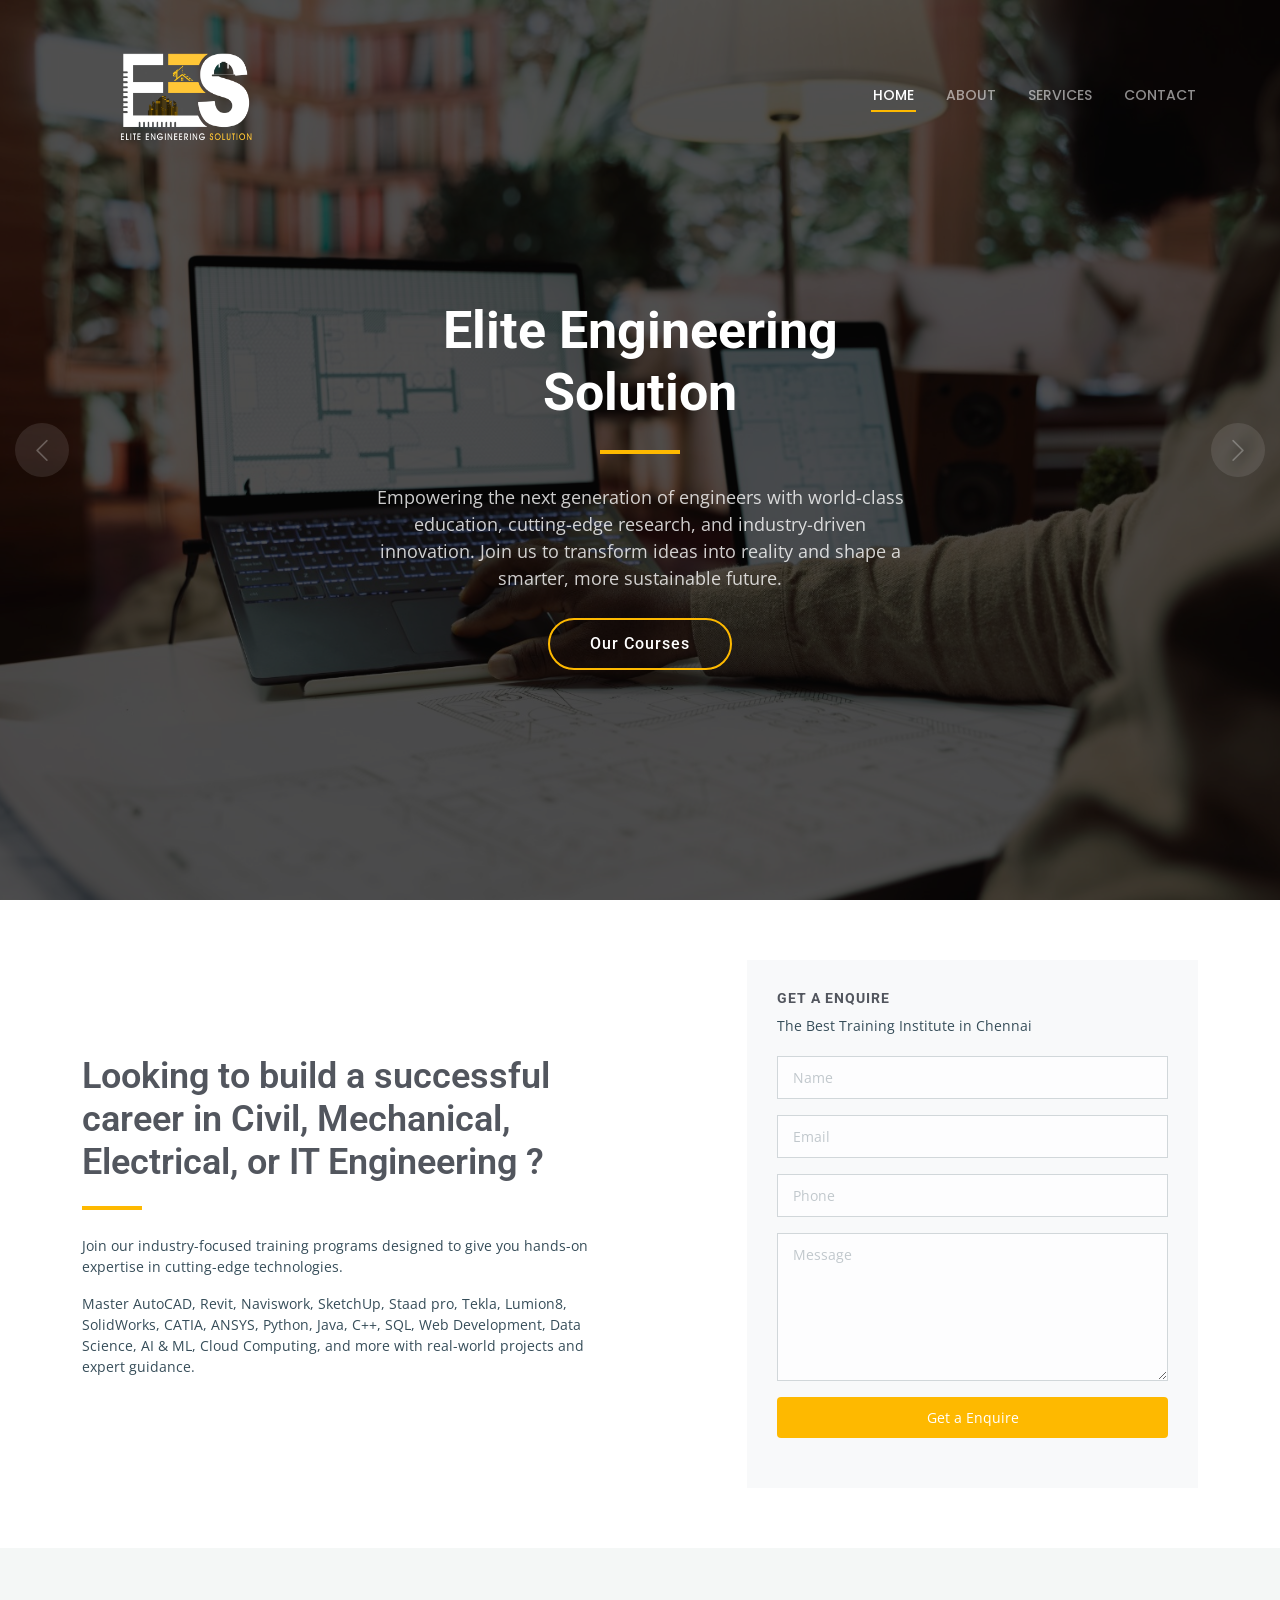
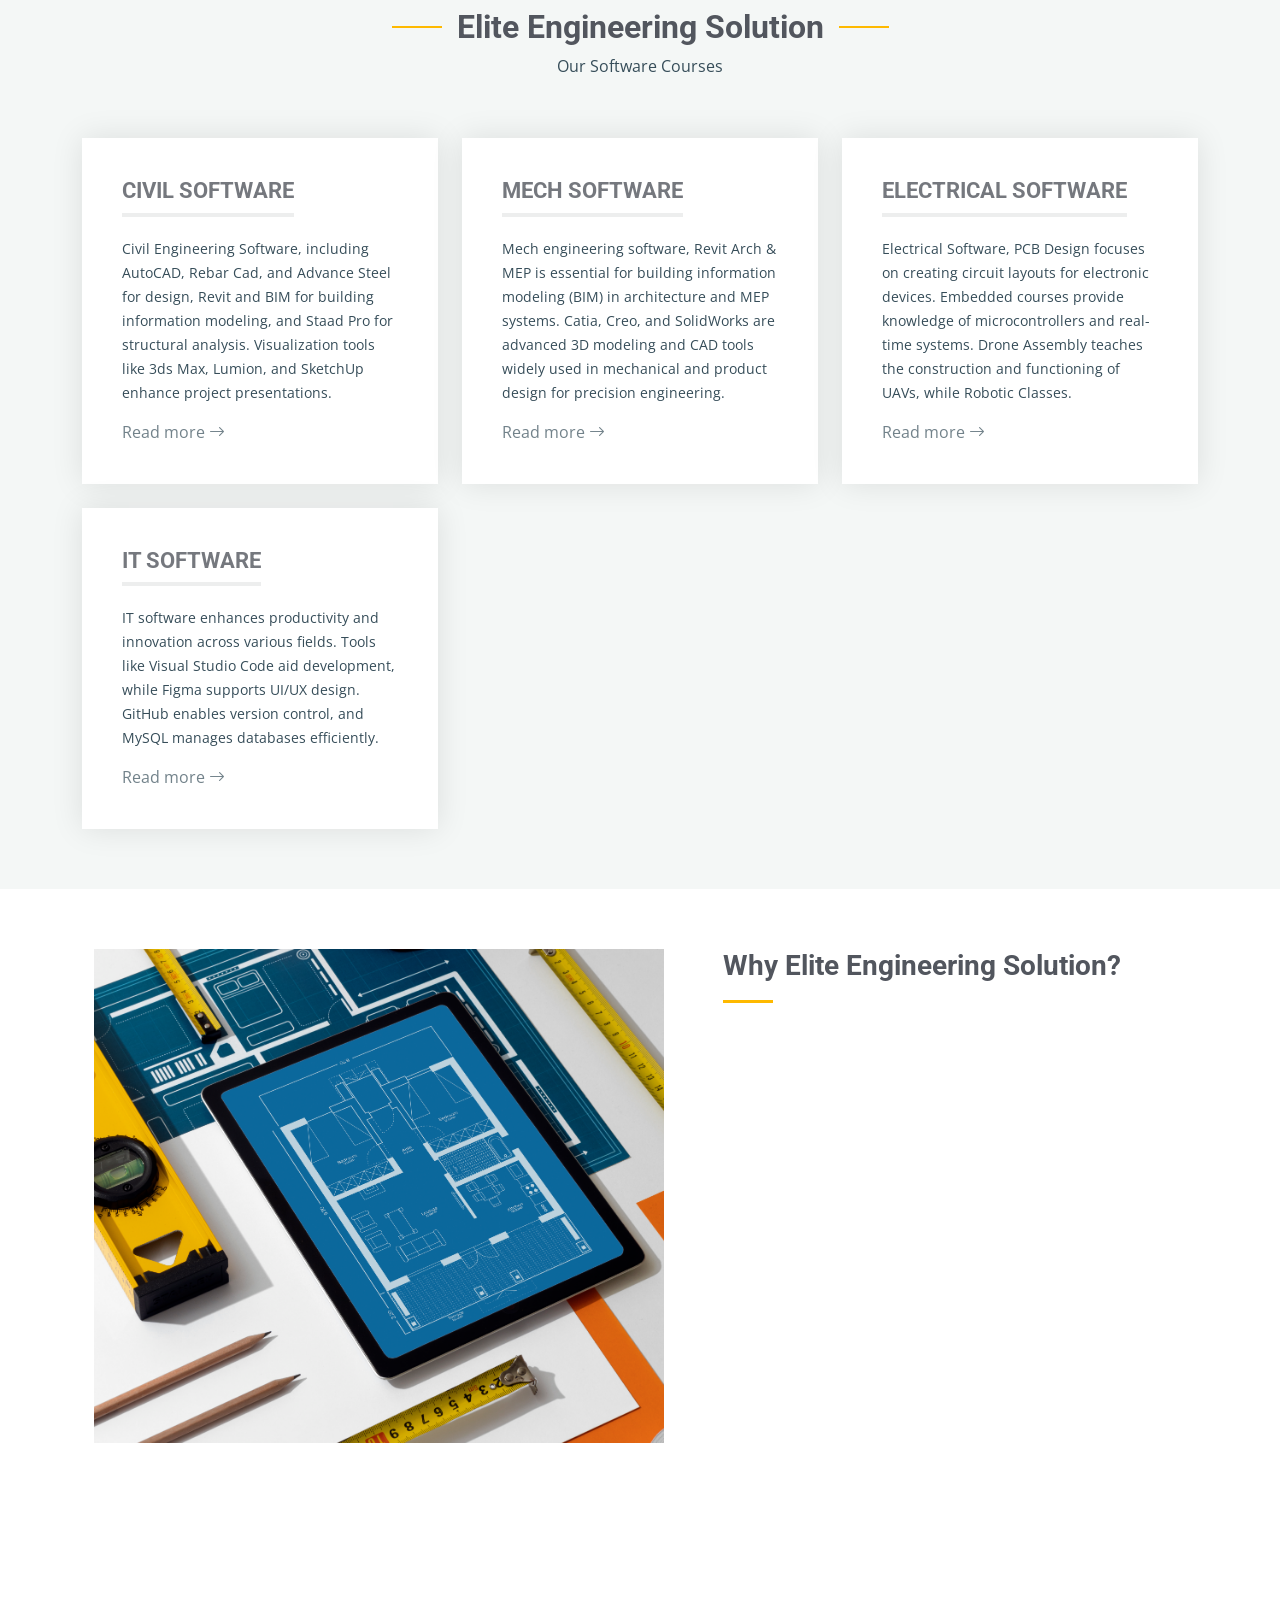
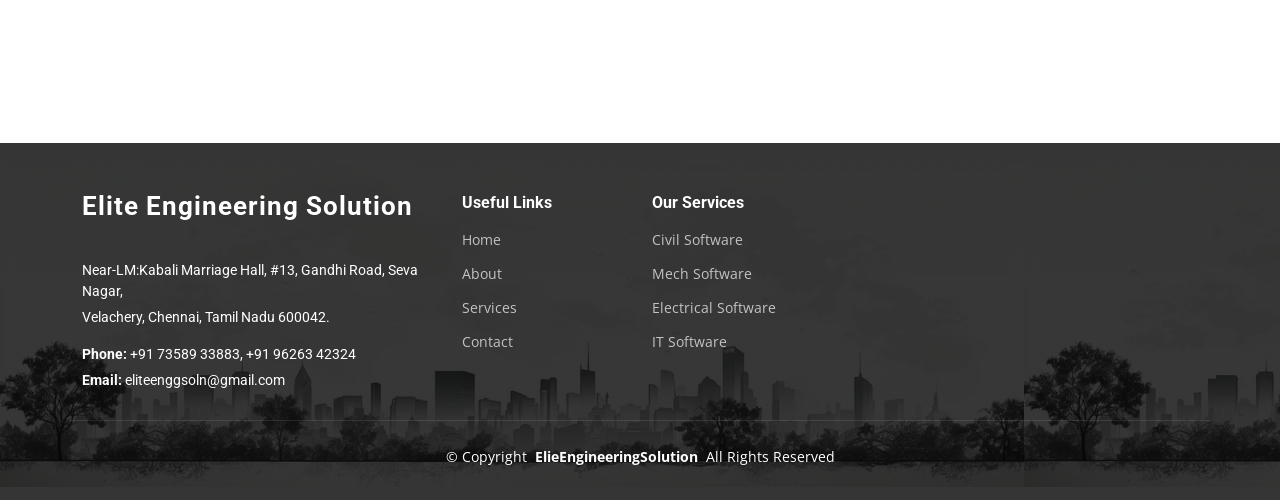
<file: index.html>
<!DOCTYPE html>
<html lang="en">

<head>
  <meta charset="utf-8">
  <meta content="width=device-width, initial-scale=1.0" name="viewport">
  <title>Elite Engineering Solution</title>
  <meta name="description" content="">
  <meta name="keywords" content="">

  <!-- Favicons -->
  <link href="assets/img/favicon.png" rel="icon">
  <link href="assets/img/apple-touch-icon.png" rel="apple-touch-icon">

  <!-- Fonts -->
  <link href="https://fonts.googleapis.com" rel="preconnect">
  <link href="https://fonts.gstatic.com" rel="preconnect" crossorigin>
  <link href="https://fonts.googleapis.com/css2?family=Roboto:ital,wght@0,100;0,300;0,400;0,500;0,700;0,900;1,100;1,300;1,400;1,500;1,700;1,900&family=Open+Sans:ital,wght@0,300;0,400;0,500;0,600;0,700;0,800;1,300;1,400;1,500;1,600;1,700;1,800&family=Poppins:ital,wght@0,100;0,200;0,300;0,400;0,500;0,600;0,700;0,800;0,900;1,100;1,200;1,300;1,400;1,500;1,600;1,700;1,800;1,900&display=swap" rel="stylesheet">

  <!-- Vendor CSS Files -->
  <link href="assets/vendor/bootstrap/css/bootstrap.min.css" rel="stylesheet">
  <link href="assets/vendor/bootstrap-icons/bootstrap-icons.css" rel="stylesheet">
  <link href="assets/vendor/aos/aos.css" rel="stylesheet">
  <link href="assets/vendor/fontawesome-free/css/all.min.css" rel="stylesheet">
  <link href="assets/vendor/glightbox/css/glightbox.min.css" rel="stylesheet">
  <link href="assets/vendor/swiper/swiper-bundle.min.css" rel="stylesheet">

  <!-- Main CSS File -->
  <link href="assets/css/main.css" rel="stylesheet">

  <!-- =======================================================
  * Template Name: UpConstruction
  * Template URL: https://bootstrapmade.com/upconstruction-bootstrap-construction-website-template/
  * Updated: Aug 07 2024 with Bootstrap v5.3.3
  * Author: BootstrapMade.com
  * License: https://bootstrapmade.com/license/
  ======================================================== -->
</head>

<body class="index-page">

  <header id="header" class="header d-flex align-items-center fixed-top">
    <div class="container-fluid container-xl position-relative d-flex align-items-center justify-content-between">

      <a href="index.html" class="">
        <!-- Uncomment the line below if you also wish to use an image logo -->
        <!-- <img src="assets/img/logo.png" alt=""> -->
        <img src="Images/logo-1.png" alt="" style="width: 200px; height:150px !important;">
      </a>

      <nav id="navmenu" class="navmenu">
        <ul>
          <li><a href="index.html" class="active">Home</a></li>
          <li><a href="about.html">About</a></li>
          <li><a href="services.html">Services</a></li>
          <li><a href="contact.html">Contact</a></li>
        </ul>
        <i class="mobile-nav-toggle d-xl-none bi bi-list"></i>
      </nav>

    </div>
  </header>

  <main class="main">

    <!-- Hero Section -->
    <section id="hero" class="hero section dark-background">

      <div class="info d-flex align-items-center">
        <div class="container">
          <div class="row justify-content-center" data-aos="fade-up" data-aos-delay="100">
            <div class="col-lg-6 text-center">
              <h2>Elite Engineering Solution</h2>
              <p>Empowering the next generation of engineers with world-class education, cutting-edge research, and industry-driven innovation. Join us to transform ideas into reality and shape a smarter, more sustainable future.</p>
              <a href="services.html" class="btn-get-started">Our Courses</a>
            </div>
          </div>
        </div>
      </div>

      <div id="hero-carousel" class="carousel slide" data-bs-ride="carousel" data-bs-interval="5000">

        <div class="carousel-item">
          <img src="assets/img/h-1.jpeg" alt=""> 
        </div>

        <div class="carousel-item active">
          <img src="assets/img/h-2.jpeg" alt="">
        </div>

        <div class="carousel-item">
          <img src="assets/img/h-3.jpeg" alt="">
        </div>

        <div class="carousel-item">
          <img src="assets/img/h-4.jpg" alt="">
        </div>

        <a class="carousel-control-prev" href="#hero-carousel" role="button" data-bs-slide="prev">
          <span class="carousel-control-prev-icon bi bi-chevron-left" aria-hidden="true"></span>
        </a>

        <a class="carousel-control-next" href="#hero-carousel" role="button" data-bs-slide="next">
          <span class="carousel-control-next-icon bi bi-chevron-right" aria-hidden="true"></span>
        </a>

      </div>

    </section><!-- /Hero Section -->

    <!-- Get Started Section -->
    <section id="get-started" class="get-started section">

      <div class="container">

        <div class="row justify-content-between gy-4">

          <div class="col-lg-6 d-flex align-items-center" data-aos="zoom-out" data-aos-delay="100">
            <div class="content">
              <h3>Looking to build a successful career in Civil, Mechanical, Electrical, or IT Engineering ?</h3>
              <p>Join our industry-focused training programs designed to give you hands-on expertise in cutting-edge technologies.</p>
              <p>Master AutoCAD, Revit, Naviswork, SketchUp, Staad pro, Tekla, Lumion8, SolidWorks, CATIA, ANSYS, Python, Java, C++, SQL, Web Development, Data Science, AI & ML, Cloud Computing, and more with real-world projects and expert guidance.</p>
            </div>
          </div>

          <div class="col-lg-5" data-aos="zoom-out" data-aos-delay="200">
            <form action="" method="post" class="php-email-form">
              <h3>Get a Enquire</h3>
              <p>The Best Training Institute in Chennai</p>
              <div class="row gy-3">

                <div class="col-12">
                  <input type="text" name="name" class="form-control" placeholder="Name" required="">
                </div>

                <div class="col-12 ">
                  <input type="email" class="form-control" name="email" placeholder="Email" required="">
                </div>

                <div class="col-12">
                  <input type="text" class="form-control" name="phone" placeholder="Phone" required="">
                </div>

                <div class="col-12">
                  <textarea class="form-control" name="message" rows="6" placeholder="Message" required=""></textarea>
                </div>

                <div class="col-12 text-center">
                  <div class="loading">Loading</div>
                  <div class="error-message"></div>
                  <div class="sent-message">Your enquire request has been sent successfully. Thank you!</div>
                  <p type="submit">Get a Enquire</p>
                  <!-- <button type="submit">Get a Enquire</button> -->
                </div>

              </div>
            </form>
            
              
          </div><!-- End Quote Form -->

        </div>

      </div>

    </section><!-- /Get Started Section -->

    <!-- Constructions Section -->
    <!-- <section id="constructions" class="constructions section"> -->

      <!-- Section Title -->
      <!-- <div class="container section-title" data-aos="fade-up">
        <h2>Elite Engineering</h2>
        <p>Necessitatibus eius consequatur ex aliquid fuga eum quidem sint consectetur velit</p>
      </div> End Section Title -->

      <!-- <div class="container">

        <div class="row gy-4">

          <div class="col-lg-6" data-aos="fade-up" data-aos-delay="100">
            <div class="card-item">
              <div class="row">
                <div class="col-xl-5">
                  <div class="card-bg"><img src="assets/img/constructions-1.jpg" alt=""></div>
                </div>
                <div class="col-xl-7 d-flex align-items-center">
                  <div class="card-body">
                    <h4 class="card-title">Eligendi omnis sunt veritatis.</h4>
                    <p>Fuga in dolorum et iste et culpa. Commodi possimus nesciunt modi voluptatem placeat deleniti adipisci. Cum delectus doloribus non veritatis. Officia temporibus illo magnam. Dolor eos et.</p>
                  </div>
                </div>
              </div>
            </div>
          </div>     End Card Item -->

          <!-- <div class="col-lg-6" data-aos="fade-up" data-aos-delay="200">
            <div class="card-item">
              <div class="row">
                <div class="col-xl-5">
                  <div class="card-bg"><img src="assets/img/constructions-2.jpg" alt=""></div>
                </div>
                <div class="col-xl-7 d-flex align-items-center">
                  <div class="card-body">
                    <h4 class="card-title">Possimus ut sed velit assumenda</h4>
                    <p>Sunt deserunt maiores voluptatem autem est rerum perferendis rerum blanditiis. Est laboriosam qui iste numquam laboriosam voluptatem architecto. Est laudantium sunt at quas aut hic. Eum dignissimos.</p>
                  </div>
                </div>
              </div>
            </div>
          </div>   End Card Item -->

          <!-- <div class="col-lg-6" data-aos="fade-up" data-aos-delay="300">
            <div class="card-item">
              <div class="row">
                <div class="col-xl-5">
                  <div class="card-bg"><img src="assets/img/constructions-3.jpg" alt=""></div>
                </div>
                <div class="col-xl-7 d-flex align-items-center">
                  <div class="card-body">
                    <h4 class="card-title">Error beatae dolor inventore aut</h4>
                    <p>Dicta porro nobis. Velit cum in. Nesciunt dignissimos enim molestiae facilis numquam quae quaerat ipsam omnis. Neque debitis ipsum at architecto officia laboriosam odit. Ut sunt temporibus nulla culpa.</p>
                  </div>
                </div>
              </div>
            </div>
          </div>  End Card Item -->

          <!-- <div class="col-lg-6" data-aos="fade-up" data-aos-delay="400">
            <div class="card-item">
              <div class="row">
                <div class="col-xl-5">
                  <div class="card-bg"><img src="assets/img/constructions-4.jpg" alt=""></div>
                </div>
                <div class="col-xl-7 d-flex align-items-center">
                  <div class="card-body">
                    <h4 class="card-title">Expedita voluptas ut ut nesciunt</h4>
                    <p>Aut est quidem doloremque voluptatem magnam quis excepturi vero quia. Eum eos doloremque architecto illo at beatae dolore. Fugiat suscipit et sint ratione dolores. Aut aliquid ea dolores libero nobis.</p>
                  </div>
                </div>
              </div>
            </div>
          </div> End Card Item -->

        <!-- </div>

      </div>

    </section>       /Constructions Section --> 

    <!-- Services Section -->
    <section id="services" class="services section light-background">

      <!-- Section Title -->
      <div class="container section-title" data-aos="fade-up">
        <h2>Elite Engineering Solution</h2>
        <p>Our Software Courses</p>
      </div><!-- End Section Title -->

      <div class="container">

        <div class="row gy-4">

          <div class="col-lg-4 col-md-6" data-aos="fade-up" data-aos-delay="100">
            <div class="service-item  position-relative">
              <!-- <div class="icon">
                <i class="fa-solid fa-mountain-city"></i>
              </div> -->
              <h3>CIVIL SOFTWARE</h3>
              <p>Civil Engineering Software, including AutoCAD, Rebar Cad, and Advance Steel for design, Revit and BIM for building information modeling, and Staad Pro for structural analysis. Visualization tools like 3ds Max, Lumion, and SketchUp enhance project presentations.</p>
              <a href="services.html" class="readmore stretched-link">Read more <i class="bi bi-arrow-right"></i></a>
            </div>
          </div><!-- End Service Item -->

          <div class="col-lg-4 col-md-6" data-aos="fade-up" data-aos-delay="200">
            <div class="service-item position-relative">
              <!-- <div class="icon">
                <i class="fa-solid fa-arrow-up-from-ground-water"></i>
              </div> -->
              <h3>MECH SOFTWARE</h3>
              <p>Mech engineering software, Revit Arch & MEP is essential for building information modeling (BIM) in architecture and MEP systems. Catia, Creo, and SolidWorks are advanced 3D modeling and CAD tools widely used in mechanical and product design for precision engineering.</p>
              <a href="services.html" class="readmore stretched-link">Read more <i class="bi bi-arrow-right"></i></a>
            </div>
          </div><!-- End Service Item -->

          <div class="col-lg-4 col-md-6" data-aos="fade-up" data-aos-delay="300">
            <div class="service-item position-relative">
              <!-- <div class="icon">
                <i class="fa-solid fa-compass-drafting"></i>
              </div> -->
              <h3>ELECTRICAL SOFTWARE</h3>
              <p>Electrical Software, PCB Design focuses on creating circuit layouts for electronic devices. Embedded courses provide knowledge of microcontrollers and real-time systems. Drone Assembly teaches the construction and functioning of UAVs, while Robotic Classes.</p>
              <a href="services.html" class="readmore stretched-link">Read more <i class="bi bi-arrow-right"></i></a>
            </div>
          </div><!-- End Service Item -->

          <div class="col-lg-4 col-md-6" data-aos="fade-up" data-aos-delay="400">
            <div class="service-item position-relative">
              <!-- <div class="icon">
                <i class="fa-solid fa-trowel-bricks"></i>
              </div> -->
              <h3>IT SOFTWARE</h3>
              <p>IT software enhances productivity and innovation across various fields. Tools like Visual Studio Code aid development, while Figma supports UI/UX design. GitHub enables version control, and MySQL manages databases efficiently.</p>
              <a href="services.html" class="readmore stretched-link">Read more <i class="bi bi-arrow-right"></i></a>
            </div>
          </div>   

          <!-- <div class="col-lg-4 col-md-6" data-aos="fade-up" data-aos-delay="500">
            <div class="service-item position-relative">
              <div class="icon">
                <i class="fa-solid fa-helmet-safety"></i>
              </div>
              <h3>Velit Doloremque</h3>
              <p>Cumque et suscipit saepe. Est maiores autem enim facilis ut aut ipsam corporis aut. Sed animi at autem alias eius labore.</p>
              <a href="#" class="readmore stretched-link">Read more <i class="bi bi-arrow-right"></i></a>
            </div>
          </div>End Service Item -->

          <!-- <div class="col-lg-4 col-md-6" data-aos="fade-up" data-aos-delay="600">
            <div class="service-item position-relative">
              <div class="icon">
                <i class="fa-solid fa-arrow-up-from-ground-water"></i>
              </div>
              <h3>Dolori Architecto</h3>
              <p>Hic molestias ea quibusdam eos. Fugiat enim doloremque aut neque non et debitis iure. Corrupti recusandae ducimus enim.</p>
              <a href="#" class="readmore stretched-link">Read more <i class="bi bi-arrow-right"></i></a>
            </div>
          </div>End Service Item -->

        </div>

      </div>

    </section><!-- /Services Section -->

    <!-- Alt Services Section -->
    <section id="alt-services" class="alt-services section">

      <div class="container">

        <div class="row justify-content-around gy-4">
          <div class="features-image col-lg-6" data-aos="fade-up" data-aos-delay="100"><img src="assets/img/why_ees.jpg" alt=""></div>

          <div class="col-lg-5 d-flex flex-column justify-content-center" data-aos="fade-up" data-aos-delay="200">
            <h3>Why Elite Engineering Solution?</h3>
            <!-- <p>Esse voluptas cumque vel exercitationem. Reiciendis est hic accusamus. Non ipsam et sed minima temporibus laudantium. Soluta voluptate sed facere corporis dolores excepturi</p> -->

            <div class="icon-box d-flex position-relative" data-aos="fade-up" data-aos-delay="300">
              <div>
                <h4>Experienced Instructors</h4>
                <h4>We can support for final-year projects.</h4>
                <h4>We assist with job opportunities.</h4>
                <h4>All sessions are conducted by Autodesk-certified professionals.</h4>
                <h4>Training is led by registered engineers.</h4>
                <h4>Gain hands-on experience with live projects.</h4>
                <h4>Training is led by registered engineers.</h4>
              </div>
            </div>

            <!-- <div class="icon-box d-flex position-relative" data-aos="fade-up" data-aos-delay="400">
              <div>
                <h4>Internship support is available.</h4>
                <p>Practical experience, bridging the gap between theory and real-world applications, and prepares learners for industry challenges.</p>
              </div>
            </div>
            <div class="icon-box d-flex position-relative" data-aos="fade-up" data-aos-delay="500">
              <div>
                <h4>We can support for final-year projects in the BIM field.</h4>
                <p>Enhance efficiency, accuracy, and innovation in various industries. Mastering these technologies improves problem-solving and automation.</p>
              </div>
            </div>

            <div class="icon-box d-flex position-relative" data-aos="fade-up" data-aos-delay="600">
              <div>
                <h4>Flexible learning option</h4>
                <p>Students to learn at their own pace through online, offline, and hybrid modes. This approach ensures accessibility and convenience for diverse learning needs.</p>
              </div>
            </div> -->

          </div>
        </div>

      </div>

    </section><!-- /Alt Services Section -->

    <!-- Features Section -->
    <!-- <section id="features" class="features section">

      <div class="container">

        <ul class="nav nav-tabs row  g-2 d-flex" data-aos="fade-up" data-aos-delay="100" role="tablist">

          <li class="nav-item col-3" role="presentation">
            <a class="nav-link active show" data-bs-toggle="tab" data-bs-target="#features-tab-1" aria-selected="true" role="tab">
              <h4>Modisit</h4>
            </a>
          </li>

          <li class="nav-item col-3" role="presentation">
            <a class="nav-link" data-bs-toggle="tab" data-bs-target="#features-tab-2" aria-selected="false" tabindex="-1" role="tab">
              <h4>Praesenti</h4>
            </a>

          </li>
          <li class="nav-item col-3" role="presentation">
            <a class="nav-link" data-bs-toggle="tab" data-bs-target="#features-tab-3" aria-selected="false" tabindex="-1" role="tab">
              <h4>Explica</h4>
            </a>
          </li>

          <li class="nav-item col-3" role="presentation">
            <a class="nav-link" data-bs-toggle="tab" data-bs-target="#features-tab-4" aria-selected="false" tabindex="-1" role="tab">
              <h4>Nostrum</h4>
            </a>
          </li>

        </ul>

        <div class="tab-content" data-aos="fade-up" data-aos-delay="200">

          <div class="tab-pane fade active show" id="features-tab-1" role="tabpanel">
            <div class="row">
              <div class="col-lg-6 order-2 order-lg-1 mt-3 mt-lg-0 d-flex flex-column justify-content-center">
                <h3>Voluptatem dignissimos provident</h3>
                <p class="fst-italic">
                  Lorem ipsum dolor sit amet, consectetur adipiscing elit, sed do eiusmod tempor incididunt ut labore et dolore
                  magna aliqua.
                </p>
                <ul>
                  <li><i class="bi bi-check2-all"></i> <span>Ullamco laboris nisi ut aliquip ex ea commodo consequat.</span></li>
                  <li><i class="bi bi-check2-all"></i> <span>Duis aute irure dolor in reprehenderit in voluptate velit.</span></li>
                  <li><i class="bi bi-check2-all"></i> <span>Ullamco laboris nisi ut aliquip ex ea commodo consequat. Duis aute irure dolor in reprehenderit in voluptate trideta storacalaperda mastiro dolore eu fugiat nulla pariatur.</span></li>
                </ul>
              </div>
              <div class="col-lg-6 order-1 order-lg-2 text-center">
                <img src="assets/img/features-1.jpg" alt="" class="img-fluid">
              </div>
            </div>
          </div>

          <div class="tab-pane fade" id="features-tab-2" role="tabpanel">
            <div class="row">
              <div class="col-lg-6 order-2 order-lg-1 mt-3 mt-lg-0 d-flex flex-column justify-content-center">
                <h3>Neque exercitationem debitis</h3>
                <p class="fst-italic">
                  Lorem ipsum dolor sit amet, consectetur adipiscing elit, sed do eiusmod tempor incididunt ut labore et dolore
                  magna aliqua.
                </p>
                <ul>
                  <li><i class="bi bi-check2-all"></i> <span>Ullamco laboris nisi ut aliquip ex ea commodo consequat.</span></li>
                  <li><i class="bi bi-check2-all"></i> <span>Duis aute irure dolor in reprehenderit in voluptate velit.</span></li>
                  <li><i class="bi bi-check2-all"></i> <span>Provident mollitia neque rerum asperiores dolores quos qui a. Ipsum neque dolor voluptate nisi sed.</span></li>
                  <li><i class="bi bi-check2-all"></i> <span>Ullamco laboris nisi ut aliquip ex ea commodo consequat. Duis aute irure dolor in reprehenderit in voluptate trideta storacalaperda mastiro dolore eu fugiat nulla pariatur.</span></li>
                </ul>
              </div>
              <div class="col-lg-6 order-1 order-lg-2 text-center">
                <img src="assets/img/features-2.jpg" alt="" class="img-fluid">
              </div>
            </div>
          </div>

          <div class="tab-pane fade" id="features-tab-3" role="tabpanel">
            <div class="row">
              <div class="col-lg-6 order-2 order-lg-1 mt-3 mt-lg-0 d-flex flex-column justify-content-center">
                <h3>Voluptatibus commodi accusamu</h3>
                <ul>
                  <li><i class="bi bi-check2-all"></i> <span>Ullamco laboris nisi ut aliquip ex ea commodo consequat.</span></li>
                  <li><i class="bi bi-check2-all"></i> <span>Duis aute irure dolor in reprehenderit in voluptate velit.</span></li>
                  <li><i class="bi bi-check2-all"></i> <span>Provident mollitia neque rerum asperiores dolores quos qui a. Ipsum neque dolor voluptate nisi sed.</span></li>
                </ul>
                <p class="fst-italic">
                  Lorem ipsum dolor sit amet, consectetur adipiscing elit, sed do eiusmod tempor incididunt ut labore et dolore
                  magna aliqua.
                </p>
              </div>
              <div class="col-lg-6 order-1 order-lg-2 text-center">
                <img src="assets/img/features-3.jpg" alt="" class="img-fluid">
              </div>
            </div>
          </div>

          <div class="tab-pane fade" id="features-tab-4" role="tabpanel">
            <div class="row">
              <div class="col-lg-6 order-2 order-lg-1 mt-3 mt-lg-0 d-flex flex-column justify-content-center">
                <h3>Omnis fugiat ea explicabo sunt</h3>
                <p class="fst-italic">
                  Lorem ipsum dolor sit amet, consectetur adipiscing elit, sed do eiusmod tempor incididunt ut labore et dolore
                  magna aliqua.
                </p>
                <ul>
                  <li><i class="bi bi-check2-all"></i> <span>Ullamco laboris nisi ut aliquip ex ea commodo consequat.</span></li>
                  <li><i class="bi bi-check2-all"></i> <span>Duis aute irure dolor in reprehenderit in voluptate velit.</span></li>
                  <li><i class="bi bi-check2-all"></i> <span>Ullamco laboris nisi ut aliquip ex ea commodo consequat. Duis aute irure dolor in reprehenderit in voluptate trideta storacalaperda mastiro dolore eu fugiat nulla pariatur.</span></li>
                </ul>
              </div>
              <div class="col-lg-6 order-1 order-lg-2 text-center">
                <img src="assets/img/features-4.jpg" alt="" class="img-fluid">
              </div>
            </div>
          </div>

        </div>

      </div>

    </section> -->

    <!-- Projects Section -->
    <!-- <section id="projects" class="projects section">

      <div class="container section-title" data-aos="fade-up">
        <h2>Projects</h2>
        <p>Necessitatibus eius consequatur ex aliquid fuga eum quidem sint consectetur velit</p>
      </div>

      <div class="container">

        <div class="isotope-layout" data-default-filter="*" data-layout="masonry" data-sort="original-order">

          <ul class="portfolio-filters isotope-filters" data-aos="fade-up" data-aos-delay="100">
            <li data-filter="*" class="filter-active">All</li>
            <li data-filter=".filter-remodeling">Remodeling</li>
            <li data-filter=".filter-construction">Construction</li>
            <li data-filter=".filter-repairs">Repairs</li>
            <li data-filter=".filter-design">Design</li>
          </ul>

          <div class="row gy-4 isotope-container" data-aos="fade-up" data-aos-delay="200">

            <div class="col-lg-4 col-md-6 portfolio-item isotope-item filter-remodeling">
              <div class="portfolio-content h-100">
                <img src="assets/img/projects/remodeling-1.jpg" class="img-fluid" alt="">
                <div class="portfolio-info">
                  <h4>App 1</h4>
                  <p>Lorem ipsum, dolor sit amet consectetur</p>
                  <a href="assets/img/projects/remodeling-1.jpg" title="App 1" data-gallery="portfolio-gallery-app" class="glightbox preview-link"><i class="bi bi-zoom-in"></i></a>
                  <a href="project-details.html" title="More Details" class="details-link"><i class="bi bi-link-45deg"></i></a>
                </div>
              </div>
            </div>

            <div class="col-lg-4 col-md-6 portfolio-item isotope-item filter-construction">
              <div class="portfolio-content h-100">
                <img src="assets/img/projects/construction-1.jpg" class="img-fluid" alt="">
                <div class="portfolio-info">
                  <h4>Product 1</h4>
                  <p>Lorem ipsum, dolor sit amet consectetur</p>
                  <a href="assets/img/projects/construction-1.jpg" title="Product 1" data-gallery="portfolio-gallery-product" class="glightbox preview-link"><i class="bi bi-zoom-in"></i></a>
                  <a href="project-details.html" title="More Details" class="details-link"><i class="bi bi-link-45deg"></i></a>
                </div>
              </div>
            </div>

            <div class="col-lg-4 col-md-6 portfolio-item isotope-item filter-repairs">
              <div class="portfolio-content h-100">
                <img src="assets/img/projects/repairs-1.jpg" class="img-fluid" alt="">
                <div class="portfolio-info">
                  <h4>Branding 1</h4>
                  <p>Lorem ipsum, dolor sit amet consectetur</p>
                  <a href="assets/img/projects/repairs-1.jpg" title="Branding 1" data-gallery="portfolio-gallery-branding" class="glightbox preview-link"><i class="bi bi-zoom-in"></i></a>
                  <a href="project-details.html" title="More Details" class="details-link"><i class="bi bi-link-45deg"></i></a>
                </div>
              </div>
            </div>

            <div class="col-lg-4 col-md-6 portfolio-item isotope-item filter-design">
              <div class="portfolio-content h-100">
                <img src="assets/img/projects/design-1.jpg" class="img-fluid" alt="">
                <div class="portfolio-info">
                  <h4>Books 1</h4>
                  <p>Lorem ipsum, dolor sit amet consectetur</p>
                  <a href="assets/img/projects/design-1.jpg" title="Branding 1" data-gallery="portfolio-gallery-book" class="glightbox preview-link"><i class="bi bi-zoom-in"></i></a>
                  <a href="project-details.html" title="More Details" class="details-link"><i class="bi bi-link-45deg"></i></a>
                </div>
              </div>
            </div>

            <div class="col-lg-4 col-md-6 portfolio-item isotope-item filter-remodeling">
              <div class="portfolio-content h-100">
                <img src="assets/img/projects/remodeling-2.jpg" class="img-fluid" alt="">
                <div class="portfolio-info">
                  <h4>App 2</h4>
                  <p>Lorem ipsum, dolor sit amet consectetur</p>
                  <a href="assets/img/projects/remodeling-2.jpg" title="App 2" data-gallery="portfolio-gallery-app" class="glightbox preview-link"><i class="bi bi-zoom-in"></i></a>
                  <a href="project-details.html" title="More Details" class="details-link"><i class="bi bi-link-45deg"></i></a>
                </div>
              </div>
            </div>

            <div class="col-lg-4 col-md-6 portfolio-item isotope-item filter-construction">
              <div class="portfolio-content h-100">
                <img src="assets/img/projects/construction-2.jpg" class="img-fluid" alt="">
                <div class="portfolio-info">
                  <h4>Product 2</h4>
                  <p>Lorem ipsum, dolor sit amet consectetur</p>
                  <a href="assets/img/projects/construction-2.jpg" title="Product 2" data-gallery="portfolio-gallery-product" class="glightbox preview-link"><i class="bi bi-zoom-in"></i></a>
                  <a href="project-details.html" title="More Details" class="details-link"><i class="bi bi-link-45deg"></i></a>
                </div>
              </div>
            </div>

            <div class="col-lg-4 col-md-6 portfolio-item isotope-item filter-repairs">
              <div class="portfolio-content h-100">
                <img src="assets/img/projects/repairs-2.jpg" class="img-fluid" alt="">
                <div class="portfolio-info">
                  <h4>Branding 2</h4>
                  <p>Lorem ipsum, dolor sit amet consectetur</p>
                  <a href="assets/img/projects/repairs-2.jpg" title="Branding 2" data-gallery="portfolio-gallery-branding" class="glightbox preview-link"><i class="bi bi-zoom-in"></i></a>
                  <a href="project-details.html" title="More Details" class="details-link"><i class="bi bi-link-45deg"></i></a>
                </div>
              </div>
            </div>

            <div class="col-lg-4 col-md-6 portfolio-item isotope-item filter-design">
              <div class="portfolio-content h-100">
                <img src="assets/img/projects/design-2.jpg" class="img-fluid" alt="">
                <div class="portfolio-info">
                  <h4>Books 2</h4>
                  <p>Lorem ipsum, dolor sit amet consectetur</p>
                  <a href="assets/img/projects/design-2.jpg" title="Branding 2" data-gallery="portfolio-gallery-book" class="glightbox preview-link"><i class="bi bi-zoom-in"></i></a>
                  <a href="project-details.html" title="More Details" class="details-link"><i class="bi bi-link-45deg"></i></a>
                </div>
              </div>
            </div>

            <div class="col-lg-4 col-md-6 portfolio-item isotope-item filter-remodeling">
              <div class="portfolio-content h-100">
                <img src="assets/img/projects/remodeling-3.jpg" class="img-fluid" alt="">
                <div class="portfolio-info">
                  <h4>App 3</h4>
                  <p>Lorem ipsum, dolor sit amet consectetur</p>
                  <a href="assets/img/projects/remodeling-3.jpg" title="App 3" data-gallery="portfolio-gallery-app" class="glightbox preview-link"><i class="bi bi-zoom-in"></i></a>
                  <a href="project-details.html" title="More Details" class="details-link"><i class="bi bi-link-45deg"></i></a>
                </div>
              </div>
            </div>

            <div class="col-lg-4 col-md-6 portfolio-item isotope-item filter-construction">
              <div class="portfolio-content h-100">
                <img src="assets/img/projects/construction-3.jpg" class="img-fluid" alt="">
                <div class="portfolio-info">
                  <h4>Product 3</h4>
                  <p>Lorem ipsum, dolor sit amet consectetur</p>
                  <a href="assets/img/projects/construction-3.jpg" title="Product 3" data-gallery="portfolio-gallery-product" class="glightbox preview-link"><i class="bi bi-zoom-in"></i></a>
                  <a href="project-details.html" title="More Details" class="details-link"><i class="bi bi-link-45deg"></i></a>
                </div>
              </div>
            </div>

            <div class="col-lg-4 col-md-6 portfolio-item isotope-item filter-repairs">
              <div class="portfolio-content h-100">
                <img src="assets/img/projects/repairs-3.jpg" class="img-fluid" alt="">
                <div class="portfolio-info">
                  <h4>Branding 3</h4>
                  <p>Lorem ipsum, dolor sit amet consectetur</p>
                  <a href="assets/img/projects/repairs-3.jpg" title="Branding 2" data-gallery="portfolio-gallery-branding" class="glightbox preview-link"><i class="bi bi-zoom-in"></i></a>
                  <a href="project-details.html" title="More Details" class="details-link"><i class="bi bi-link-45deg"></i></a>
                </div>
              </div>
            </div>

            <div class="col-lg-4 col-md-6 portfolio-item isotope-item filter-design">
              <div class="portfolio-content h-100">
                <img src="assets/img/projects/design-3.jpg" class="img-fluid" alt="">
                <div class="portfolio-info">
                  <h4>Books 3</h4>
                  <p>Lorem ipsum, dolor sit amet consectetur</p>
                  <a href="assets/img/projects/design-3.jpg" title="Branding 3" data-gallery="portfolio-gallery-book" class="glightbox preview-link"><i class="bi bi-zoom-in"></i></a>
                  <a href="project-details.html" title="More Details" class="details-link"><i class="bi bi-link-45deg"></i></a>
                </div>
              </div>
            </div>

          </div>

        </div>

      </div>

    </section> -->

    <!-- Testimonials Section -->
    <section id="testimonials" class="testimonials section">

      <!-- Section Title -->
      <!-- <div class="container section-title" data-aos="fade-up">
        <h2>Testimonials</h2>
        <p>Necessitatibus eius consequatur ex aliquid fuga eum quidem sint consectetur velit</p>
      </div> -->

      <!-- <div class="container" data-aos="fade-up" data-aos-delay="100">

        <div class="swiper init-swiper">
          <script type="application/json" class="swiper-config">
            {
              "loop": true,
              "speed": 600,
              "autoplay": {
                "delay": 5000
              },
              "slidesPerView": "auto",
              "pagination": {
                "el": ".swiper-pagination",
                "type": "bullets",
                "clickable": true
              },
              "breakpoints": {
                "320": {
                  "slidesPerView": 1,
                  "spaceBetween": 40
                },
                "1200": {
                  "slidesPerView": 2,
                  "spaceBetween": 20
                }
              }
            }
          </script>
          <div class="swiper-wrapper">

            <div class="swiper-slide">
              <div class="testimonial-wrap">
                <div class="testimonial-item">
                  <img src="assets/img/testimonials/testimonials-1.jpg" class="testimonial-img" alt="">
                  <h3>Saul Goodman</h3>
                  <h4>Ceo &amp; Founder</h4>
                  <div class="stars">
                    <i class="bi bi-star-fill"></i><i class="bi bi-star-fill"></i><i class="bi bi-star-fill"></i><i class="bi bi-star-fill"></i><i class="bi bi-star-fill"></i>
                  </div>
                  <p>
                    <i class="bi bi-quote quote-icon-left"></i>
                    <span>Proin iaculis purus consequat sem cure digni ssim donec porttitora entum suscipit rhoncus. Accusantium quam, ultricies eget id, aliquam eget nibh et. Maecen aliquam, risus at semper.</span>
                    <i class="bi bi-quote quote-icon-right"></i>
                  </p>
                </div>
              </div>
            </div>

            <div class="swiper-slide">
              <div class="testimonial-wrap">
                <div class="testimonial-item">
                  <img src="assets/img/testimonials/testimonials-2.jpg" class="testimonial-img" alt="">
                  <h3>Sara Wilsson</h3>
                  <h4>Designer</h4>
                  <div class="stars">
                    <i class="bi bi-star-fill"></i><i class="bi bi-star-fill"></i><i class="bi bi-star-fill"></i><i class="bi bi-star-fill"></i><i class="bi bi-star-fill"></i>
                  </div>
                  <p>
                    <i class="bi bi-quote quote-icon-left"></i>
                    <span>Export tempor illum tamen malis malis eram quae irure esse labore quem cillum quid cillum eram malis quorum velit fore eram velit sunt aliqua noster fugiat irure amet legam anim culpa.</span>
                    <i class="bi bi-quote quote-icon-right"></i>
                  </p>
                </div>
              </div>
            </div>

            <div class="swiper-slide">
              <div class="testimonial-wrap">
                <div class="testimonial-item">
                  <img src="assets/img/testimonials/testimonials-3.jpg" class="testimonial-img" alt="">
                  <h3>Jena Karlis</h3>
                  <h4>Store Owner</h4>
                  <div class="stars">
                    <i class="bi bi-star-fill"></i><i class="bi bi-star-fill"></i><i class="bi bi-star-fill"></i><i class="bi bi-star-fill"></i><i class="bi bi-star-fill"></i>
                  </div>
                  <p>
                    <i class="bi bi-quote quote-icon-left"></i>
                    <span>Enim nisi quem export duis labore cillum quae magna enim sint quorum nulla quem veniam duis minim tempor labore quem eram duis noster aute amet eram fore quis sint minim.</span>
                    <i class="bi bi-quote quote-icon-right"></i>
                  </p>
                </div>
              </div>
            </div>

            <div class="swiper-slide">
              <div class="testimonial-wrap">
                <div class="testimonial-item">
                  <img src="assets/img/testimonials/testimonials-4.jpg" class="testimonial-img" alt="">
                  <h3>Matt Brandon</h3>
                  <h4>Freelancer</h4>
                  <div class="stars">
                    <i class="bi bi-star-fill"></i><i class="bi bi-star-fill"></i><i class="bi bi-star-fill"></i><i class="bi bi-star-fill"></i><i class="bi bi-star-fill"></i>
                  </div>
                  <p>
                    <i class="bi bi-quote quote-icon-left"></i>
                    <span>Fugiat enim eram quae cillum dolore dolor amet nulla culpa multos export minim fugiat minim velit minim dolor enim duis veniam ipsum anim magna sunt elit fore quem dolore labore illum veniam.</span>
                    <i class="bi bi-quote quote-icon-right"></i>
                  </p>
                </div>
              </div>
            </div>

            <div class="swiper-slide">
              <div class="testimonial-wrap">
                <div class="testimonial-item">
                  <img src="assets/img/testimonials/testimonials-5.jpg" class="testimonial-img" alt="">
                  <h3>John Larson</h3>
                  <h4>Entrepreneur</h4>
                  <div class="stars">
                    <i class="bi bi-star-fill"></i><i class="bi bi-star-fill"></i><i class="bi bi-star-fill"></i><i class="bi bi-star-fill"></i><i class="bi bi-star-fill"></i>
                  </div>
                  <p>
                    <i class="bi bi-quote quote-icon-left"></i>
                    <span>Quis quorum aliqua sint quem legam fore sunt eram irure aliqua veniam tempor noster veniam enim culpa labore duis sunt culpa nulla illum cillum fugiat legam esse veniam culpa fore nisi cillum quid.</span>
                    <i class="bi bi-quote quote-icon-right"></i>
                  </p>
                </div>
              </div>
            </div>

          </div>
          <div class="swiper-pagination"></div>
        </div>

      </div>

    </section> -->

    <!-- Recent Blog Posts Section -->
    <section id="recent-blog-posts" class="recent-blog-posts section">

      
      <!-- <div class="container section-title" data-aos="fade-up">
        <h2>Recent Blog Posts</h2>
        <p>Necessitatibus eius consequatur ex aliquid fuga eum quidem sint consectetur velit</p>
      </div> -->

      <!-- <div class="container">

        <div class="row gy-5">

          <div class="col-xl-4 col-md-6">
            <div class="post-item position-relative h-100" data-aos="fade-up" data-aos-delay="100">

              <div class="post-img position-relative overflow-hidden">
                <img src="assets/img/blog/blog-1.jpg" class="img-fluid" alt="">
                <span class="post-date">December 12</span>
              </div>

              <div class="post-content d-flex flex-column">

                <h3 class="post-title">Eum ad dolor et. Autem aut fugiat debitis</h3>

                <div class="meta d-flex align-items-center">
                  <div class="d-flex align-items-center">
                    <i class="bi bi-person"></i> <span class="ps-2">Julia Parker</span>
                  </div>
                  <span class="px-3 text-black-50">/</span>
                  <div class="d-flex align-items-center">
                    <i class="bi bi-folder2"></i> <span class="ps-2">Politics</span>
                  </div>
                </div>

                <hr>

                <a href="blog-details.html" class="readmore stretched-link"><span>Read More</span><i class="bi bi-arrow-right"></i></a>

              </div>

            </div>
          </div>

          <div class="col-xl-4 col-md-6">
            <div class="post-item position-relative h-100" data-aos="fade-up" data-aos-delay="200">

              <div class="post-img position-relative overflow-hidden">
                <img src="assets/img/blog/blog-2.jpg" class="img-fluid" alt="">
                <span class="post-date">July 17</span>
              </div>

              <div class="post-content d-flex flex-column">

                <h3 class="post-title">Et repellendus molestiae qui est sed omnis</h3>

                <div class="meta d-flex align-items-center">
                  <div class="d-flex align-items-center">
                    <i class="bi bi-person"></i> <span class="ps-2">Mario Douglas</span>
                  </div>
                  <span class="px-3 text-black-50">/</span>
                  <div class="d-flex align-items-center">
                    <i class="bi bi-folder2"></i> <span class="ps-2">Sports</span>
                  </div>
                </div>

                <hr>

                <a href="blog-details.html" class="readmore stretched-link"><span>Read More</span><i class="bi bi-arrow-right"></i></a>

              </div>

            </div>
          </div>

          <div class="col-xl-4 col-md-6" data-aos="fade-up" data-aos-delay="300">
            <div class="post-item position-relative h-100">

              <div class="post-img position-relative overflow-hidden">
                <img src="assets/img/blog/blog-3.jpg" class="img-fluid" alt="">
                <span class="post-date">September 05</span>
              </div>

              <div class="post-content d-flex flex-column">

                <h3 class="post-title">Quia assumenda est et veritati tirana ploder</h3>

                <div class="meta d-flex align-items-center">
                  <div class="d-flex align-items-center">
                    <i class="bi bi-person"></i> <span class="ps-2">Lisa Hunter</span>
                  </div>
                  <span class="px-3 text-black-50">/</span>
                  <div class="d-flex align-items-center">
                    <i class="bi bi-folder2"></i> <span class="ps-2">Economics</span>
                  </div>
                </div>

                <hr>

                <a href="blog-details.html" class="readmore stretched-link"><span>Read More</span><i class="bi bi-arrow-right"></i></a>

              </div>

            </div>
          </div>

        </div>

      </div> -->

    <!-- </section> -->
  </main>

  <footer id="footer" class="footer dark-background">

    <div class="container footer-top">
      <div class="row gy-4">
        <div class="col-lg-4 col-md-6 footer-about">
          <a href="index.html" class="logo d-flex align-items-center">
            <span class="sitename">Elite Engineering Solution</span>
          </a>
          <div class="footer-contact pt-3">
            <p>Near-LM:Kabali Marriage Hall, #13, Gandhi Road, Seva Nagar,</p>
            <p>Velachery, Chennai, Tamil Nadu 600042.</p>
            <p class="mt-3"><strong>Phone:</strong> <span>+91 73589 33883, +91 96263 42324</span></p>
            <p><strong>Email:</strong> <span>eliteenggsoln@gmail.com</span></p>
          </div>
          <!-- <div class="social-links d-flex mt-4">
            <a href=""><i class="bi bi-twitter-x"></i></a>
            <a href=""><i class="bi bi-facebook"></i></a>
            <a href=""><i class="bi bi-instagram"></i></a>
            <a href=""><i class="bi bi-linkedin"></i></a>
          </div> -->
        </div>

        <div class="col-lg-2 col-md-3 footer-links">
          <h4>Useful Links</h4>
          <ul>
            <li><a href="index.html">Home</a></li>
            <li><a href="about.html">About</a></li>
            <li><a href="services.html">Services</a></li>
            <li><a href="contact.html">Contact</a></li>
          </ul>
        </div>

        <div class="col-lg-2 col-md-3 footer-links">
          <h4>Our Services</h4>
          <ul>
            <li><a href="services.html">Civil Software</a></li>
            <li><a href="services.html">Mech Software</a></li>
            <li><a href="services.html">Electrical Software</a></li>
            <li><a href="services.html">IT Software</a></li>
          </ul>
        </div>

        <!-- <div class="col-lg-2 col-md-3 footer-links">
          <h4>Hic solutasetp</h4>
          <ul>
            <li><a href="#">Molestiae accusamus iure</a></li>
            <li><a href="#">Excepturi dignissimos</a></li>
            <li><a href="#">Suscipit distinctio</a></li>
            <li><a href="#">Dilecta</a></li>
            <li><a href="#">Sit quas consectetur</a></li>
          </ul>
        </div>

        <div class="col-lg-2 col-md-3 footer-links">
          <h4>Nobis illum</h4>
          <ul>
            <li><a href="#">Ipsam</a></li>
            <li><a href="#">Laudantium dolorum</a></li>
            <li><a href="#">Dinera</a></li>
            <li><a href="#">Trodelas</a></li>
            <li><a href="#">Flexo</a></li>
          </ul>
        </div> -->

      </div>
    </div>

    <div class="container copyright text-center mt-4">
      <p>© <span>Copyright</span> <strong class="px-1 sitename">ElieEngineeringSolution</strong> <span>All Rights Reserved</span></p>
      <div class="credits">
        <!-- All the links in the footer should remain intact. -->
        <!-- You can delete the links only if you've purchased the pro version. -->
        <!-- Licensing information: https://bootstrapmade.com/license/ -->
        <!-- Purchase the pro version with working PHP/AJAX contact form: [buy-url] -->
      </div>
    </div>

  </footer>

  <!-- Scroll Top -->
  <a href="#" id="scroll-top" class="scroll-top d-flex align-items-center justify-content-center"><i class="bi bi-arrow-up-short"></i></a>

  <!-- Preloader -->
  <div id="preloader"></div>

  <!-- Vendor JS Files -->
  <script src="assets/vendor/bootstrap/js/bootstrap.bundle.min.js"></script>
  <script src="assets/vendor/php-email-form/validate.js"></script>
  <script src="assets/vendor/aos/aos.js"></script>
  <script src="assets/vendor/glightbox/js/glightbox.min.js"></script>
  <script src="assets/vendor/imagesloaded/imagesloaded.pkgd.min.js"></script>
  <script src="assets/vendor/isotope-layout/isotope.pkgd.min.js"></script>
  <script src="assets/vendor/swiper/swiper-bundle.min.js"></script>
  <script src="assets/vendor/purecounter/purecounter_vanilla.js"></script>

  <!-- Main JS File -->
  <script src="assets/js/main.js"></script>

</body>

</html>
</file>
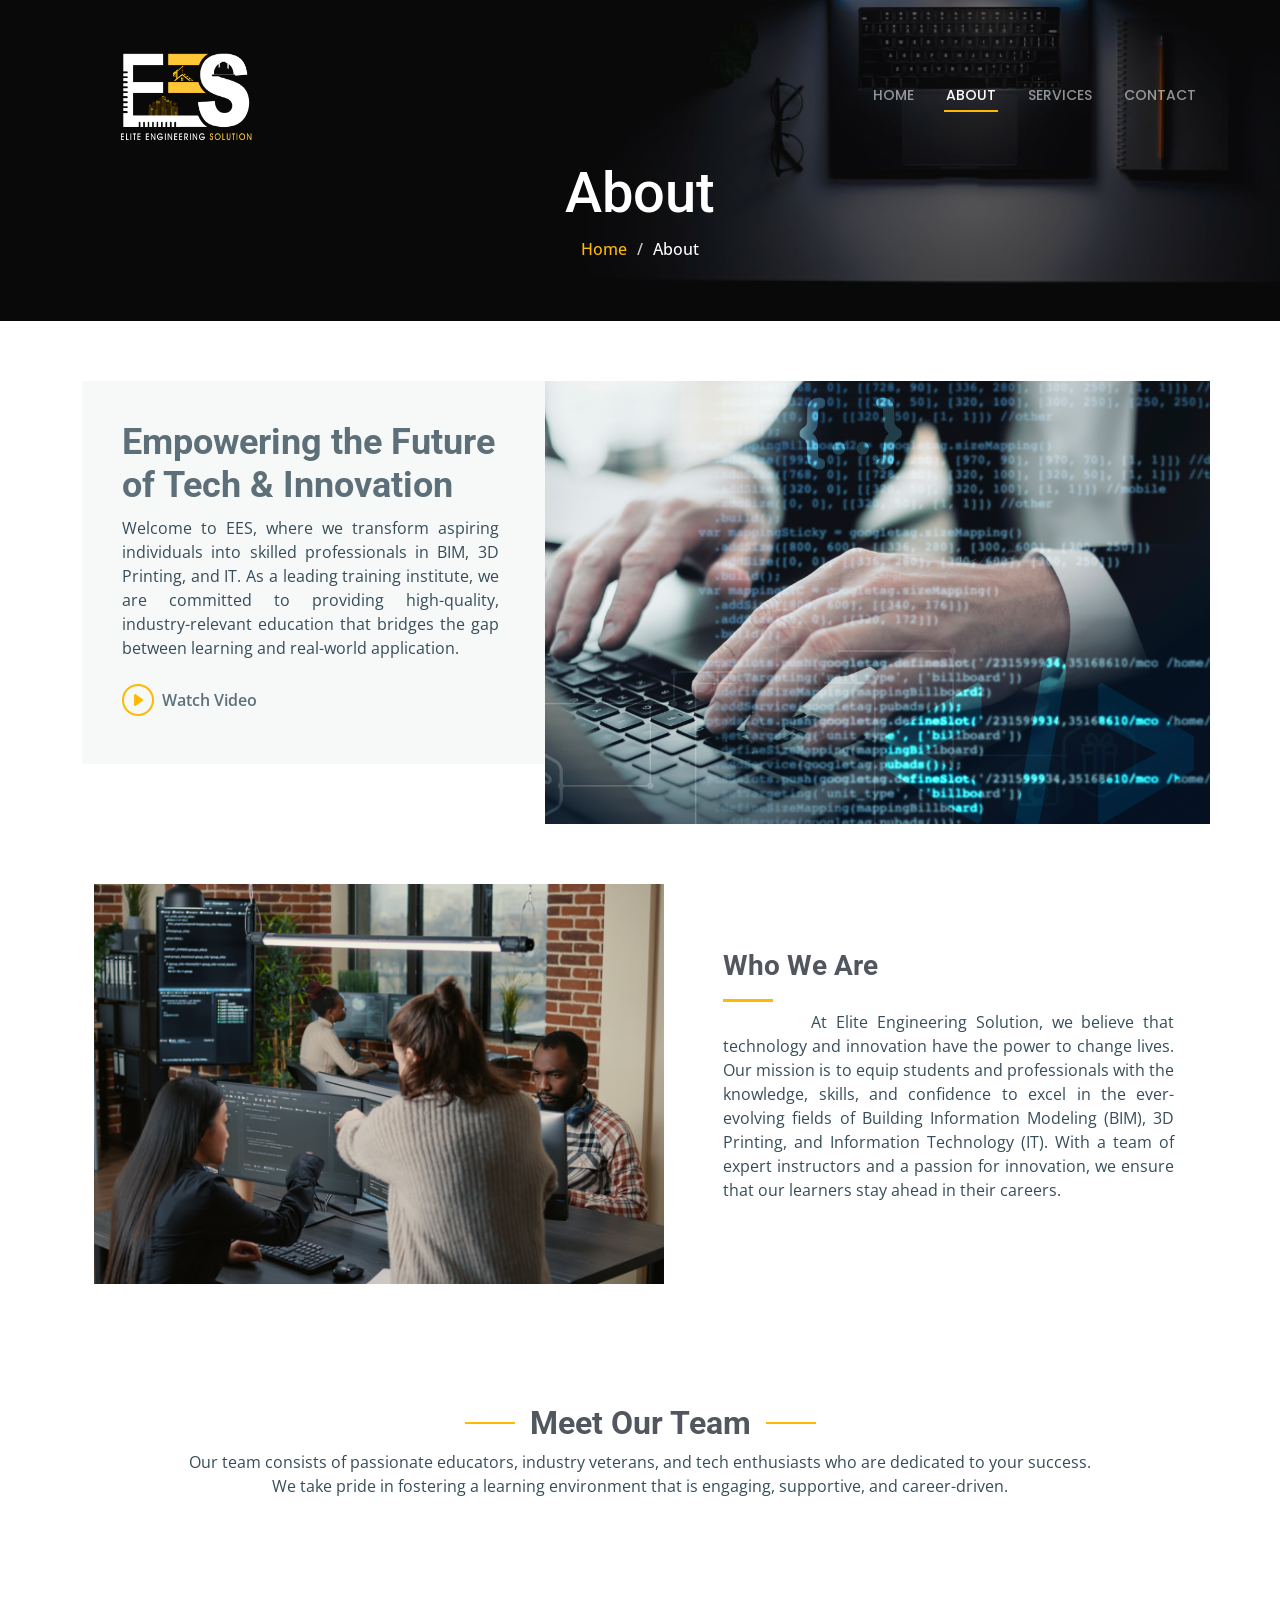
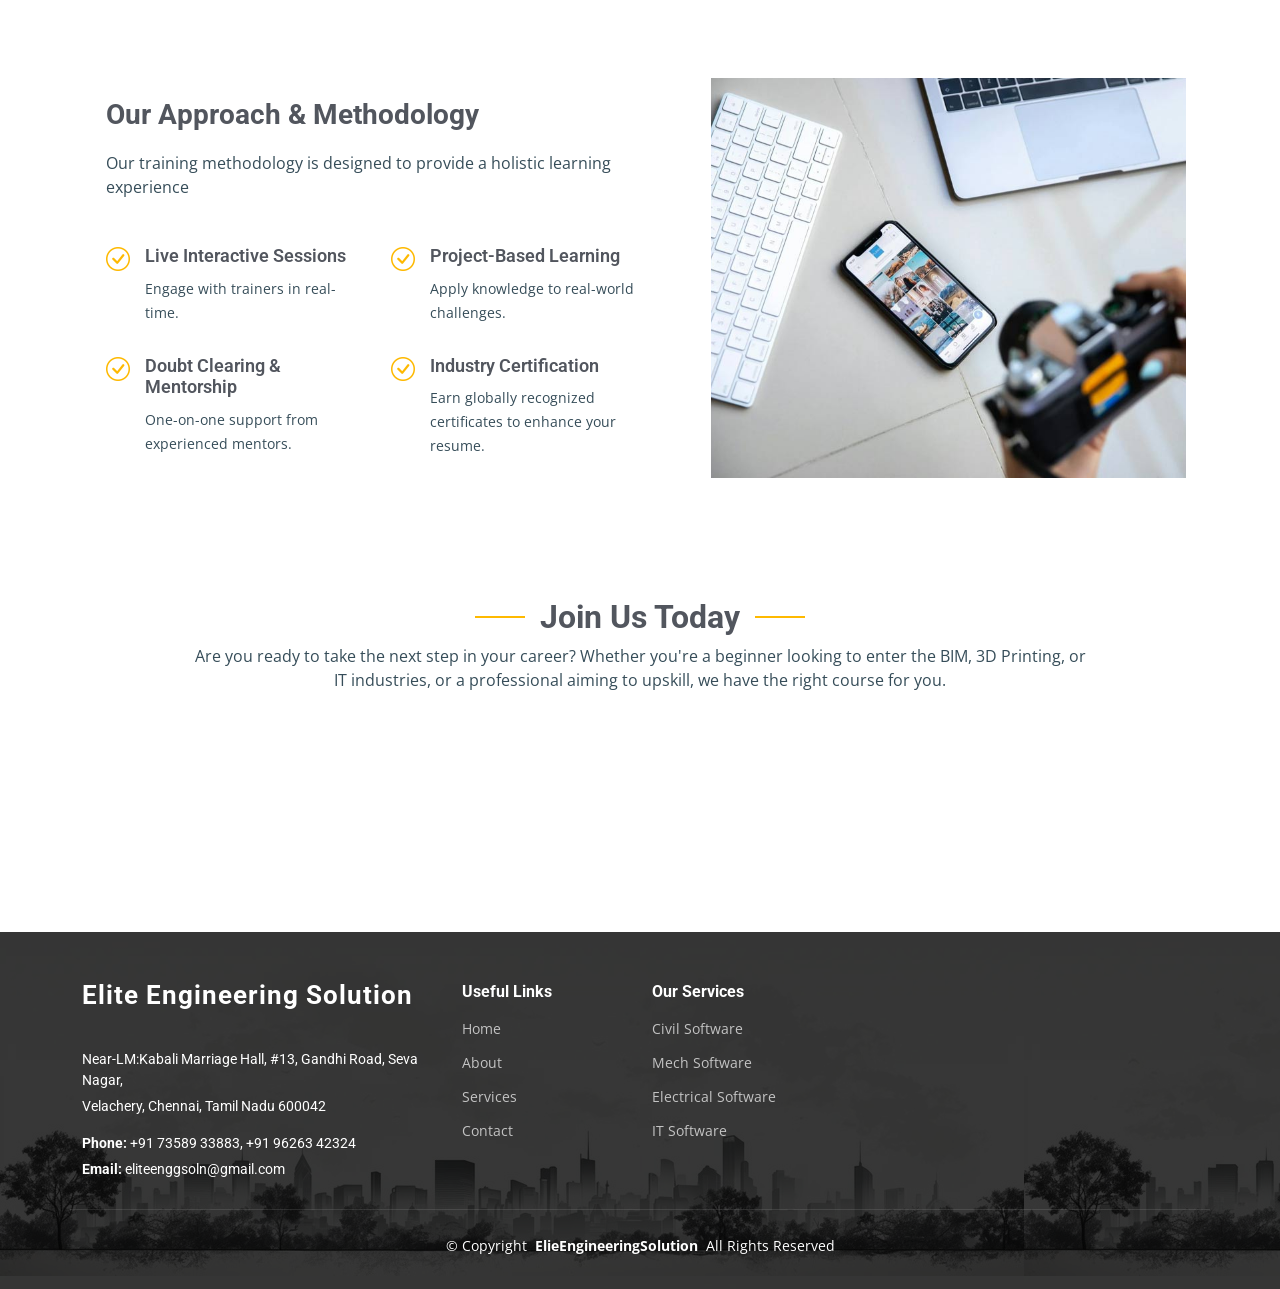
<file: about.html>
<!DOCTYPE html>
<html lang="en">

<head>
  <meta charset="utf-8">
  <meta content="width=device-width, initial-scale=1.0" name="viewport">
  <title>Elite Engineering Solution</title>
  <meta name="description" content="">
  <meta name="keywords" content="">

  <!-- Favicons -->
  <link href="assets/img/favicon.png" rel="icon">
  <link href="assets/img/apple-touch-icon.png" rel="apple-touch-icon">

  <!-- Fonts -->
  <link href="https://fonts.googleapis.com" rel="preconnect">
  <link href="https://fonts.gstatic.com" rel="preconnect" crossorigin>
  <link href="https://fonts.googleapis.com/css2?family=Roboto:ital,wght@0,100;0,300;0,400;0,500;0,700;0,900;1,100;1,300;1,400;1,500;1,700;1,900&family=Open+Sans:ital,wght@0,300;0,400;0,500;0,600;0,700;0,800;1,300;1,400;1,500;1,600;1,700;1,800&family=Poppins:ital,wght@0,100;0,200;0,300;0,400;0,500;0,600;0,700;0,800;0,900;1,100;1,200;1,300;1,400;1,500;1,600;1,700;1,800;1,900&display=swap" rel="stylesheet">

  <!-- Vendor CSS Files -->
  <link href="assets/vendor/bootstrap/css/bootstrap.min.css" rel="stylesheet">
  <link href="assets/vendor/bootstrap-icons/bootstrap-icons.css" rel="stylesheet">
  <link href="assets/vendor/aos/aos.css" rel="stylesheet">
  <link href="assets/vendor/fontawesome-free/css/all.min.css" rel="stylesheet">
  <link href="assets/vendor/glightbox/css/glightbox.min.css" rel="stylesheet">
  <link href="assets/vendor/swiper/swiper-bundle.min.css" rel="stylesheet">

  <!-- Main CSS File -->
  <link href="assets/css/main.css" rel="stylesheet">

  <!-- =======================================================
  * Template Name: UpConstruction
  * Template URL: https://bootstrapmade.com/upconstruction-bootstrap-construction-website-template/
  * Updated: Aug 07 2024 with Bootstrap v5.3.3
  * Author: BootstrapMade.com
  * License: https://bootstrapmade.com/license/
  ======================================================== -->
</head>

<body class="about-page">

  <header id="header" class="header d-flex align-items-center fixed-top">
    <div class="container-fluid container-xl position-relative d-flex align-items-center justify-content-between">

      <a href="index.html" class="">
        <!-- Uncomment the line below if you also wish to use an image logo -->
        <!-- <img src="assets/img/logo.png" alt=""> -->
        <img src="Images/logo-1.png" alt="" style="width: 200px; height:150px !important;">
      </a>

      <nav id="navmenu" class="navmenu">
        <ul>
          <li><a href="index.html">Home</a></li>
          <li><a href="about.html" class="active">About</a></li>
          <li><a href="services.html">Services</a></li>
          <li><a href="contact.html">Contact</a></li>
        </ul>
        <i class="mobile-nav-toggle d-xl-none bi bi-list"></i>
      </nav>

    </div>
  </header>

  <main class="main">

    <!-- Page Title -->
    <div class="page-title dark-background" style="background-image: url(assets/img/ab.jpg);">
      <div class="container position-relative">
        <h1>About</h1>
        <nav class="breadcrumbs">
          <ol>
            <li><a href="index.html">Home</a></li>
            <li class="current">About</li>
          </ol>
        </nav>
      </div>
    </div><!-- End Page Title -->

    <!-- About Section -->
    <section id="about" class="about section">

      <div class="container">

        <div class="row position-relative">

          <div class="col-lg-7 about-img" data-aos="zoom-out" data-aos-delay="200"><img src="assets/img/empower.jpg"></div>

          <div class="col-lg-7" data-aos="fade-up" data-aos-delay="100">
            <!-- <h2 class="inner-title">Consequatur eius et magnam</h2> -->
            <div class="our-story">
              <!-- <h4>Est 1988</h4> -->
              <h3>Empowering the Future of Tech & Innovation
              </h3>
              <p style="text-align: justify;">Welcome to EES, where we transform aspiring individuals into skilled professionals in BIM, 3D Printing, and IT. As a leading training institute, we are committed to providing high-quality, industry-relevant education that bridges the gap between learning and real-world application.</p>
              <!-- <ul>
                <li><i class="bi bi-check-circle"></i> <span>Building approval</span></li>
                <li><i class="bi bi-check-circle"></i> <span>Architectural</span></li>
                <li><i class="bi bi-check-circle"></i> <span>Structural</span></li>
                <li><i class="bi bi-check-circle"></i> <span>3d elevation</span></li>
                <li><i class="bi bi-check-circle"></i> <span>3d interior</span></li>
              </ul>
              <p>EES has completed several projects designed as per Indian as well as International codes
                of practices
                We are committed to complete our projects within stipulated time.</p> -->

              <div class="watch-video d-flex align-items-center position-relative">
                <i class="bi bi-play-circle"></i>
                <a href="assets/video/watch-now.mp4" class="glightbox stretched-link" data-type="video">Watch Video</a>

              </div>
            </div>
          </div>

        </div>

      </div>

    </section>

    <!-- Stats Counter Section -->
    <!-- <section id="stats-counter" class="stats-counter section">

      
      <div class="container section-title" data-aos="fade-up">
        <h2>Stats</h2>
        <p>Necessitatibus eius consequatur ex aliquid fuga eum quidem sint consectetur velit</p>
      </div>

      <div class="container" data-aos="fade-up" data-aos-delay="100">

        <div class="row gy-4">

          <div class="col-lg-3 col-md-6">
            <div class="stats-item d-flex align-items-center w-100 h-100">
              <i class="bi bi-emoji-smile color-blue flex-shrink-0"></i>
              <div>
                <span data-purecounter-start="0" data-purecounter-end="232" data-purecounter-duration="1" class="purecounter"></span>
                <p>Happy Clients</p>
              </div>
            </div>
          </div>

          <div class="col-lg-3 col-md-6">
            <div class="stats-item d-flex align-items-center w-100 h-100">
              <i class="bi bi-journal-richtext color-orange flex-shrink-0"></i>
              <div>
                <span data-purecounter-start="0" data-purecounter-end="521" data-purecounter-duration="1" class="purecounter"></span>
                <p>Projects</p>
              </div>
            </div>
          </div>

          <div class="col-lg-3 col-md-6">
            <div class="stats-item d-flex align-items-center w-100 h-100">
              <i class="bi bi-headset color-green flex-shrink-0"></i>
              <div>
                <span data-purecounter-start="0" data-purecounter-end="1463" data-purecounter-duration="1" class="purecounter"></span>
                <p>Hours Of Support</p>
              </div>
            </div>
          </div>

          <div class="col-lg-3 col-md-6">
            <div class="stats-item d-flex align-items-center w-100 h-100">
              <i class="bi bi-people color-pink flex-shrink-0"></i>
              <div>
                <span data-purecounter-start="0" data-purecounter-end="15" data-purecounter-duration="1" class="purecounter"></span>
                <p>Hard Workers</p>
              </div>
            </div>
          </div>

        </div>

      </div>

    </section>/Stats Counter Section -->

    <!-- Alt Services Section -->
    <section id="alt-services" class="alt-services section">

      <div class="container">

        <div class="row justify-content-around gy-4">
          <div class="features-image col-lg-6" data-aos="fade-up" data-aos-delay="100"><img src="assets/img/who-we-are.jpg" alt=""></div>

          <div class="col-lg-5 d-flex flex-column justify-content-center" data-aos="fade-up" data-aos-delay="200">
            <h3>Who We Are</h3>
            <p style="text-align: justify;">&nbsp;&nbsp;&nbsp;&nbsp;&nbsp;&nbsp;&nbsp;&nbsp;&nbsp;&nbsp;At Elite Engineering Solution, we believe that technology and innovation have the power to change lives. Our mission is to equip students and professionals with the knowledge, skills, and confidence to excel in the ever-evolving fields of Building Information Modeling (BIM), 3D Printing, and Information Technology (IT). With a team of expert instructors and a passion for innovation, we ensure that our learners stay ahead in their careers.</p>

            <!-- <div class="icon-box d-flex position-relative" data-aos="fade-up" data-aos-delay="300">
              <i class="bi bi-easel flex-shrink-0"></i>
              <div>
                <h4><a href="" class="stretched-link">Lorem Ipsum</a></h4>
                <p>Voluptatum deleniti atque corrupti quos dolores et quas molestias excepturi sint occaecati cupiditate non provident</p>
              </div>
            </div>

            <div class="icon-box d-flex position-relative" data-aos="fade-up" data-aos-delay="400">
              <i class="bi bi-patch-check flex-shrink-0"></i>
              <div>
                <h4><a href="" class="stretched-link">Nemo Enim</a></h4>
                <p>At vero eos et accusamus et iusto odio dignissimos ducimus qui blanditiis praesentium voluptatum deleniti atque</p>
              </div>
            </div>

            <div class="icon-box d-flex position-relative" data-aos="fade-up" data-aos-delay="500">
              <i class="bi bi-brightness-high flex-shrink-0"></i>
              <div>
                <h4><a href="" class="stretched-link">Dine Pad</a></h4>
                <p>Explicabo est voluptatum asperiores consequatur magnam. Et veritatis odit. Sunt aut deserunt minus aut eligendi omnis</p>
              </div>
            </div>

            <div class="icon-box d-flex position-relative" data-aos="fade-up" data-aos-delay="600">
              <i class="bi bi-brightness-high flex-shrink-0"></i>
              <div>
                <h4><a href="" class="stretched-link">Tride clov</a></h4>
                <p>Est voluptatem labore deleniti quis a delectus et. Saepe dolorem libero sit non aspernatur odit amet. Et eligendi</p>
              </div>
            </div> -->

          </div>
        </div>

      </div>

    </section><!-- /Alt Services Section -->

    <section>
      <div class="container section-title" data-aos="fade-up">
        <h2>Meet Our Team</h2>
        <p>Our team consists of passionate educators, industry veterans, and tech enthusiasts who are dedicated to your success. <br> We take pride in fostering a learning environment that is engaging, supportive, and career-driven.</p>
      </div>
    </section>

    

    <!-- Alt Services 2 Section -->
    <section id="alt-services-2" class="alt-services-2 section">

      <div class="container">

        <div class="row justify-content-around gy-4">

          <div class="col-lg-6 d-flex flex-column justify-content-center order-2 order-lg-1" data-aos="fade-up" data-aos-delay="100">
            <h3>Our Approach & Methodology</h3>
            <p>Our training methodology is designed to provide a holistic learning experience</p>

            <div class="row">

              <div class="col-lg-6 icon-box d-flex">
                <i class="bi bi-check-circle"></i> 
                <div>
                  <h4>Live Interactive Sessions</h4>
                  <p>Engage with trainers in real-time.</p>
                </div>
              </div><!-- End Icon Box -->

              <div class="col-lg-6 icon-box d-flex">
                <i class="bi bi-check-circle"></i>
                <div>
                  <h4>Project-Based Learning</h4>
                  <p>Apply knowledge to real-world challenges.</p>
                </div>
              </div><!-- End Icon Box -->

              <div class="col-lg-6 icon-box d-flex">
                <i class="bi bi-check-circle"></i>
                <div>
                  <h4>Doubt Clearing & Mentorship</h4>
                  <p>One-on-one support from experienced mentors.</p>
                </div>
              </div><!-- End Icon Box -->

              <div class="col-lg-6 icon-box d-flex">
                <i class="bi bi-check-circle"></i>
                <div>
                  <h4>Industry Certification</h4>
                  <p>Earn globally recognized certificates to enhance your resume.</p>
                </div>
              </div><!-- End Icon Box -->

            </div>

          </div>

          <div class="features-image col-lg-5 order-1 order-lg-2" data-aos="fade-up" data-aos-delay="200">
            <img src="assets/img/features-3-2.jpg" alt="">
          </div>

        </div>

      </div>

    </section><!-- /Alt Services 2 Section -->

    <section>
      <div class="container section-title" data-aos="fade-up">
        <h2>Join Us Today</h2>
        <p>Are you ready to take the next step in your career? Whether you're a beginner looking to enter the BIM, 3D Printing, or <br> IT industries, or a professional aiming to upskill, we have the right course for you.</p>
      </div>
    </section>

    <!-- Team Section -->
    <!-- <section id="team" class="team section"> -->

      <!-- Section Title -->
      <!-- End Section Title -->

      <!-- <div class="container">

        <div class="row gy-5">

          <div class="col-lg-4 col-md-6 member" data-aos="fade-up" data-aos-delay="100">
            <div class="member-img">
              <img src="assets/img/team/team-1.jpg" class="img-fluid" alt="">
              <div class="social">
                <a href="#"><i class="bi bi-twitter-x"></i></a>
                <a href="#"><i class="bi bi-facebook"></i></a>
                <a href="#"><i class="bi bi-instagram"></i></a>
                <a href="#"><i class="bi bi-linkedin"></i></a>
              </div>
            </div>
            <div class="member-info text-center">
              <h4>Walter White</h4>
              <span>Chief Executive Officer</span>
              <p>Aliquam iure quaerat voluptatem praesentium possimus unde laudantium vel dolorum distinctio dire flow</p>
            </div>
          </div>

          <div class="col-lg-4 col-md-6 member" data-aos="fade-up" data-aos-delay="200">
            <div class="member-img">
              <img src="assets/img/team/team-2.jpg" class="img-fluid" alt="">
              <div class="social">
                <a href="#"><i class="bi bi-twitter-x"></i></a>
                <a href="#"><i class="bi bi-facebook"></i></a>
                <a href="#"><i class="bi bi-instagram"></i></a>
                <a href="#"><i class="bi bi-linkedin"></i></a>
              </div>
            </div>
            <div class="member-info text-center">
              <h4>Sarah Jhonson</h4>
              <span>Product Manager</span>
              <p>Labore ipsam sit consequatur exercitationem rerum laboriosam laudantium aut quod dolores exercitationem ut</p>
            </div>
          </div>

          <div class="col-lg-4 col-md-6 member" data-aos="fade-up" data-aos-delay="300">
            <div class="member-img">
              <img src="assets/img/team/team-3.jpg" class="img-fluid" alt="">
              <div class="social">
                <a href="#"><i class="bi bi-twitter-x"></i></a>
                <a href="#"><i class="bi bi-facebook"></i></a>
                <a href="#"><i class="bi bi-instagram"></i></a>
                <a href="#"><i class="bi bi-linkedin"></i></a>
              </div>
            </div>
            <div class="member-info text-center">
              <h4>William Anderson</h4>
              <span>CTO</span>
              <p>Illum minima ea autem doloremque ipsum quidem quas aspernatur modi ut praesentium vel tque sed facilis at qui</p>
            </div>
          </div>

          <div class="col-lg-4 col-md-6 member" data-aos="fade-up" data-aos-delay="400">
            <div class="member-img">
              <img src="assets/img/team/team-4.jpg" class="img-fluid" alt="">
              <div class="social">
                <a href="#"><i class="bi bi-twitter-x"></i></a>
                <a href="#"><i class="bi bi-facebook"></i></a>
                <a href="#"><i class="bi bi-instagram"></i></a>
                <a href="#"><i class="bi bi-linkedin"></i></a>
              </div>
            </div>
            <div class="member-info text-center">
              <h4>Amanda Jepson</h4>
              <span>Accountant</span>
              <p>Magni voluptatem accusamus assumenda cum nisi aut qui dolorem voluptate sed et veniam quasi quam consectetur</p>
            </div>
          </div>

          <div class="col-lg-4 col-md-6 member" data-aos="fade-up" data-aos-delay="500">
            <div class="member-img">
              <img src="assets/img/team/team-5.jpg" class="img-fluid" alt="">
              <div class="social">
                <a href="#"><i class="bi bi-twitter-x"></i></a>
                <a href="#"><i class="bi bi-facebook"></i></a>
                <a href="#"><i class="bi bi-instagram"></i></a>
                <a href="#"><i class="bi bi-linkedin"></i></a>
              </div>
            </div>
            <div class="member-info text-center">
              <h4>Brian Doe</h4>
              <span>Marketing</span>
              <p>Qui consequuntur quos accusamus magnam quo est molestiae eius laboriosam sunt doloribus quia impedit laborum velit</p>
            </div>
          </div>

          <div class="col-lg-4 col-md-6 member" data-aos="fade-up" data-aos-delay="600">
            <div class="member-img">
              <img src="assets/img/team/team-6.jpg" class="img-fluid" alt="">
              <div class="social">
                <a href="#"><i class="bi bi-twitter-x"></i></a>
                <a href="#"><i class="bi bi-facebook"></i></a>
                <a href="#"><i class="bi bi-instagram"></i></a>
                <a href="#"><i class="bi bi-linkedin"></i></a>
              </div>
            </div>
            <div class="member-info text-center">
              <h4>Josepha Palas</h4>
              <span>Operation</span>
              <p>Sint sint eveniet explicabo amet consequatur nesciunt error enim rerum earum et omnis fugit eligendi cupiditate vel</p>
            </div>
          </div>

        </div>

      </div> -->

    </section><!-- /Team Section -->

    <!-- Testimonials Section -->
    <section id="testimonials" class="testimonials section">

      <!-- Section Title -->
      

      <!-- <div class="container" data-aos="fade-up" data-aos-delay="100">

        <div class="swiper init-swiper">
          <script type="application/json" class="swiper-config">
            {
              "loop": true,
              "speed": 600,
              "autoplay": {
                "delay": 5000
              },
              "slidesPerView": "auto",
              "pagination": {
                "el": ".swiper-pagination",
                "type": "bullets",
                "clickable": true
              },
              "breakpoints": {
                "320": {
                  "slidesPerView": 1,
                  "spaceBetween": 40
                },
                "1200": {
                  "slidesPerView": 2,
                  "spaceBetween": 20
                }
              }
            }
          </script>
          <div class="swiper-wrapper">

            <div class="swiper-slide">
              <div class="testimonial-wrap">
                <div class="testimonial-item">
                  <img src="assets/img/testimonials/testimonials-1.jpg" class="testimonial-img" alt="">
                  <h3>Saul Goodman</h3>
                  <h4>Ceo &amp; Founder</h4>
                  <div class="stars">
                    <i class="bi bi-star-fill"></i><i class="bi bi-star-fill"></i><i class="bi bi-star-fill"></i><i class="bi bi-star-fill"></i><i class="bi bi-star-fill"></i>
                  </div>
                  <p>
                    <i class="bi bi-quote quote-icon-left"></i>
                    <span>Proin iaculis purus consequat sem cure digni ssim donec porttitora entum suscipit rhoncus. Accusantium quam, ultricies eget id, aliquam eget nibh et. Maecen aliquam, risus at semper.</span>
                    <i class="bi bi-quote quote-icon-right"></i>
                  </p>
                </div>
              </div>
            </div>

            <div class="swiper-slide">
              <div class="testimonial-wrap">
                <div class="testimonial-item">
                  <img src="assets/img/testimonials/testimonials-2.jpg" class="testimonial-img" alt="">
                  <h3>Sara Wilsson</h3>
                  <h4>Designer</h4>
                  <div class="stars">
                    <i class="bi bi-star-fill"></i><i class="bi bi-star-fill"></i><i class="bi bi-star-fill"></i><i class="bi bi-star-fill"></i><i class="bi bi-star-fill"></i>
                  </div>
                  <p>
                    <i class="bi bi-quote quote-icon-left"></i>
                    <span>Export tempor illum tamen malis malis eram quae irure esse labore quem cillum quid cillum eram malis quorum velit fore eram velit sunt aliqua noster fugiat irure amet legam anim culpa.</span>
                    <i class="bi bi-quote quote-icon-right"></i>
                  </p>
                </div>
              </div>
            </div>

            <div class="swiper-slide">
              <div class="testimonial-wrap">
                <div class="testimonial-item">
                  <img src="assets/img/testimonials/testimonials-3.jpg" class="testimonial-img" alt="">
                  <h3>Jena Karlis</h3>
                  <h4>Store Owner</h4>
                  <div class="stars">
                    <i class="bi bi-star-fill"></i><i class="bi bi-star-fill"></i><i class="bi bi-star-fill"></i><i class="bi bi-star-fill"></i><i class="bi bi-star-fill"></i>
                  </div>
                  <p>
                    <i class="bi bi-quote quote-icon-left"></i>
                    <span>Enim nisi quem export duis labore cillum quae magna enim sint quorum nulla quem veniam duis minim tempor labore quem eram duis noster aute amet eram fore quis sint minim.</span>
                    <i class="bi bi-quote quote-icon-right"></i>
                  </p>
                </div>
              </div>
            </div>

            <div class="swiper-slide">
              <div class="testimonial-wrap">
                <div class="testimonial-item">
                  <img src="assets/img/testimonials/testimonials-4.jpg" class="testimonial-img" alt="">
                  <h3>Matt Brandon</h3>
                  <h4>Freelancer</h4>
                  <div class="stars">
                    <i class="bi bi-star-fill"></i><i class="bi bi-star-fill"></i><i class="bi bi-star-fill"></i><i class="bi bi-star-fill"></i><i class="bi bi-star-fill"></i>
                  </div>
                  <p>
                    <i class="bi bi-quote quote-icon-left"></i>
                    <span>Fugiat enim eram quae cillum dolore dolor amet nulla culpa multos export minim fugiat minim velit minim dolor enim duis veniam ipsum anim magna sunt elit fore quem dolore labore illum veniam.</span>
                    <i class="bi bi-quote quote-icon-right"></i>
                  </p>
                </div>
              </div>
            </div>

            <div class="swiper-slide">
              <div class="testimonial-wrap">
                <div class="testimonial-item">
                  <img src="assets/img/testimonials/testimonials-5.jpg" class="testimonial-img" alt="">
                  <h3>John Larson</h3>
                  <h4>Entrepreneur</h4>
                  <div class="stars">
                    <i class="bi bi-star-fill"></i><i class="bi bi-star-fill"></i><i class="bi bi-star-fill"></i><i class="bi bi-star-fill"></i><i class="bi bi-star-fill"></i>
                  </div>
                  <p>
                    <i class="bi bi-quote quote-icon-left"></i>
                    <span>Quis quorum aliqua sint quem legam fore sunt eram irure aliqua veniam tempor noster veniam enim culpa labore duis sunt culpa nulla illum cillum fugiat legam esse veniam culpa fore nisi cillum quid.</span>
                    <i class="bi bi-quote quote-icon-right"></i>
                  </p>
                </div>
              </div>
            </div>

          </div>
          <div class="swiper-pagination"></div>
        </div>

      </div> -->

    </section><!-- /Testimonials Section -->

  </main>

  <footer id="footer" class="footer dark-background">

    <div class="container footer-top">
      <div class="row gy-4">
        <div class="col-lg-4 col-md-6 footer-about">
          <a href="index.html" class="logo d-flex align-items-center">
            <span class="sitename">Elite Engineering Solution</span>
          </a>
          <div class="footer-contact pt-3">
            <p>Near-LM:Kabali Marriage Hall, #13, Gandhi Road, Seva Nagar,</p>
            <p>Velachery, Chennai, Tamil Nadu 600042</p>
            <p class="mt-3"><strong>Phone:</strong> <span>+91 73589 33883, +91 96263 42324</span></p>
            <p><strong>Email:</strong> <span>eliteenggsoln@gmail.com</span></p>
          </div>
          <!-- <div class="social-links d-flex mt-4">
            <a href=""><i class="bi bi-twitter-x"></i></a>
            <a href=""><i class="bi bi-facebook"></i></a>
            <a href=""><i class="bi bi-instagram"></i></a>
            <a href=""><i class="bi bi-linkedin"></i></a>
          </div> -->
        </div>

        <div class="col-lg-2 col-md-3 footer-links">
          <h4>Useful Links</h4>
          <ul>
            <li><a href="index.html">Home</a></li>
            <li><a href="about.html">About</a></li>
            <li><a href="services.html">Services</a></li>
            <li><a href="contact.html">Contact</a></li>
          </ul>
        </div>

        <div class="col-lg-2 col-md-3 footer-links">
          <h4>Our Services</h4>
          <ul>
            <li><a href="services.html">Civil Software</a></li>
            <li><a href="services.html">Mech Software</a></li>
            <li><a href="services.html">Electrical Software</a></li>
            <li><a href="services.html">IT Software</a></li>
          </ul>
        </div>

        <!-- <div class="col-lg-2 col-md-3 footer-links">
          <h4>Hic solutasetp</h4>
          <ul>
            <li><a href="#">Molestiae accusamus iure</a></li>
            <li><a href="#">Excepturi dignissimos</a></li>
            <li><a href="#">Suscipit distinctio</a></li>
            <li><a href="#">Dilecta</a></li>
            <li><a href="#">Sit quas consectetur</a></li>
          </ul>
        </div>

        <div class="col-lg-2 col-md-3 footer-links">
          <h4>Nobis illum</h4>
          <ul>
            <li><a href="#">Ipsam</a></li>
            <li><a href="#">Laudantium dolorum</a></li>
            <li><a href="#">Dinera</a></li>
            <li><a href="#">Trodelas</a></li>
            <li><a href="#">Flexo</a></li>
          </ul>
        </div> -->

      </div>
    </div>

    <div class="container copyright text-center mt-4">
      <p>© <span>Copyright</span> <strong class="px-1 sitename">ElieEngineeringSolution</strong> <span>All Rights Reserved</span></p>
      <div class="credits">
        <!-- All the links in the footer should remain intact. -->
        <!-- You can delete the links only if you've purchased the pro version. -->
        <!-- Licensing information: https://bootstrapmade.com/license/ -->
        <!-- Purchase the pro version with working PHP/AJAX contact form: [buy-url] -->
        <!-- Designed by <a href="https://bootstrapmade.com/">BootstrapMade</a> -->
      </div>
    </div>

  </footer>

  <!-- Scroll Top -->
  <a href="#" id="scroll-top" class="scroll-top d-flex align-items-center justify-content-center"><i class="bi bi-arrow-up-short"></i></a>

  <!-- Preloader -->
  <div id="preloader"></div>

  <!-- Vendor JS Files -->
  <script src="assets/vendor/bootstrap/js/bootstrap.bundle.min.js"></script>
  <script src="assets/vendor/php-email-form/validate.js"></script>
  <script src="assets/vendor/aos/aos.js"></script>
  <script src="assets/vendor/glightbox/js/glightbox.min.js"></script>
  <script src="assets/vendor/imagesloaded/imagesloaded.pkgd.min.js"></script>
  <script src="assets/vendor/isotope-layout/isotope.pkgd.min.js"></script>
  <script src="assets/vendor/swiper/swiper-bundle.min.js"></script>
  <script src="assets/vendor/purecounter/purecounter_vanilla.js"></script>

  <!-- Main JS File -->
  <script src="assets/js/main.js"></script>
  <script>
    const lightbox = GLightbox({
        selector: '.glightbox',
    });
</script>


</body>

</html>
</file>
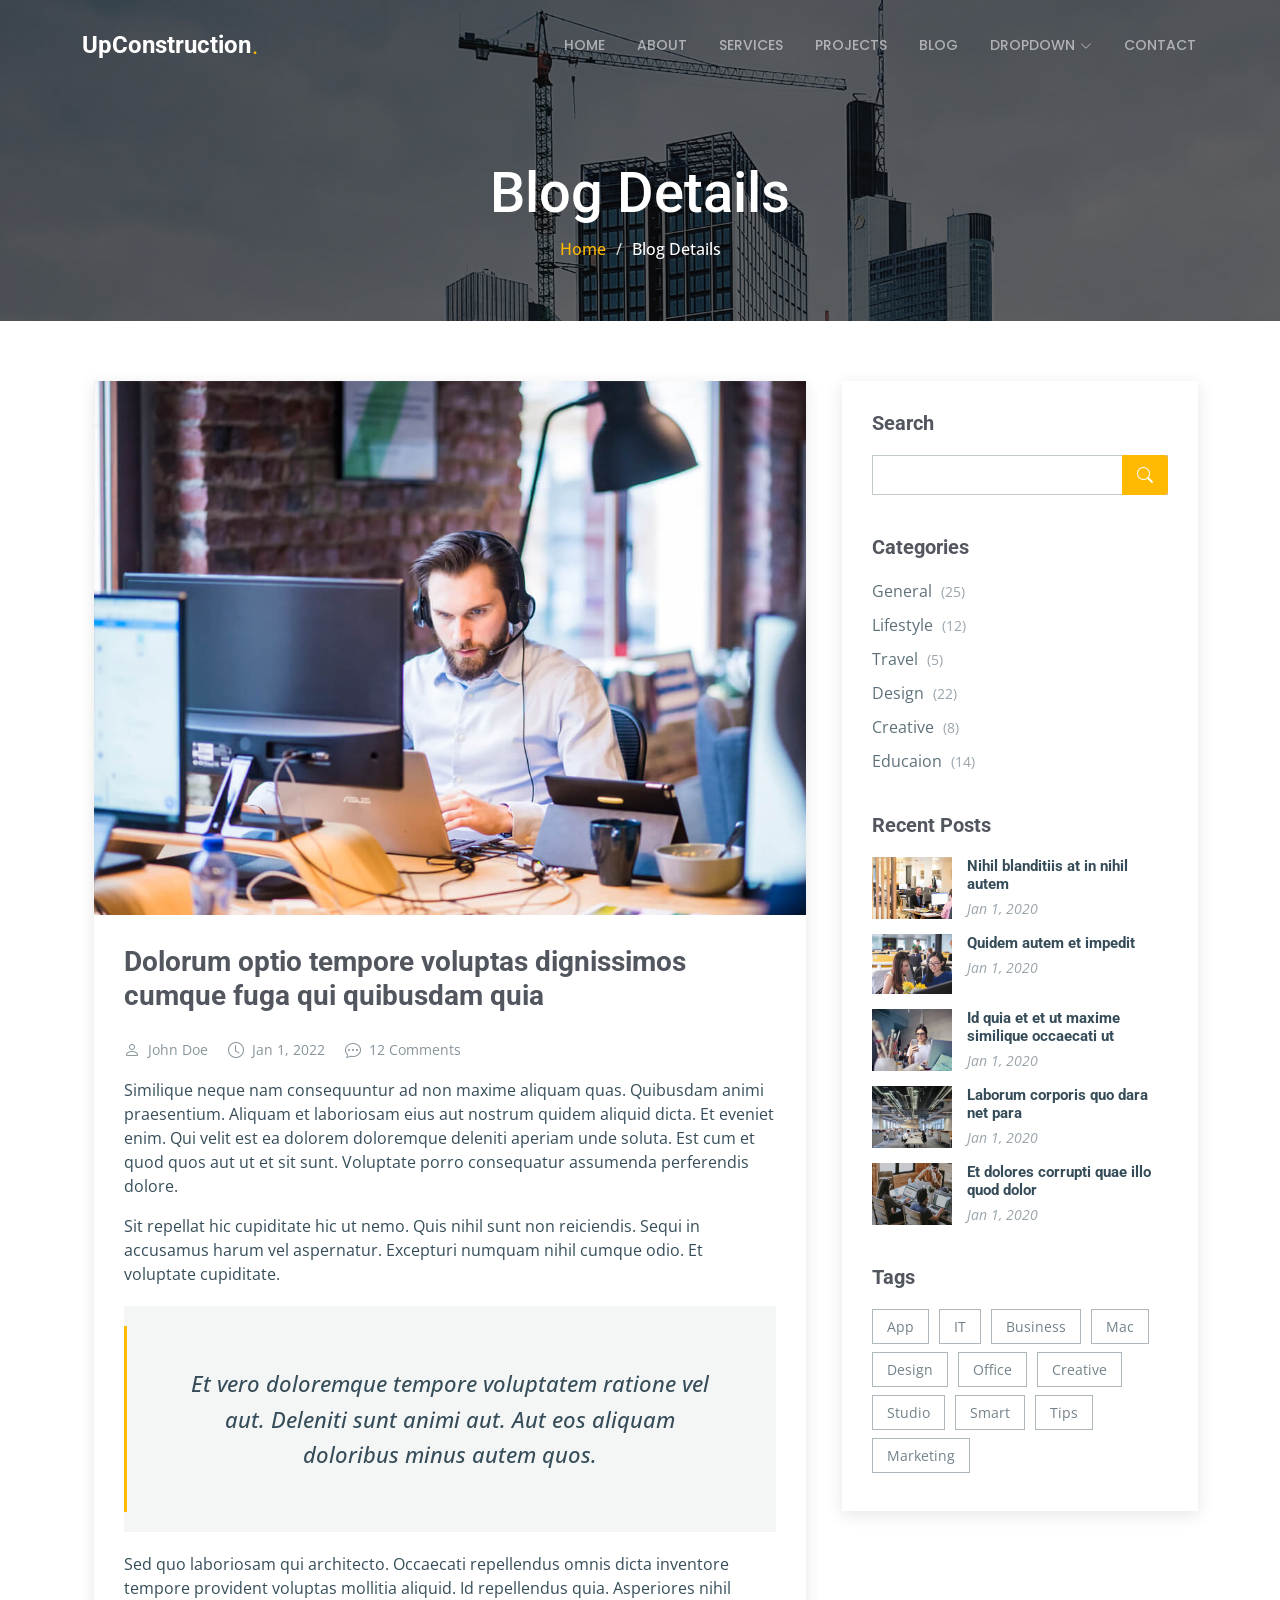
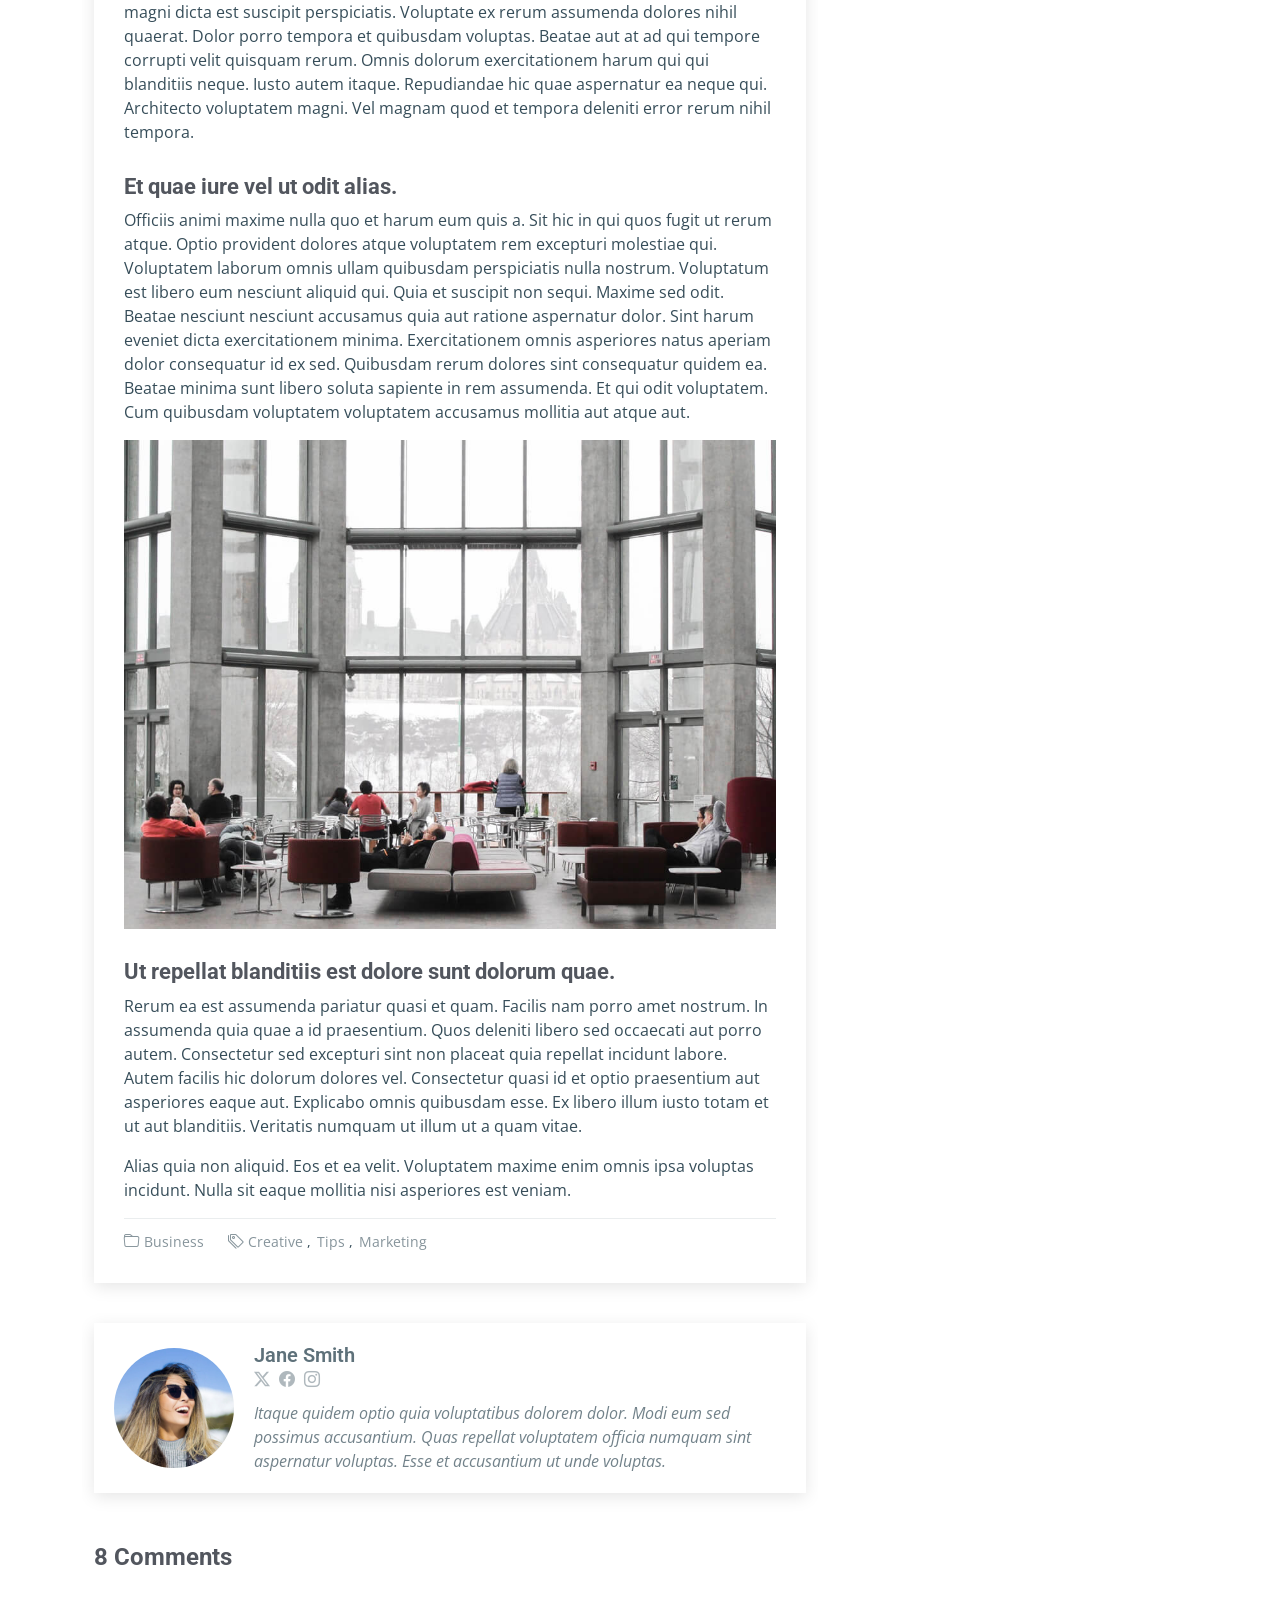
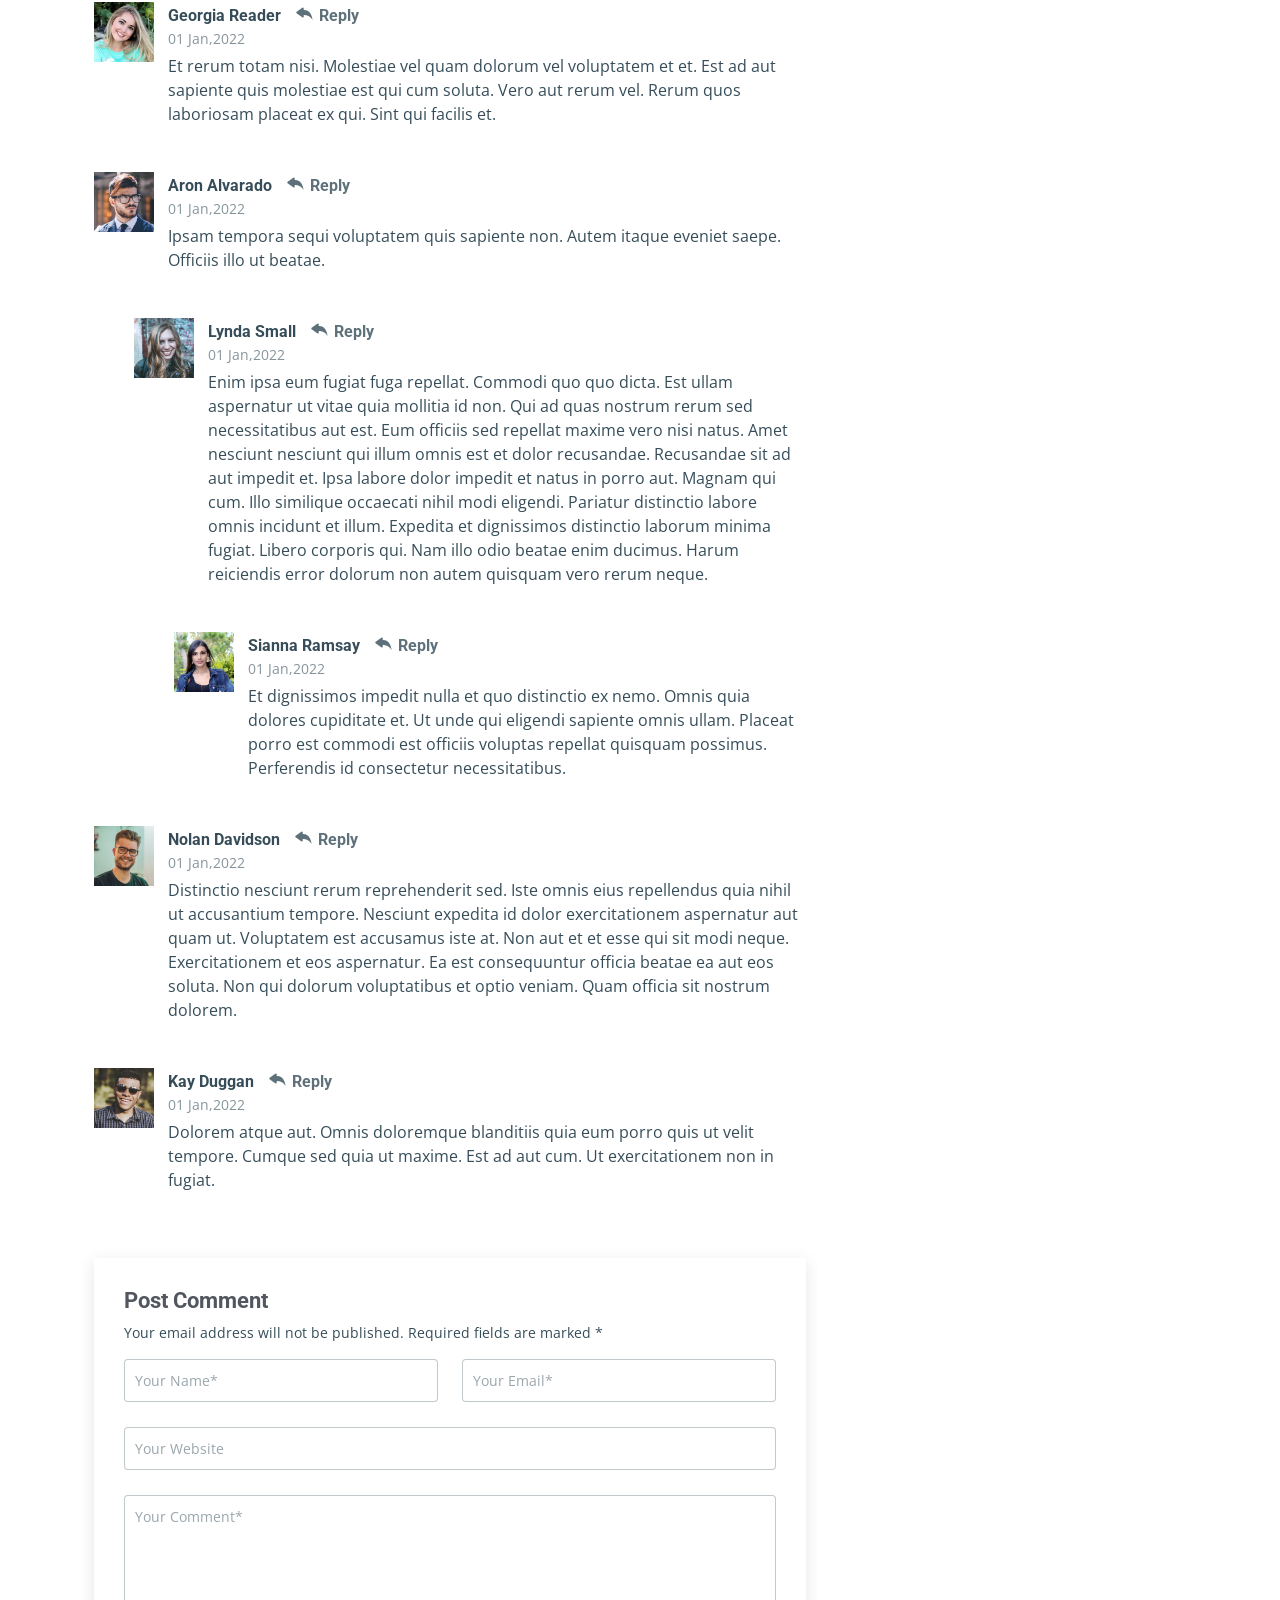
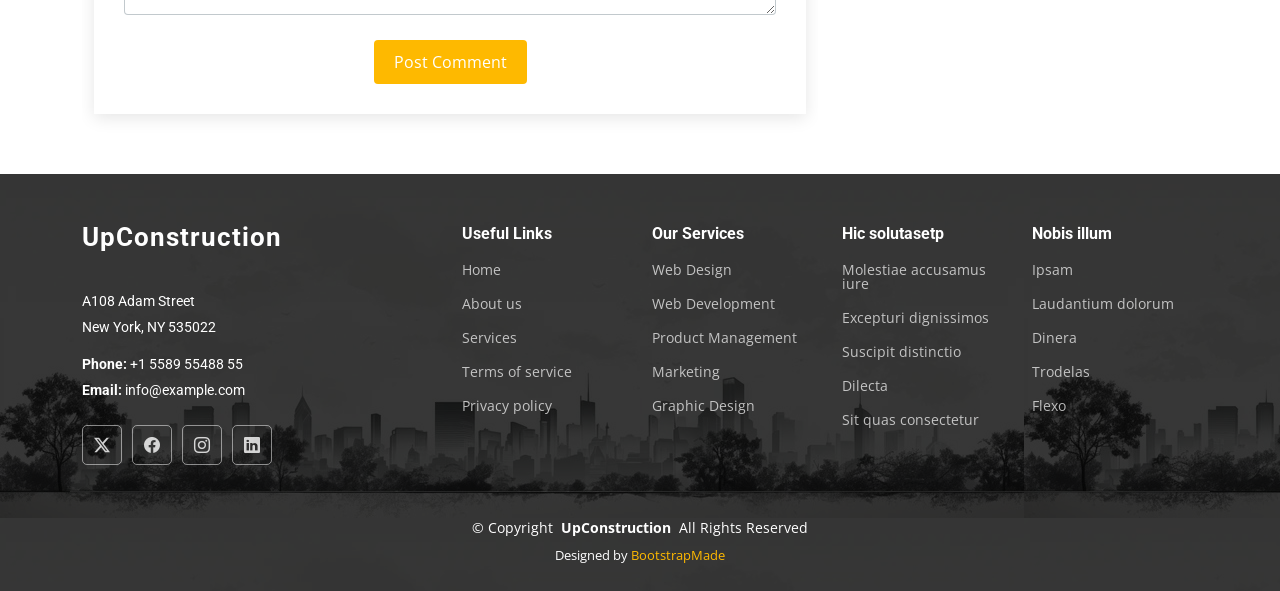
<file: blog-details.html>
<!DOCTYPE html>
<html lang="en">

<head>
  <meta charset="utf-8">
  <meta content="width=device-width, initial-scale=1.0" name="viewport">
  <title>Blog Details - UpConstruction Bootstrap Template</title>
  <meta name="description" content="">
  <meta name="keywords" content="">

  <!-- Favicons -->
  <link href="assets/img/favicon.png" rel="icon">
  <link href="assets/img/apple-touch-icon.png" rel="apple-touch-icon">

  <!-- Fonts -->
  <link href="https://fonts.googleapis.com" rel="preconnect">
  <link href="https://fonts.gstatic.com" rel="preconnect" crossorigin>
  <link href="https://fonts.googleapis.com/css2?family=Roboto:ital,wght@0,100;0,300;0,400;0,500;0,700;0,900;1,100;1,300;1,400;1,500;1,700;1,900&family=Open+Sans:ital,wght@0,300;0,400;0,500;0,600;0,700;0,800;1,300;1,400;1,500;1,600;1,700;1,800&family=Poppins:ital,wght@0,100;0,200;0,300;0,400;0,500;0,600;0,700;0,800;0,900;1,100;1,200;1,300;1,400;1,500;1,600;1,700;1,800;1,900&display=swap" rel="stylesheet">

  <!-- Vendor CSS Files -->
  <link href="assets/vendor/bootstrap/css/bootstrap.min.css" rel="stylesheet">
  <link href="assets/vendor/bootstrap-icons/bootstrap-icons.css" rel="stylesheet">
  <link href="assets/vendor/aos/aos.css" rel="stylesheet">
  <link href="assets/vendor/fontawesome-free/css/all.min.css" rel="stylesheet">
  <link href="assets/vendor/glightbox/css/glightbox.min.css" rel="stylesheet">
  <link href="assets/vendor/swiper/swiper-bundle.min.css" rel="stylesheet">

  <!-- Main CSS File -->
  <link href="assets/css/main.css" rel="stylesheet">

  <!-- =======================================================
  * Template Name: UpConstruction
  * Template URL: https://bootstrapmade.com/upconstruction-bootstrap-construction-website-template/
  * Updated: Aug 07 2024 with Bootstrap v5.3.3
  * Author: BootstrapMade.com
  * License: https://bootstrapmade.com/license/
  ======================================================== -->
</head>

<body class="blog-details-page">

  <header id="header" class="header d-flex align-items-center fixed-top">
    <div class="container-fluid container-xl position-relative d-flex align-items-center justify-content-between">

      <a href="index.html" class="logo d-flex align-items-center">
        <!-- Uncomment the line below if you also wish to use an image logo -->
        <!-- <img src="assets/img/logo.png" alt=""> -->
        <h1 class="sitename">UpConstruction</h1> <span>.</span>
      </a>

      <nav id="navmenu" class="navmenu">
        <ul>
          <li><a href="index.html">Home</a></li>
          <li><a href="about.html">About</a></li>
          <li><a href="services.html">Services</a></li>
          <li><a href="projects.html">Projects</a></li>
          <li><a href="blog.html">Blog</a></li>
          <li class="dropdown"><a href="#"><span>Dropdown</span> <i class="bi bi-chevron-down toggle-dropdown"></i></a>
            <ul>
              <li><a href="#">Dropdown 1</a></li>
              <li class="dropdown"><a href="#"><span>Deep Dropdown</span> <i class="bi bi-chevron-down toggle-dropdown"></i></a>
                <ul>
                  <li><a href="#">Deep Dropdown 1</a></li>
                  <li><a href="#">Deep Dropdown 2</a></li>
                  <li><a href="#">Deep Dropdown 3</a></li>
                  <li><a href="#">Deep Dropdown 4</a></li>
                  <li><a href="#">Deep Dropdown 5</a></li>
                </ul>
              </li>
              <li><a href="#">Dropdown 2</a></li>
              <li><a href="#">Dropdown 3</a></li>
              <li><a href="#">Dropdown 4</a></li>
            </ul>
          </li>
          <li><a href="contact.html">Contact</a></li>
        </ul>
        <i class="mobile-nav-toggle d-xl-none bi bi-list"></i>
      </nav>

    </div>
  </header>

  <main class="main">

    <!-- Page Title -->
    <div class="page-title dark-background" style="background-image: url(assets/img/page-title-bg.jpg);">
      <div class="container position-relative">
        <h1>Blog Details</h1>
        <nav class="breadcrumbs">
          <ol>
            <li><a href="index.html">Home</a></li>
            <li class="current">Blog Details</li>
          </ol>
        </nav>
      </div>
    </div><!-- End Page Title -->

    <div class="container">
      <div class="row">

        <div class="col-lg-8">

          <!-- Blog Details Section -->
          <section id="blog-details" class="blog-details section">
            <div class="container">

              <article class="article">

                <div class="post-img">
                  <img src="assets/img/blog/blog-1.jpg" alt="" class="img-fluid">
                </div>

                <h2 class="title">Dolorum optio tempore voluptas dignissimos cumque fuga qui quibusdam quia</h2>

                <div class="meta-top">
                  <ul>
                    <li class="d-flex align-items-center"><i class="bi bi-person"></i> <a href="blog-details.html">John Doe</a></li>
                    <li class="d-flex align-items-center"><i class="bi bi-clock"></i> <a href="blog-details.html"><time datetime="2020-01-01">Jan 1, 2022</time></a></li>
                    <li class="d-flex align-items-center"><i class="bi bi-chat-dots"></i> <a href="blog-details.html">12 Comments</a></li>
                  </ul>
                </div><!-- End meta top -->

                <div class="content">
                  <p>
                    Similique neque nam consequuntur ad non maxime aliquam quas. Quibusdam animi praesentium. Aliquam et laboriosam eius aut nostrum quidem aliquid dicta.
                    Et eveniet enim. Qui velit est ea dolorem doloremque deleniti aperiam unde soluta. Est cum et quod quos aut ut et sit sunt. Voluptate porro consequatur assumenda perferendis dolore.
                  </p>

                  <p>
                    Sit repellat hic cupiditate hic ut nemo. Quis nihil sunt non reiciendis. Sequi in accusamus harum vel aspernatur. Excepturi numquam nihil cumque odio. Et voluptate cupiditate.
                  </p>

                  <blockquote>
                    <p>
                      Et vero doloremque tempore voluptatem ratione vel aut. Deleniti sunt animi aut. Aut eos aliquam doloribus minus autem quos.
                    </p>
                  </blockquote>

                  <p>
                    Sed quo laboriosam qui architecto. Occaecati repellendus omnis dicta inventore tempore provident voluptas mollitia aliquid. Id repellendus quia. Asperiores nihil magni dicta est suscipit perspiciatis. Voluptate ex rerum assumenda dolores nihil quaerat.
                    Dolor porro tempora et quibusdam voluptas. Beatae aut at ad qui tempore corrupti velit quisquam rerum. Omnis dolorum exercitationem harum qui qui blanditiis neque.
                    Iusto autem itaque. Repudiandae hic quae aspernatur ea neque qui. Architecto voluptatem magni. Vel magnam quod et tempora deleniti error rerum nihil tempora.
                  </p>

                  <h3>Et quae iure vel ut odit alias.</h3>
                  <p>
                    Officiis animi maxime nulla quo et harum eum quis a. Sit hic in qui quos fugit ut rerum atque. Optio provident dolores atque voluptatem rem excepturi molestiae qui. Voluptatem laborum omnis ullam quibusdam perspiciatis nulla nostrum. Voluptatum est libero eum nesciunt aliquid qui.
                    Quia et suscipit non sequi. Maxime sed odit. Beatae nesciunt nesciunt accusamus quia aut ratione aspernatur dolor. Sint harum eveniet dicta exercitationem minima. Exercitationem omnis asperiores natus aperiam dolor consequatur id ex sed. Quibusdam rerum dolores sint consequatur quidem ea.
                    Beatae minima sunt libero soluta sapiente in rem assumenda. Et qui odit voluptatem. Cum quibusdam voluptatem voluptatem accusamus mollitia aut atque aut.
                  </p>
                  <img src="assets/img/blog/blog-inside-post.jpg" class="img-fluid" alt="">

                  <h3>Ut repellat blanditiis est dolore sunt dolorum quae.</h3>
                  <p>
                    Rerum ea est assumenda pariatur quasi et quam. Facilis nam porro amet nostrum. In assumenda quia quae a id praesentium. Quos deleniti libero sed occaecati aut porro autem. Consectetur sed excepturi sint non placeat quia repellat incidunt labore. Autem facilis hic dolorum dolores vel.
                    Consectetur quasi id et optio praesentium aut asperiores eaque aut. Explicabo omnis quibusdam esse. Ex libero illum iusto totam et ut aut blanditiis. Veritatis numquam ut illum ut a quam vitae.
                  </p>
                  <p>
                    Alias quia non aliquid. Eos et ea velit. Voluptatem maxime enim omnis ipsa voluptas incidunt. Nulla sit eaque mollitia nisi asperiores est veniam.
                  </p>

                </div><!-- End post content -->

                <div class="meta-bottom">
                  <i class="bi bi-folder"></i>
                  <ul class="cats">
                    <li><a href="#">Business</a></li>
                  </ul>

                  <i class="bi bi-tags"></i>
                  <ul class="tags">
                    <li><a href="#">Creative</a></li>
                    <li><a href="#">Tips</a></li>
                    <li><a href="#">Marketing</a></li>
                  </ul>
                </div><!-- End meta bottom -->

              </article>

            </div>
          </section><!-- /Blog Details Section -->

          <!-- Blog Author Section -->
          <section id="blog-author" class="blog-author section">

            <div class="container">
              <div class="author-container d-flex align-items-center">
                <img src="assets/img/blog/blog-author.jpg" class="rounded-circle flex-shrink-0" alt="">
                <div>
                  <h4>Jane Smith</h4>
                  <div class="social-links">
                    <a href="https://x.com/#"><i class="bi bi-twitter-x"></i></a>
                    <a href="https://facebook.com/#"><i class="bi bi-facebook"></i></a>
                    <a href="https://instagram.com/#"><i class="biu bi-instagram"></i></a>
                  </div>
                  <p>
                    Itaque quidem optio quia voluptatibus dolorem dolor. Modi eum sed possimus accusantium. Quas repellat voluptatem officia numquam sint aspernatur voluptas. Esse et accusantium ut unde voluptas.
                  </p>
                </div>
              </div>
            </div>

          </section><!-- /Blog Author Section -->

          <!-- Blog Comments Section -->
          <section id="blog-comments" class="blog-comments section">

            <div class="container">

              <h4 class="comments-count">8 Comments</h4>

              <div id="comment-1" class="comment">
                <div class="d-flex">
                  <div class="comment-img"><img src="assets/img/blog/comments-1.jpg" alt=""></div>
                  <div>
                    <h5><a href="">Georgia Reader</a> <a href="#" class="reply"><i class="bi bi-reply-fill"></i> Reply</a></h5>
                    <time datetime="2020-01-01">01 Jan,2022</time>
                    <p>
                      Et rerum totam nisi. Molestiae vel quam dolorum vel voluptatem et et. Est ad aut sapiente quis molestiae est qui cum soluta.
                      Vero aut rerum vel. Rerum quos laboriosam placeat ex qui. Sint qui facilis et.
                    </p>
                  </div>
                </div>
              </div><!-- End comment #1 -->

              <div id="comment-2" class="comment">
                <div class="d-flex">
                  <div class="comment-img"><img src="assets/img/blog/comments-2.jpg" alt=""></div>
                  <div>
                    <h5><a href="">Aron Alvarado</a> <a href="#" class="reply"><i class="bi bi-reply-fill"></i> Reply</a></h5>
                    <time datetime="2020-01-01">01 Jan,2022</time>
                    <p>
                      Ipsam tempora sequi voluptatem quis sapiente non. Autem itaque eveniet saepe. Officiis illo ut beatae.
                    </p>
                  </div>
                </div>

                <div id="comment-reply-1" class="comment comment-reply">
                  <div class="d-flex">
                    <div class="comment-img"><img src="assets/img/blog/comments-3.jpg" alt=""></div>
                    <div>
                      <h5><a href="">Lynda Small</a> <a href="#" class="reply"><i class="bi bi-reply-fill"></i> Reply</a></h5>
                      <time datetime="2020-01-01">01 Jan,2022</time>
                      <p>
                        Enim ipsa eum fugiat fuga repellat. Commodi quo quo dicta. Est ullam aspernatur ut vitae quia mollitia id non. Qui ad quas nostrum rerum sed necessitatibus aut est. Eum officiis sed repellat maxime vero nisi natus. Amet nesciunt nesciunt qui illum omnis est et dolor recusandae.

                        Recusandae sit ad aut impedit et. Ipsa labore dolor impedit et natus in porro aut. Magnam qui cum. Illo similique occaecati nihil modi eligendi. Pariatur distinctio labore omnis incidunt et illum. Expedita et dignissimos distinctio laborum minima fugiat.

                        Libero corporis qui. Nam illo odio beatae enim ducimus. Harum reiciendis error dolorum non autem quisquam vero rerum neque.
                      </p>
                    </div>
                  </div>

                  <div id="comment-reply-2" class="comment comment-reply">
                    <div class="d-flex">
                      <div class="comment-img"><img src="assets/img/blog/comments-4.jpg" alt=""></div>
                      <div>
                        <h5><a href="">Sianna Ramsay</a> <a href="#" class="reply"><i class="bi bi-reply-fill"></i> Reply</a></h5>
                        <time datetime="2020-01-01">01 Jan,2022</time>
                        <p>
                          Et dignissimos impedit nulla et quo distinctio ex nemo. Omnis quia dolores cupiditate et. Ut unde qui eligendi sapiente omnis ullam. Placeat porro est commodi est officiis voluptas repellat quisquam possimus. Perferendis id consectetur necessitatibus.
                        </p>
                      </div>
                    </div>

                  </div><!-- End comment reply #2-->

                </div><!-- End comment reply #1-->

              </div><!-- End comment #2-->

              <div id="comment-3" class="comment">
                <div class="d-flex">
                  <div class="comment-img"><img src="assets/img/blog/comments-5.jpg" alt=""></div>
                  <div>
                    <h5><a href="">Nolan Davidson</a> <a href="#" class="reply"><i class="bi bi-reply-fill"></i> Reply</a></h5>
                    <time datetime="2020-01-01">01 Jan,2022</time>
                    <p>
                      Distinctio nesciunt rerum reprehenderit sed. Iste omnis eius repellendus quia nihil ut accusantium tempore. Nesciunt expedita id dolor exercitationem aspernatur aut quam ut. Voluptatem est accusamus iste at.
                      Non aut et et esse qui sit modi neque. Exercitationem et eos aspernatur. Ea est consequuntur officia beatae ea aut eos soluta. Non qui dolorum voluptatibus et optio veniam. Quam officia sit nostrum dolorem.
                    </p>
                  </div>
                </div>

              </div><!-- End comment #3 -->

              <div id="comment-4" class="comment">
                <div class="d-flex">
                  <div class="comment-img"><img src="assets/img/blog/comments-6.jpg" alt=""></div>
                  <div>
                    <h5><a href="">Kay Duggan</a> <a href="#" class="reply"><i class="bi bi-reply-fill"></i> Reply</a></h5>
                    <time datetime="2020-01-01">01 Jan,2022</time>
                    <p>
                      Dolorem atque aut. Omnis doloremque blanditiis quia eum porro quis ut velit tempore. Cumque sed quia ut maxime. Est ad aut cum. Ut exercitationem non in fugiat.
                    </p>
                  </div>
                </div>

              </div><!-- End comment #4 -->

            </div>

          </section><!-- /Blog Comments Section -->

          <!-- Comment Form Section -->
          <section id="comment-form" class="comment-form section">
            <div class="container">

              <form action="">

                <h4>Post Comment</h4>
                <p>Your email address will not be published. Required fields are marked * </p>
                <div class="row">
                  <div class="col-md-6 form-group">
                    <input name="name" type="text" class="form-control" placeholder="Your Name*">
                  </div>
                  <div class="col-md-6 form-group">
                    <input name="email" type="text" class="form-control" placeholder="Your Email*">
                  </div>
                </div>
                <div class="row">
                  <div class="col form-group">
                    <input name="website" type="text" class="form-control" placeholder="Your Website">
                  </div>
                </div>
                <div class="row">
                  <div class="col form-group">
                    <textarea name="comment" class="form-control" placeholder="Your Comment*"></textarea>
                  </div>
                </div>

                <div class="text-center">
                  <button type="submit" class="btn btn-primary">Post Comment</button>
                </div>

              </form>

            </div>
          </section><!-- /Comment Form Section -->

        </div>

        <div class="col-lg-4 sidebar">

          <div class="widgets-container">

            <!-- Search Widget -->
            <div class="search-widget widget-item">

              <h3 class="widget-title">Search</h3>
              <form action="">
                <input type="text">
                <button type="submit" title="Search"><i class="bi bi-search"></i></button>
              </form>

            </div><!--/Search Widget -->

            <!-- Categories Widget -->
            <div class="categories-widget widget-item">

              <h3 class="widget-title">Categories</h3>
              <ul class="mt-3">
                <li><a href="#">General <span>(25)</span></a></li>
                <li><a href="#">Lifestyle <span>(12)</span></a></li>
                <li><a href="#">Travel <span>(5)</span></a></li>
                <li><a href="#">Design <span>(22)</span></a></li>
                <li><a href="#">Creative <span>(8)</span></a></li>
                <li><a href="#">Educaion <span>(14)</span></a></li>
              </ul>

            </div><!--/Categories Widget -->

            <!-- Recent Posts Widget -->
            <div class="recent-posts-widget widget-item">

              <h3 class="widget-title">Recent Posts</h3>

              <div class="post-item">
                <img src="assets/img/blog/blog-recent-1.jpg" alt="" class="flex-shrink-0">
                <div>
                  <h4><a href="blog-details.html">Nihil blanditiis at in nihil autem</a></h4>
                  <time datetime="2020-01-01">Jan 1, 2020</time>
                </div>
              </div><!-- End recent post item-->

              <div class="post-item">
                <img src="assets/img/blog/blog-recent-2.jpg" alt="" class="flex-shrink-0">
                <div>
                  <h4><a href="blog-details.html">Quidem autem et impedit</a></h4>
                  <time datetime="2020-01-01">Jan 1, 2020</time>
                </div>
              </div><!-- End recent post item-->

              <div class="post-item">
                <img src="assets/img/blog/blog-recent-3.jpg" alt="" class="flex-shrink-0">
                <div>
                  <h4><a href="blog-details.html">Id quia et et ut maxime similique occaecati ut</a></h4>
                  <time datetime="2020-01-01">Jan 1, 2020</time>
                </div>
              </div><!-- End recent post item-->

              <div class="post-item">
                <img src="assets/img/blog/blog-recent-4.jpg" alt="" class="flex-shrink-0">
                <div>
                  <h4><a href="blog-details.html">Laborum corporis quo dara net para</a></h4>
                  <time datetime="2020-01-01">Jan 1, 2020</time>
                </div>
              </div><!-- End recent post item-->

              <div class="post-item">
                <img src="assets/img/blog/blog-recent-5.jpg" alt="" class="flex-shrink-0">
                <div>
                  <h4><a href="blog-details.html">Et dolores corrupti quae illo quod dolor</a></h4>
                  <time datetime="2020-01-01">Jan 1, 2020</time>
                </div>
              </div><!-- End recent post item-->

            </div><!--/Recent Posts Widget -->

            <!-- Tags Widget -->
            <div class="tags-widget widget-item">

              <h3 class="widget-title">Tags</h3>
              <ul>
                <li><a href="#">App</a></li>
                <li><a href="#">IT</a></li>
                <li><a href="#">Business</a></li>
                <li><a href="#">Mac</a></li>
                <li><a href="#">Design</a></li>
                <li><a href="#">Office</a></li>
                <li><a href="#">Creative</a></li>
                <li><a href="#">Studio</a></li>
                <li><a href="#">Smart</a></li>
                <li><a href="#">Tips</a></li>
                <li><a href="#">Marketing</a></li>
              </ul>

            </div><!--/Tags Widget -->

          </div>

        </div>

      </div>
    </div>

  </main>

  <footer id="footer" class="footer dark-background">

    <div class="container footer-top">
      <div class="row gy-4">
        <div class="col-lg-4 col-md-6 footer-about">
          <a href="index.html" class="logo d-flex align-items-center">
            <span class="sitename">UpConstruction</span>
          </a>
          <div class="footer-contact pt-3">
            <p>A108 Adam Street</p>
            <p>New York, NY 535022</p>
            <p class="mt-3"><strong>Phone:</strong> <span>+1 5589 55488 55</span></p>
            <p><strong>Email:</strong> <span>info@example.com</span></p>
          </div>
          <div class="social-links d-flex mt-4">
            <a href=""><i class="bi bi-twitter-x"></i></a>
            <a href=""><i class="bi bi-facebook"></i></a>
            <a href=""><i class="bi bi-instagram"></i></a>
            <a href=""><i class="bi bi-linkedin"></i></a>
          </div>
        </div>

        <div class="col-lg-2 col-md-3 footer-links">
          <h4>Useful Links</h4>
          <ul>
            <li><a href="#">Home</a></li>
            <li><a href="#">About us</a></li>
            <li><a href="#">Services</a></li>
            <li><a href="#">Terms of service</a></li>
            <li><a href="#">Privacy policy</a></li>
          </ul>
        </div>

        <div class="col-lg-2 col-md-3 footer-links">
          <h4>Our Services</h4>
          <ul>
            <li><a href="#">Web Design</a></li>
            <li><a href="#">Web Development</a></li>
            <li><a href="#">Product Management</a></li>
            <li><a href="#">Marketing</a></li>
            <li><a href="#">Graphic Design</a></li>
          </ul>
        </div>

        <div class="col-lg-2 col-md-3 footer-links">
          <h4>Hic solutasetp</h4>
          <ul>
            <li><a href="#">Molestiae accusamus iure</a></li>
            <li><a href="#">Excepturi dignissimos</a></li>
            <li><a href="#">Suscipit distinctio</a></li>
            <li><a href="#">Dilecta</a></li>
            <li><a href="#">Sit quas consectetur</a></li>
          </ul>
        </div>

        <div class="col-lg-2 col-md-3 footer-links">
          <h4>Nobis illum</h4>
          <ul>
            <li><a href="#">Ipsam</a></li>
            <li><a href="#">Laudantium dolorum</a></li>
            <li><a href="#">Dinera</a></li>
            <li><a href="#">Trodelas</a></li>
            <li><a href="#">Flexo</a></li>
          </ul>
        </div>

      </div>
    </div>

    <div class="container copyright text-center mt-4">
      <p>© <span>Copyright</span> <strong class="px-1 sitename">UpConstruction</strong> <span>All Rights Reserved</span></p>
      <div class="credits">
        <!-- All the links in the footer should remain intact. -->
        <!-- You can delete the links only if you've purchased the pro version. -->
        <!-- Licensing information: https://bootstrapmade.com/license/ -->
        <!-- Purchase the pro version with working PHP/AJAX contact form: [buy-url] -->
        Designed by <a href="https://bootstrapmade.com/">BootstrapMade</a>
      </div>
    </div>

  </footer>

  <!-- Scroll Top -->
  <a href="#" id="scroll-top" class="scroll-top d-flex align-items-center justify-content-center"><i class="bi bi-arrow-up-short"></i></a>

  <!-- Preloader -->
  <div id="preloader"></div>

  <!-- Vendor JS Files -->
  <script src="assets/vendor/bootstrap/js/bootstrap.bundle.min.js"></script>
  <script src="assets/vendor/php-email-form/validate.js"></script>
  <script src="assets/vendor/aos/aos.js"></script>
  <script src="assets/vendor/glightbox/js/glightbox.min.js"></script>
  <script src="assets/vendor/imagesloaded/imagesloaded.pkgd.min.js"></script>
  <script src="assets/vendor/isotope-layout/isotope.pkgd.min.js"></script>
  <script src="assets/vendor/swiper/swiper-bundle.min.js"></script>
  <script src="assets/vendor/purecounter/purecounter_vanilla.js"></script>

  <!-- Main JS File -->
  <script src="assets/js/main.js"></script>

</body>

</html>
</file>
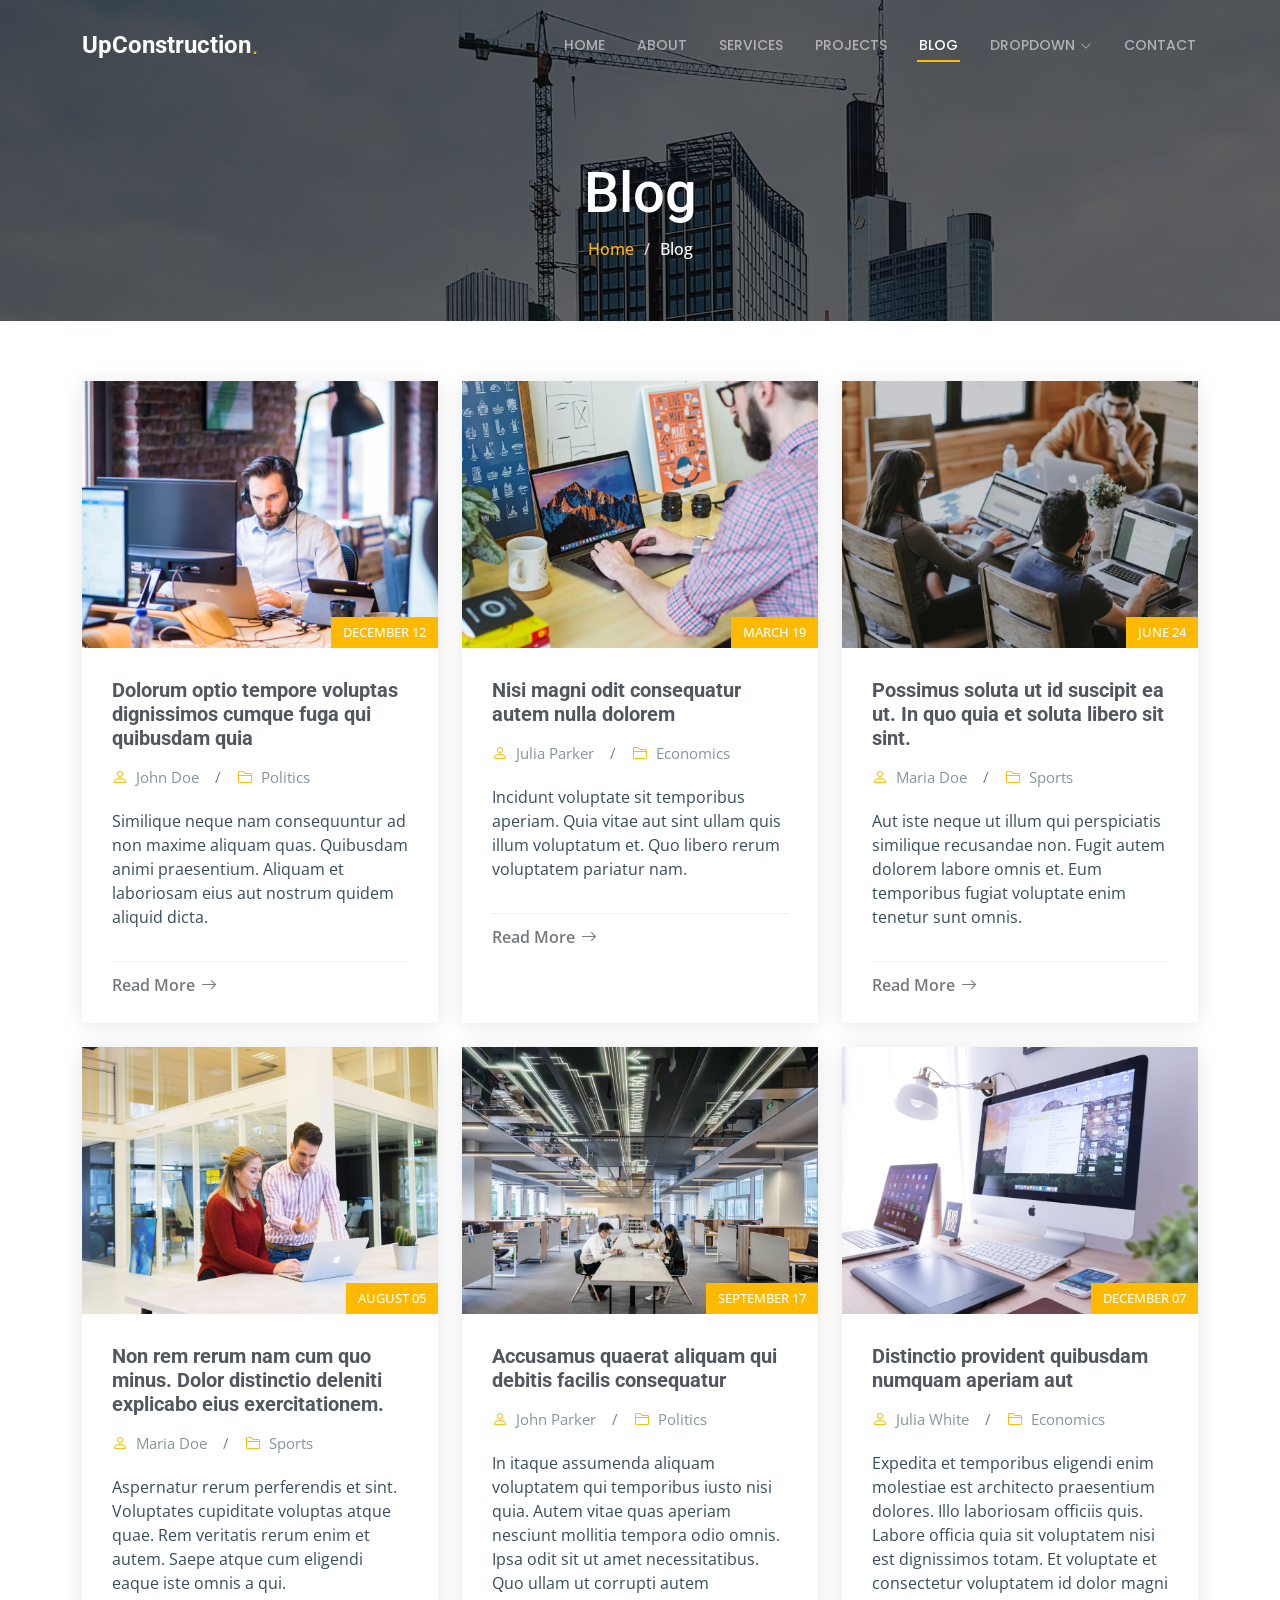
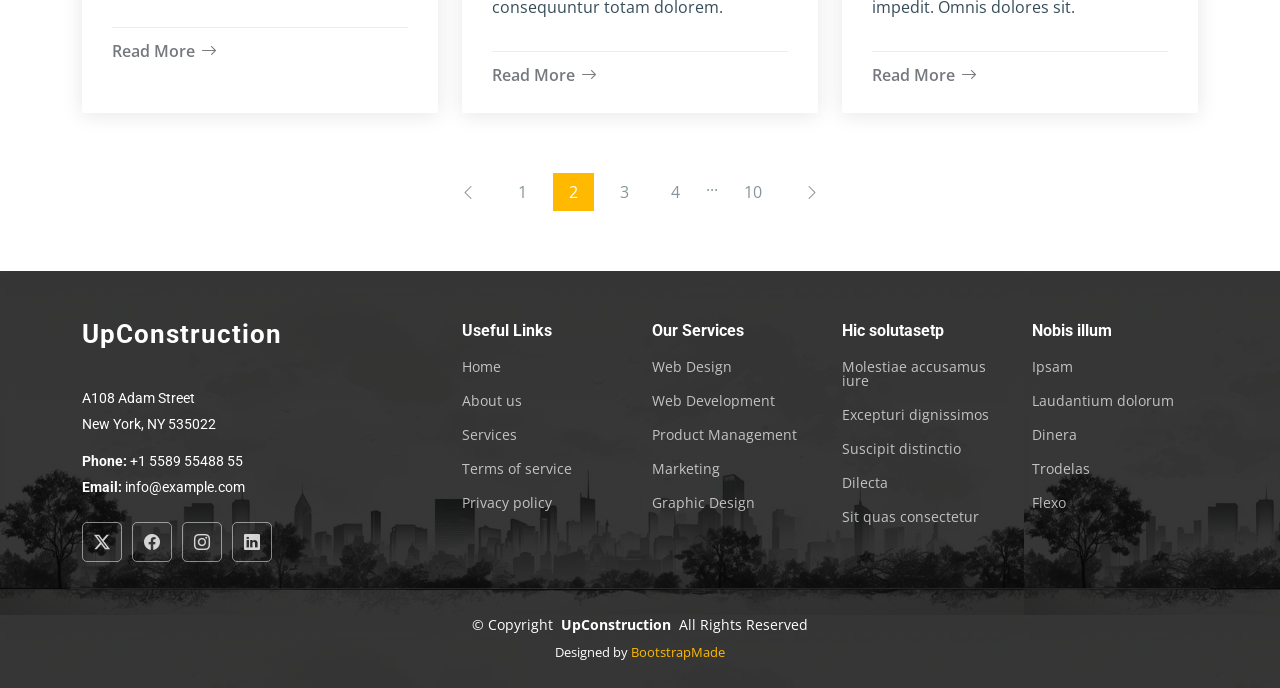
<file: blog.html>
<!DOCTYPE html>
<html lang="en">

<head>
  <meta charset="utf-8">
  <meta content="width=device-width, initial-scale=1.0" name="viewport">
  <title>Blog - UpConstruction Bootstrap Template</title>
  <meta name="description" content="">
  <meta name="keywords" content="">

  <!-- Favicons -->
  <link href="assets/img/favicon.png" rel="icon">
  <link href="assets/img/apple-touch-icon.png" rel="apple-touch-icon">

  <!-- Fonts -->
  <link href="https://fonts.googleapis.com" rel="preconnect">
  <link href="https://fonts.gstatic.com" rel="preconnect" crossorigin>
  <link href="https://fonts.googleapis.com/css2?family=Roboto:ital,wght@0,100;0,300;0,400;0,500;0,700;0,900;1,100;1,300;1,400;1,500;1,700;1,900&family=Open+Sans:ital,wght@0,300;0,400;0,500;0,600;0,700;0,800;1,300;1,400;1,500;1,600;1,700;1,800&family=Poppins:ital,wght@0,100;0,200;0,300;0,400;0,500;0,600;0,700;0,800;0,900;1,100;1,200;1,300;1,400;1,500;1,600;1,700;1,800;1,900&display=swap" rel="stylesheet">

  <!-- Vendor CSS Files -->
  <link href="assets/vendor/bootstrap/css/bootstrap.min.css" rel="stylesheet">
  <link href="assets/vendor/bootstrap-icons/bootstrap-icons.css" rel="stylesheet">
  <link href="assets/vendor/aos/aos.css" rel="stylesheet">
  <link href="assets/vendor/fontawesome-free/css/all.min.css" rel="stylesheet">
  <link href="assets/vendor/glightbox/css/glightbox.min.css" rel="stylesheet">
  <link href="assets/vendor/swiper/swiper-bundle.min.css" rel="stylesheet">

  <!-- Main CSS File -->
  <link href="assets/css/main.css" rel="stylesheet">

  <!-- =======================================================
  * Template Name: UpConstruction
  * Template URL: https://bootstrapmade.com/upconstruction-bootstrap-construction-website-template/
  * Updated: Aug 07 2024 with Bootstrap v5.3.3
  * Author: BootstrapMade.com
  * License: https://bootstrapmade.com/license/
  ======================================================== -->
</head>

<body class="blog-page">

  <header id="header" class="header d-flex align-items-center fixed-top">
    <div class="container-fluid container-xl position-relative d-flex align-items-center justify-content-between">

      <a href="index.html" class="logo d-flex align-items-center">
        <!-- Uncomment the line below if you also wish to use an image logo -->
        <!-- <img src="assets/img/logo.png" alt=""> -->
        <h1 class="sitename">UpConstruction</h1> <span>.</span>
      </a>

      <nav id="navmenu" class="navmenu">
        <ul>
          <li><a href="index.html">Home</a></li>
          <li><a href="about.html">About</a></li>
          <li><a href="services.html">Services</a></li>
          <li><a href="projects.html">Projects</a></li>
          <li><a href="blog.html" class="active">Blog</a></li>
          <li class="dropdown"><a href="#"><span>Dropdown</span> <i class="bi bi-chevron-down toggle-dropdown"></i></a>
            <ul>
              <li><a href="#">Dropdown 1</a></li>
              <li class="dropdown"><a href="#"><span>Deep Dropdown</span> <i class="bi bi-chevron-down toggle-dropdown"></i></a>
                <ul>
                  <li><a href="#">Deep Dropdown 1</a></li>
                  <li><a href="#">Deep Dropdown 2</a></li>
                  <li><a href="#">Deep Dropdown 3</a></li>
                  <li><a href="#">Deep Dropdown 4</a></li>
                  <li><a href="#">Deep Dropdown 5</a></li>
                </ul>
              </li>
              <li><a href="#">Dropdown 2</a></li>
              <li><a href="#">Dropdown 3</a></li>
              <li><a href="#">Dropdown 4</a></li>
            </ul>
          </li>
          <li><a href="contact.html">Contact</a></li>
        </ul>
        <i class="mobile-nav-toggle d-xl-none bi bi-list"></i>
      </nav>

    </div>
  </header>

  <main class="main">

    <!-- Page Title -->
    <div class="page-title dark-background" style="background-image: url(assets/img/page-title-bg.jpg);">
      <div class="container position-relative">
        <h1>Blog</h1>
        <nav class="breadcrumbs">
          <ol>
            <li><a href="index.html">Home</a></li>
            <li class="current">Blog</li>
          </ol>
        </nav>
      </div>
    </div><!-- End Page Title -->

    <!-- Blog Posts Section -->
    <section id="blog-posts" class="blog-posts section">

      <div class="container">
        <div class="row gy-4">

          <div class="col-lg-4">
            <article class="position-relative h-100">

              <div class="post-img position-relative overflow-hidden">
                <img src="assets/img/blog/blog-1.jpg" class="img-fluid" alt="">
                <span class="post-date">December 12</span>
              </div>

              <div class="post-content d-flex flex-column">

                <h3 class="post-title">Dolorum optio tempore voluptas dignissimos cumque fuga qui quibusdam quia</h3>

                <div class="meta d-flex align-items-center">
                  <div class="d-flex align-items-center">
                    <i class="bi bi-person"></i> <span class="ps-2">John Doe</span>
                  </div>
                  <span class="px-3 text-black-50">/</span>
                  <div class="d-flex align-items-center">
                    <i class="bi bi-folder2"></i> <span class="ps-2">Politics</span>
                  </div>
                </div>

                <p>
                  Similique neque nam consequuntur ad non maxime aliquam quas. Quibusdam animi praesentium. Aliquam et laboriosam eius aut nostrum quidem aliquid dicta.
                </p>

                <hr>

                <a href="blog-details.html" class="readmore stretched-link"><span>Read More</span><i class="bi bi-arrow-right"></i></a>

              </div>

            </article>
          </div><!-- End post list item -->

          <div class="col-lg-4">
            <article class="position-relative h-100">

              <div class="post-img position-relative overflow-hidden">
                <img src="assets/img/blog/blog-2.jpg" class="img-fluid" alt="">
                <span class="post-date">March 19</span>
              </div>

              <div class="post-content d-flex flex-column">

                <h3 class="post-title">Nisi magni odit consequatur autem nulla dolorem</h3>

                <div class="meta d-flex align-items-center">
                  <div class="d-flex align-items-center">
                    <i class="bi bi-person"></i> <span class="ps-2">Julia Parker</span>
                  </div>
                  <span class="px-3 text-black-50">/</span>
                  <div class="d-flex align-items-center">
                    <i class="bi bi-folder2"></i> <span class="ps-2">Economics</span>
                  </div>
                </div>

                <p>
                  Incidunt voluptate sit temporibus aperiam. Quia vitae aut sint ullam quis illum voluptatum et. Quo libero rerum voluptatem pariatur nam.
                </p>

                <hr>

                <a href="blog-details.html" class="readmore stretched-link"><span>Read More</span><i class="bi bi-arrow-right"></i></a>

              </div>

            </article>
          </div><!-- End post list item -->

          <div class="col-lg-4">
            <article class="position-relative h-100">

              <div class="post-img position-relative overflow-hidden">
                <img src="assets/img/blog/blog-3.jpg" class="img-fluid" alt="">
                <span class="post-date">June 24</span>
              </div>

              <div class="post-content d-flex flex-column">

                <h3 class="post-title">Possimus soluta ut id suscipit ea ut. In quo quia et soluta libero sit sint.</h3>

                <div class="meta d-flex align-items-center">
                  <div class="d-flex align-items-center">
                    <i class="bi bi-person"></i> <span class="ps-2">Maria Doe</span>
                  </div>
                  <span class="px-3 text-black-50">/</span>
                  <div class="d-flex align-items-center">
                    <i class="bi bi-folder2"></i> <span class="ps-2">Sports</span>
                  </div>
                </div>

                <p>
                  Aut iste neque ut illum qui perspiciatis similique recusandae non. Fugit autem dolorem labore omnis et. Eum temporibus fugiat voluptate enim tenetur sunt omnis.
                </p>

                <hr>

                <a href="blog-details.html" class="readmore stretched-link"><span>Read More</span><i class="bi bi-arrow-right"></i></a>

              </div>

            </article>
          </div><!-- End post list item -->

          <div class="col-lg-4">
            <article class="position-relative h-100">

              <div class="post-img position-relative overflow-hidden">
                <img src="assets/img/blog/blog-4.jpg" class="img-fluid" alt="">
                <span class="post-date">August 05</span>
              </div>

              <div class="post-content d-flex flex-column">

                <h3 class="post-title">Non rem rerum nam cum quo minus. Dolor distinctio deleniti explicabo eius exercitationem.</h3>

                <div class="meta d-flex align-items-center">
                  <div class="d-flex align-items-center">
                    <i class="bi bi-person"></i> <span class="ps-2">Maria Doe</span>
                  </div>
                  <span class="px-3 text-black-50">/</span>
                  <div class="d-flex align-items-center">
                    <i class="bi bi-folder2"></i> <span class="ps-2">Sports</span>
                  </div>
                </div>

                <p>
                  Aspernatur rerum perferendis et sint. Voluptates cupiditate voluptas atque quae. Rem veritatis rerum enim et autem. Saepe atque cum eligendi eaque iste omnis a qui.
                </p>

                <hr>

                <a href="blog-details.html" class="readmore stretched-link"><span>Read More</span><i class="bi bi-arrow-right"></i></a>

              </div>

            </article>
          </div><!-- End post list item -->

          <div class="col-lg-4">
            <article class="position-relative h-100">

              <div class="post-img position-relative overflow-hidden">
                <img src="assets/img/blog/blog-5.jpg" class="img-fluid" alt="">
                <span class="post-date">September 17</span>
              </div>

              <div class="post-content d-flex flex-column">

                <h3 class="post-title">Accusamus quaerat aliquam qui debitis facilis consequatur</h3>

                <div class="meta d-flex align-items-center">
                  <div class="d-flex align-items-center">
                    <i class="bi bi-person"></i> <span class="ps-2">John Parker</span>
                  </div>
                  <span class="px-3 text-black-50">/</span>
                  <div class="d-flex align-items-center">
                    <i class="bi bi-folder2"></i> <span class="ps-2">Politics</span>
                  </div>
                </div>

                <p>
                  In itaque assumenda aliquam voluptatem qui temporibus iusto nisi quia. Autem vitae quas aperiam nesciunt mollitia tempora odio omnis. Ipsa odit sit ut amet necessitatibus. Quo ullam ut corrupti autem consequuntur totam dolorem.
                </p>

                <hr>

                <a href="blog-details.html" class="readmore stretched-link"><span>Read More</span><i class="bi bi-arrow-right"></i></a>

              </div>

            </article>
          </div><!-- End post list item -->

          <div class="col-lg-4">
            <article class="position-relative h-100">

              <div class="post-img position-relative overflow-hidden">
                <img src="assets/img/blog/blog-6.jpg" class="img-fluid" alt="">
                <span class="post-date">December 07</span>
              </div>

              <div class="post-content d-flex flex-column">

                <h3 class="post-title">Distinctio provident quibusdam numquam aperiam aut</h3>

                <div class="meta d-flex align-items-center">
                  <div class="d-flex align-items-center">
                    <i class="bi bi-person"></i> <span class="ps-2">Julia White</span>
                  </div>
                  <span class="px-3 text-black-50">/</span>
                  <div class="d-flex align-items-center">
                    <i class="bi bi-folder2"></i> <span class="ps-2">Economics</span>
                  </div>
                </div>

                <p>
                  Expedita et temporibus eligendi enim molestiae est architecto praesentium dolores. Illo laboriosam officiis quis. Labore officia quia sit voluptatem nisi est dignissimos totam. Et voluptate et consectetur voluptatem id dolor magni impedit. Omnis dolores sit.
                </p>

                <hr>

                <a href="blog-details.html" class="readmore stretched-link"><span>Read More</span><i class="bi bi-arrow-right"></i></a>

              </div>

            </article>
          </div><!-- End post list item -->

        </div>
      </div>

    </section><!-- /Blog Posts Section -->

    <!-- Blog Pagination Section -->
    <section id="blog-pagination" class="blog-pagination section">

      <div class="container">
        <div class="d-flex justify-content-center">
          <ul>
            <li><a href="#"><i class="bi bi-chevron-left"></i></a></li>
            <li><a href="#">1</a></li>
            <li><a href="#" class="active">2</a></li>
            <li><a href="#">3</a></li>
            <li><a href="#">4</a></li>
            <li>...</li>
            <li><a href="#">10</a></li>
            <li><a href="#"><i class="bi bi-chevron-right"></i></a></li>
          </ul>
        </div>
      </div>

    </section><!-- /Blog Pagination Section -->

  </main>

  <footer id="footer" class="footer dark-background">

    <div class="container footer-top">
      <div class="row gy-4">
        <div class="col-lg-4 col-md-6 footer-about">
          <a href="index.html" class="logo d-flex align-items-center">
            <span class="sitename">UpConstruction</span>
          </a>
          <div class="footer-contact pt-3">
            <p>A108 Adam Street</p>
            <p>New York, NY 535022</p>
            <p class="mt-3"><strong>Phone:</strong> <span>+1 5589 55488 55</span></p>
            <p><strong>Email:</strong> <span>info@example.com</span></p>
          </div>
          <div class="social-links d-flex mt-4">
            <a href=""><i class="bi bi-twitter-x"></i></a>
            <a href=""><i class="bi bi-facebook"></i></a>
            <a href=""><i class="bi bi-instagram"></i></a>
            <a href=""><i class="bi bi-linkedin"></i></a>
          </div>
        </div>

        <div class="col-lg-2 col-md-3 footer-links">
          <h4>Useful Links</h4>
          <ul>
            <li><a href="#">Home</a></li>
            <li><a href="#">About us</a></li>
            <li><a href="#">Services</a></li>
            <li><a href="#">Terms of service</a></li>
            <li><a href="#">Privacy policy</a></li>
          </ul>
        </div>

        <div class="col-lg-2 col-md-3 footer-links">
          <h4>Our Services</h4>
          <ul>
            <li><a href="#">Web Design</a></li>
            <li><a href="#">Web Development</a></li>
            <li><a href="#">Product Management</a></li>
            <li><a href="#">Marketing</a></li>
            <li><a href="#">Graphic Design</a></li>
          </ul>
        </div>

        <div class="col-lg-2 col-md-3 footer-links">
          <h4>Hic solutasetp</h4>
          <ul>
            <li><a href="#">Molestiae accusamus iure</a></li>
            <li><a href="#">Excepturi dignissimos</a></li>
            <li><a href="#">Suscipit distinctio</a></li>
            <li><a href="#">Dilecta</a></li>
            <li><a href="#">Sit quas consectetur</a></li>
          </ul>
        </div>

        <div class="col-lg-2 col-md-3 footer-links">
          <h4>Nobis illum</h4>
          <ul>
            <li><a href="#">Ipsam</a></li>
            <li><a href="#">Laudantium dolorum</a></li>
            <li><a href="#">Dinera</a></li>
            <li><a href="#">Trodelas</a></li>
            <li><a href="#">Flexo</a></li>
          </ul>
        </div>

      </div>
    </div>

    <div class="container copyright text-center mt-4">
      <p>© <span>Copyright</span> <strong class="px-1 sitename">UpConstruction</strong> <span>All Rights Reserved</span></p>
      <div class="credits">
        <!-- All the links in the footer should remain intact. -->
        <!-- You can delete the links only if you've purchased the pro version. -->
        <!-- Licensing information: https://bootstrapmade.com/license/ -->
        <!-- Purchase the pro version with working PHP/AJAX contact form: [buy-url] -->
        Designed by <a href="https://bootstrapmade.com/">BootstrapMade</a>
      </div>
    </div>

  </footer>

  <!-- Scroll Top -->
  <a href="#" id="scroll-top" class="scroll-top d-flex align-items-center justify-content-center"><i class="bi bi-arrow-up-short"></i></a>

  <!-- Preloader -->
  <div id="preloader"></div>

  <!-- Vendor JS Files -->
  <script src="assets/vendor/bootstrap/js/bootstrap.bundle.min.js"></script>
  <script src="assets/vendor/php-email-form/validate.js"></script>
  <script src="assets/vendor/aos/aos.js"></script>
  <script src="assets/vendor/glightbox/js/glightbox.min.js"></script>
  <script src="assets/vendor/imagesloaded/imagesloaded.pkgd.min.js"></script>
  <script src="assets/vendor/isotope-layout/isotope.pkgd.min.js"></script>
  <script src="assets/vendor/swiper/swiper-bundle.min.js"></script>
  <script src="assets/vendor/purecounter/purecounter_vanilla.js"></script>

  <!-- Main JS File -->
  <script src="assets/js/main.js"></script>

</body>

</html>
</file>
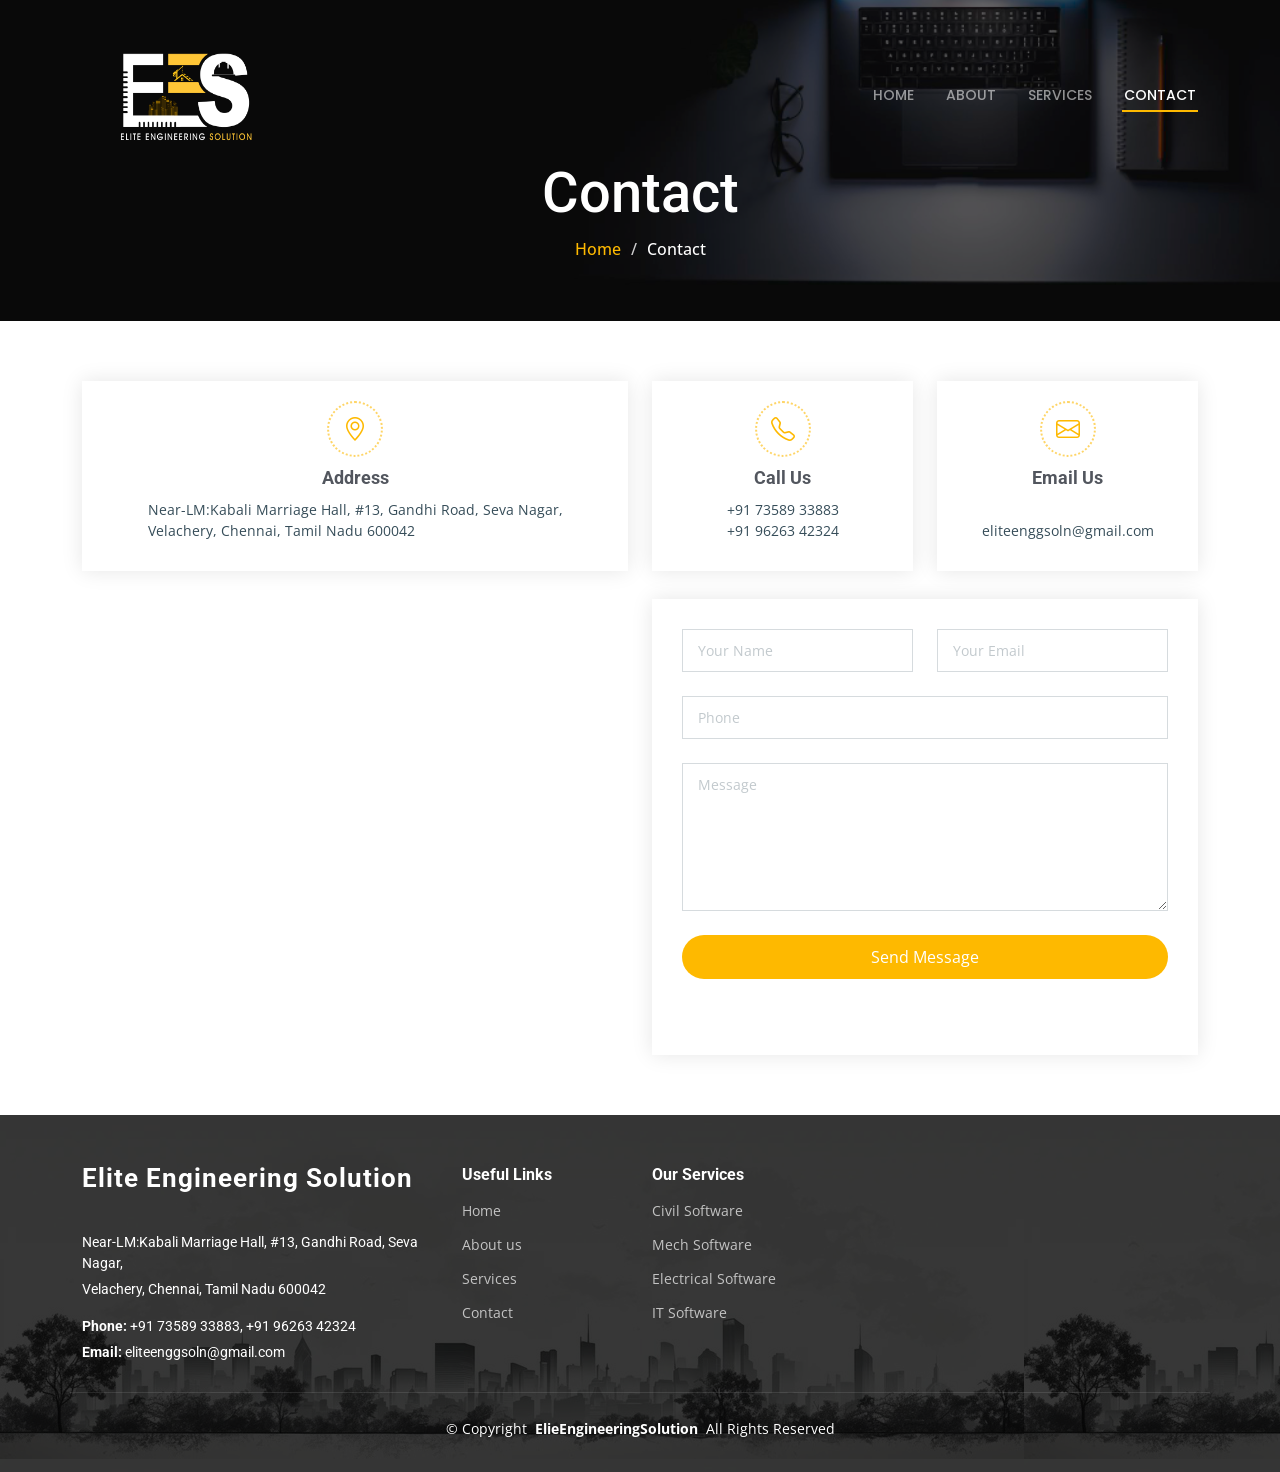
<file: contact.html>
<!DOCTYPE html>
<html lang="en">

<head>
  <meta charset="utf-8">
  <meta content="width=device-width, initial-scale=1.0" name="viewport">
  <title>Elie Engineering Solution</title>
  <meta name="description" content="">
  <meta name="keywords" content="">

  <!-- Favicons -->
  <link href="assets/img/favicon.png" rel="icon">
  <link href="assets/img/apple-touch-icon.png" rel="apple-touch-icon">

  <!-- Fonts -->
  <link href="https://fonts.googleapis.com" rel="preconnect">
  <link href="https://fonts.gstatic.com" rel="preconnect" crossorigin>
  <link href="https://fonts.googleapis.com/css2?family=Roboto:ital,wght@0,100;0,300;0,400;0,500;0,700;0,900;1,100;1,300;1,400;1,500;1,700;1,900&family=Open+Sans:ital,wght@0,300;0,400;0,500;0,600;0,700;0,800;1,300;1,400;1,500;1,600;1,700;1,800&family=Poppins:ital,wght@0,100;0,200;0,300;0,400;0,500;0,600;0,700;0,800;0,900;1,100;1,200;1,300;1,400;1,500;1,600;1,700;1,800;1,900&display=swap" rel="stylesheet">

  <!-- Vendor CSS Files -->
  <link href="assets/vendor/bootstrap/css/bootstrap.min.css" rel="stylesheet">
  <link href="assets/vendor/bootstrap-icons/bootstrap-icons.css" rel="stylesheet">
  <link href="assets/vendor/aos/aos.css" rel="stylesheet">
  <link href="assets/vendor/fontawesome-free/css/all.min.css" rel="stylesheet">
  <link href="assets/vendor/glightbox/css/glightbox.min.css" rel="stylesheet">
  <link href="assets/vendor/swiper/swiper-bundle.min.css" rel="stylesheet">

  <!-- Main CSS File -->
  <link href="assets/css/main.css" rel="stylesheet">

  <!-- =======================================================
  * Template Name: UpConstruction
  * Template URL: https://bootstrapmade.com/upconstruction-bootstrap-construction-website-template/
  * Updated: Aug 07 2024 with Bootstrap v5.3.3
  * Author: BootstrapMade.com
  * License: https://bootstrapmade.com/license/
  ======================================================== -->
</head>

<body class="contact-page">

  <header id="header" class="header d-flex align-items-center fixed-top">
    <div class="container-fluid container-xl position-relative d-flex align-items-center justify-content-between">

      <a href="index.html" class="">
        <!-- Uncomment the line below if you also wish to use an image logo -->
        <!-- <img src="assets/img/logo.png" alt=""> -->
        <img src="Images/logo-1.png" alt="" style="width: 200px; height:150px !important;">
      </a>

      <nav id="navmenu" class="navmenu">
        <ul>
          <li><a href="index.html">Home</a></li>
          <li><a href="about.html">About</a></li>
          <li><a href="services.html">Services</a></li>
          <li><a href="contact.html" class="active">Contact</a></li>
        </ul>
        <i class="mobile-nav-toggle d-xl-none bi bi-list"></i>
      </nav>

    </div>
  </header>

  <main class="main">

    <!-- Page Title -->
    <div class="page-title dark-background" style="background-image: url(assets/img/ab.jpg);">
      <div class="container position-relative">
        <h1>Contact</h1>
        <nav class="breadcrumbs">
          <ol>
            <li><a href="index.html">Home</a></li>
            <li class="current">Contact</li>
          </ol>
        </nav>
      </div>
    </div><!-- End Page Title -->

    <!-- Contact Section -->
    <section id="contact" class="contact section">

      <div class="container" data-aos="fade-up" data-aos-delay="100">

        <div class="row gy-4">

          <div class="col-lg-6">
            <div class="info-item d-flex flex-column justify-content-center align-items-center" data-aos="fade-up" data-aos-delay="200">
              <i class="bi bi-geo-alt"></i>
              <h3>Address</h3>
              <p>Near-LM:Kabali Marriage Hall, #13, Gandhi Road, Seva Nagar, <br> Velachery, Chennai, Tamil Nadu 600042</p>
            </div>
          </div><!-- End Info Item -->

          <div class="col-lg-3 col-md-6">
            <div class="info-item d-flex flex-column justify-content-center align-items-center" data-aos="fade-up" data-aos-delay="300">
              <i class="bi bi-telephone"></i>
              <h3>Call Us</h3>
              <p>+91 73589 33883</p>
              <p>+91 96263 42324</p>
            </div>
          </div><!-- End Info Item -->

          <div class="col-lg-3 col-md-6">
            <div class="info-item d-flex flex-column justify-content-center align-items-center" data-aos="fade-up" data-aos-delay="400">
              <i class="bi bi-envelope"></i>
              <h3>Email Us</h3>
              <p><br></p>
              <p>eliteenggsoln@gmail.com</p>
            </div>
          </div><!-- End Info Item -->

        </div>

        <div class="row gy-4 mt-1">
          <div class="col-lg-6" data-aos="fade-up" data-aos-delay="300">
            <iframe src="https://www.google.com/maps/embed?pb=!1m18!1m12!1m3!1d2684.58534980344!2d80.2222068188789!3d12.986950168936277!2m3!1f0!2f0!3f0!3m2!1i1024!2i768!4f13.1!3m3!1m2!1s0x3a525d870722f471%3A0x43137245cadf09da!2sElite%20Engineering%20Solution!5e0!3m2!1sen!2sin!4v1743621787947!5m2!1sen!2sin" width="600" height="450" style="border:0;" allowfullscreen="" loading="lazy" referrerpolicy="no-referrer-when-downgrade"></iframe>
          </div><!-- End Google Maps -->

          <div class="col-lg-6">
            <form action="forms/contact.php" method="post" class="php-email-form" data-aos="fade-up" data-aos-delay="400">
              <div class="row gy-4">

                <div class="col-md-6">
                  <input type="text" name="name" class="form-control" placeholder="Your Name" required="">
                </div>

                <div class="col-md-6 ">
                  <input type="email" class="form-control" name="email" placeholder="Your Email" required="">
                </div>

                <div class="col-md-12">
                  <input type="text" class="form-control" name="subject" placeholder="Phone" required="">
                </div>

                <div class="col-md-12">
                  <textarea class="form-control" name="message" rows="6" placeholder="Message" required=""></textarea>
                </div>

                <div class="col-md-12 text-center">
                  <div class="loading">Loading</div>
                  <div class="error-message"></div>
                  <div class="sent-message">Your message has been sent. Thank you!</div>
                  <p type="submit">Send Message</p>
                  <!-- <button type="submit">Send Message</button> -->
                </div>

              </div>
            </form>
          </div><!-- End Contact Form -->

        </div>

      </div>

    </section><!-- /Contact Section -->

  </main>

  <footer id="footer" class="footer dark-background">

    <div class="container footer-top">
      <div class="row gy-4">
        <div class="col-lg-4 col-md-6 footer-about">
          <a href="index.html" class="logo d-flex align-items-center">
            <span class="sitename">Elite Engineering Solution</span>
          </a>
          <div class="footer-contact pt-3">
            <p>Near-LM:Kabali Marriage Hall, #13, Gandhi Road, Seva Nagar,</p>
            <p>Velachery, Chennai, Tamil Nadu 600042</p>
            <p class="mt-3"><strong>Phone:</strong> <span>+91 73589 33883, +91 96263 42324</span></p>
            <p><strong>Email:</strong> <span>eliteenggsoln@gmail.com</span></p>
          </div>
          <!-- <div class="social-links d-flex mt-4">
            <a href=""><i class="bi bi-twitter-x"></i></a>
            <a href=""><i class="bi bi-facebook"></i></a>
            <a href=""><i class="bi bi-instagram"></i></a>
            <a href=""><i class="bi bi-linkedin"></i></a>
          </div> -->
        </div>

        <div class="col-lg-2 col-md-3 footer-links">
          <h4>Useful Links</h4>
          <ul>
            <li><a href="index.html">Home</a></li>
            <li><a href="about.html">About us</a></li>
            <li><a href="services.html">Services</a></li>
            <li><a href="contact.html">Contact</a></li>
          </ul>
        </div>

        <div class="col-lg-2 col-md-3 footer-links">
          <h4>Our Services</h4>
          <ul>
            <li><a href="services.html">Civil Software</a></li>
            <li><a href="services.html">Mech Software</a></li>
            <li><a href="services.html">Electrical Software</a></li>
            <li><a href="services.html">IT Software</a></li>
          </ul>
        </div>

        <!-- <div class="col-lg-2 col-md-3 footer-links">
          <h4>Hic solutasetp</h4>
          <ul>
            <li><a href="#">Molestiae accusamus iure</a></li>
            <li><a href="#">Excepturi dignissimos</a></li>
            <li><a href="#">Suscipit distinctio</a></li>
            <li><a href="#">Dilecta</a></li>
            <li><a href="#">Sit quas consectetur</a></li>
          </ul>
        </div>

        <div class="col-lg-2 col-md-3 footer-links">
          <h4>Nobis illum</h4>
          <ul>
            <li><a href="#">Ipsam</a></li>
            <li><a href="#">Laudantium dolorum</a></li>
            <li><a href="#">Dinera</a></li>
            <li><a href="#">Trodelas</a></li>
            <li><a href="#">Flexo</a></li>
          </ul>
        </div> -->

      </div>
    </div>

    <div class="container copyright text-center mt-4">
      <p>© <span>Copyright</span> <strong class="px-1 sitename">ElieEngineeringSolution</strong> <span>All Rights Reserved</span></p>
      <div class="credits">
        <!-- All the links in the footer should remain intact. -->
        <!-- You can delete the links only if you've purchased the pro version. -->
        <!-- Licensing information: https://bootstrapmade.com/license/ -->
        <!-- Purchase the pro version with working PHP/AJAX contact form: [buy-url] -->
        <!-- Designed by <a href="https://bootstrapmade.com/">BootstrapMade</a>
      </div> -->
    </div>

  </footer>

  <!-- Scroll Top -->
  <a href="#" id="scroll-top" class="scroll-top d-flex align-items-center justify-content-center"><i class="bi bi-arrow-up-short"></i></a>

  <!-- Preloader -->
  <div id="preloader"></div>

  <!-- Vendor JS Files -->
  <script src="assets/vendor/bootstrap/js/bootstrap.bundle.min.js"></script>
  <script src="assets/vendor/php-email-form/validate.js"></script>
  <script src="assets/vendor/aos/aos.js"></script>
  <script src="assets/vendor/glightbox/js/glightbox.min.js"></script>
  <script src="assets/vendor/imagesloaded/imagesloaded.pkgd.min.js"></script>
  <script src="assets/vendor/isotope-layout/isotope.pkgd.min.js"></script>
  <script src="assets/vendor/swiper/swiper-bundle.min.js"></script>
  <script src="assets/vendor/purecounter/purecounter_vanilla.js"></script>

  <!-- Main JS File -->
  <script src="assets/js/main.js"></script>

</body>

</html>
</file>
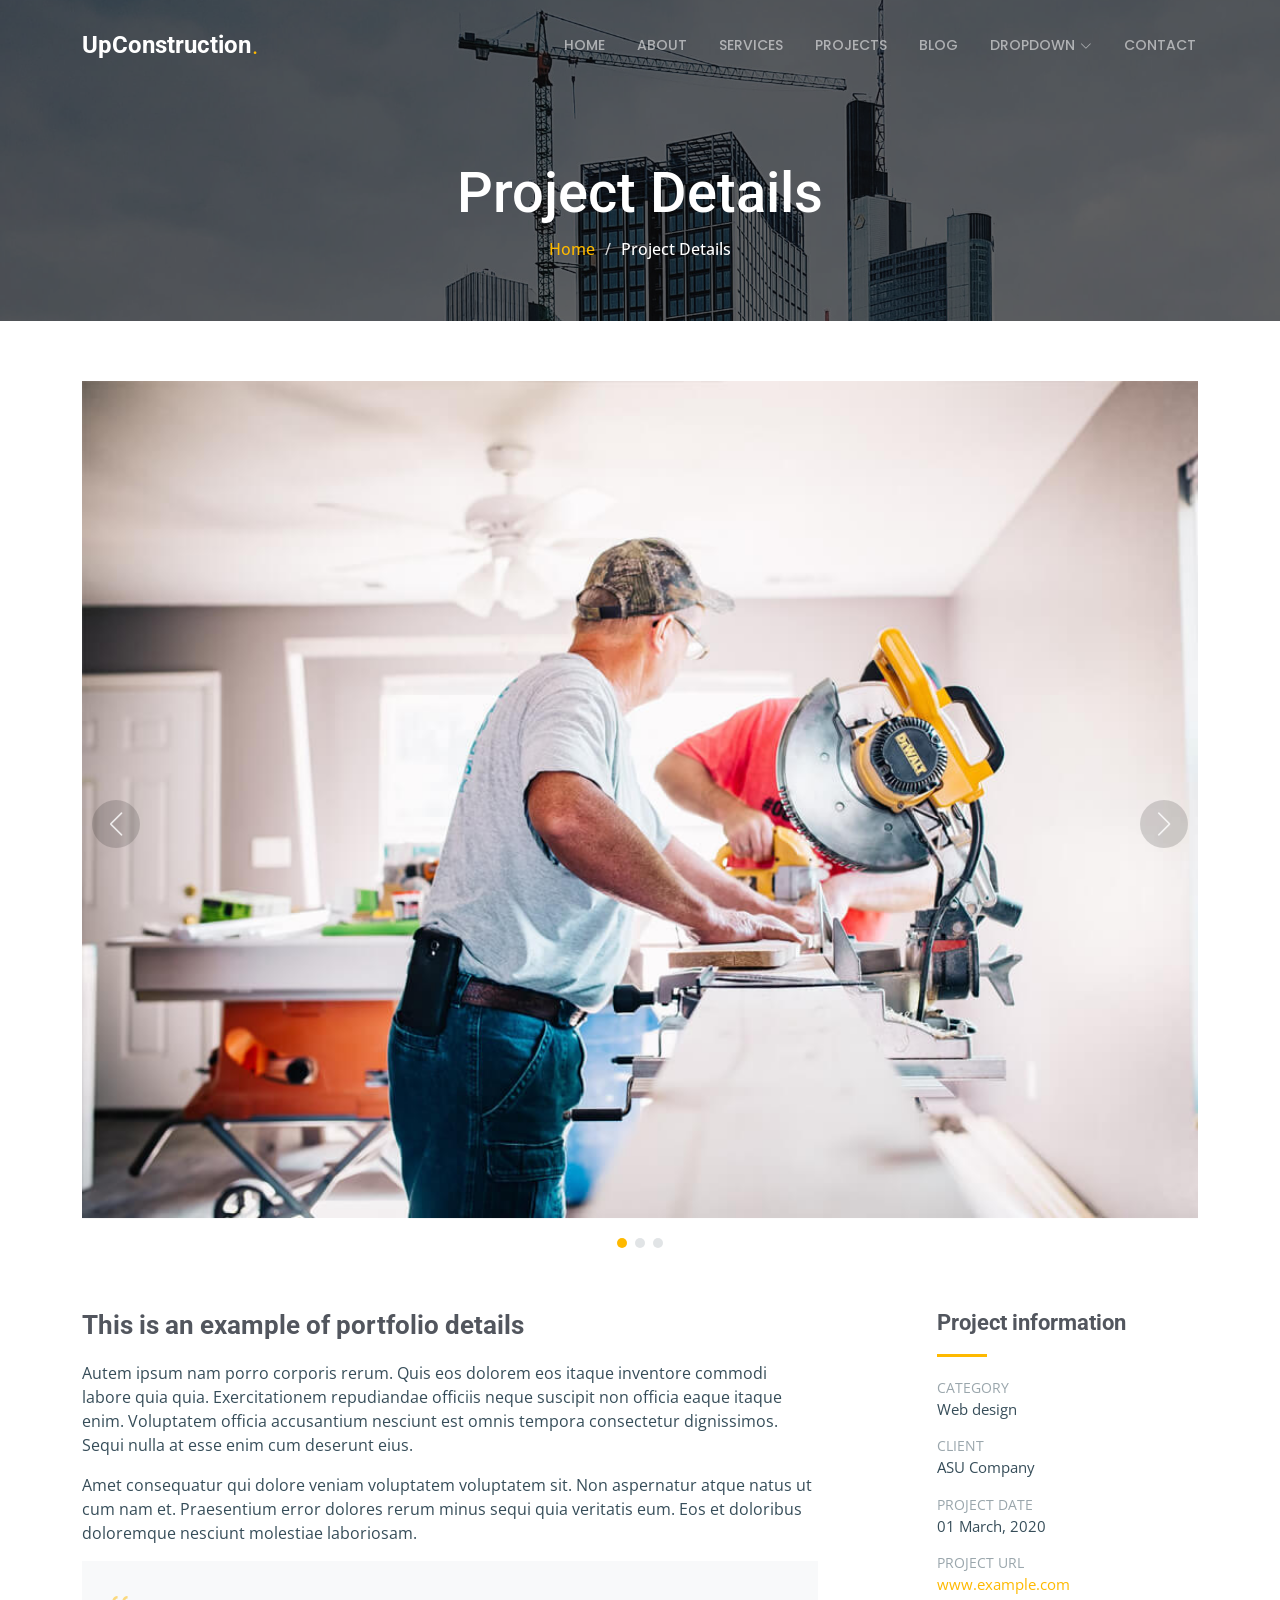
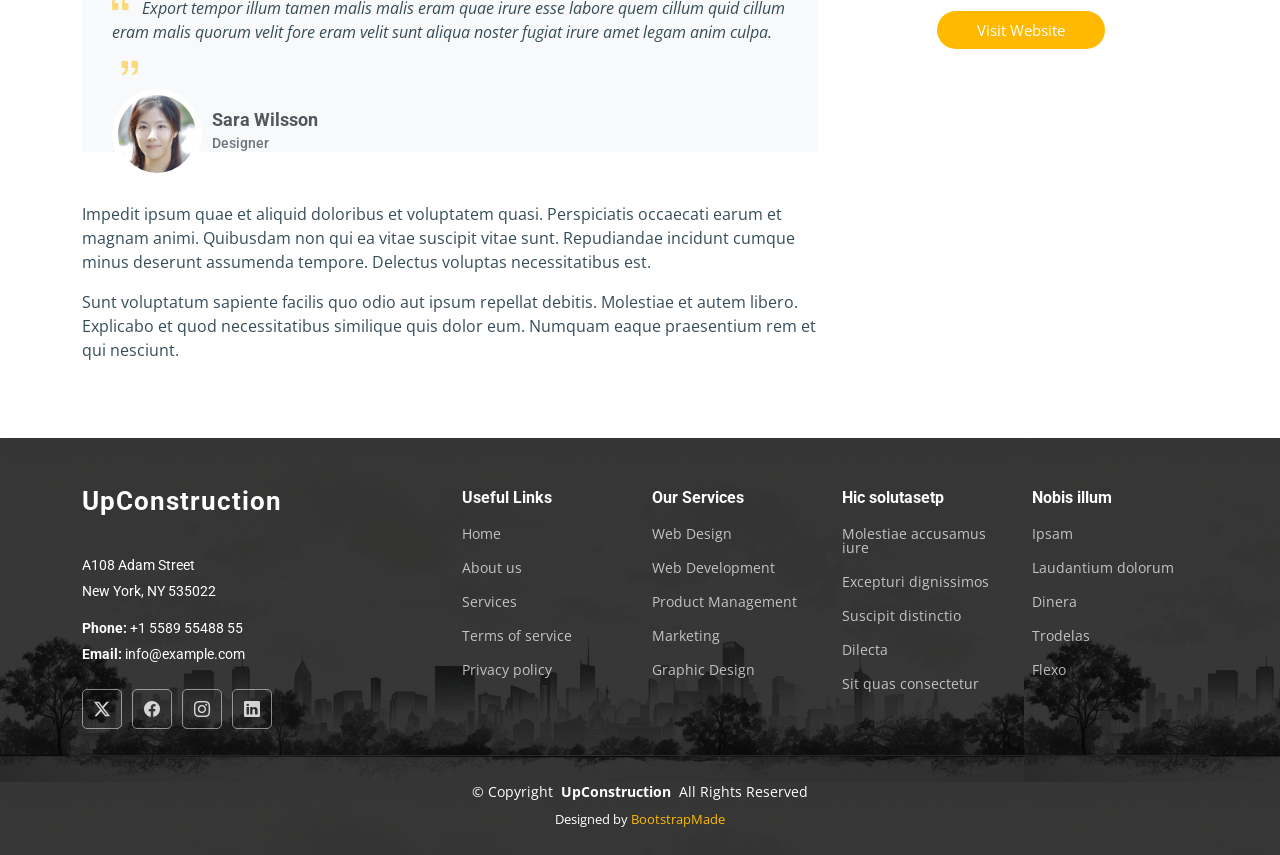
<file: project-details.html>
<!DOCTYPE html>
<html lang="en">

<head>
  <meta charset="utf-8">
  <meta content="width=device-width, initial-scale=1.0" name="viewport">
  <title>Project Details - UpConstruction Bootstrap Template</title>
  <meta name="description" content="">
  <meta name="keywords" content="">

  <!-- Favicons -->
  <link href="assets/img/favicon.png" rel="icon">
  <link href="assets/img/apple-touch-icon.png" rel="apple-touch-icon">

  <!-- Fonts -->
  <link href="https://fonts.googleapis.com" rel="preconnect">
  <link href="https://fonts.gstatic.com" rel="preconnect" crossorigin>
  <link href="https://fonts.googleapis.com/css2?family=Roboto:ital,wght@0,100;0,300;0,400;0,500;0,700;0,900;1,100;1,300;1,400;1,500;1,700;1,900&family=Open+Sans:ital,wght@0,300;0,400;0,500;0,600;0,700;0,800;1,300;1,400;1,500;1,600;1,700;1,800&family=Poppins:ital,wght@0,100;0,200;0,300;0,400;0,500;0,600;0,700;0,800;0,900;1,100;1,200;1,300;1,400;1,500;1,600;1,700;1,800;1,900&display=swap" rel="stylesheet">

  <!-- Vendor CSS Files -->
  <link href="assets/vendor/bootstrap/css/bootstrap.min.css" rel="stylesheet">
  <link href="assets/vendor/bootstrap-icons/bootstrap-icons.css" rel="stylesheet">
  <link href="assets/vendor/aos/aos.css" rel="stylesheet">
  <link href="assets/vendor/fontawesome-free/css/all.min.css" rel="stylesheet">
  <link href="assets/vendor/glightbox/css/glightbox.min.css" rel="stylesheet">
  <link href="assets/vendor/swiper/swiper-bundle.min.css" rel="stylesheet">

  <!-- Main CSS File -->
  <link href="assets/css/main.css" rel="stylesheet">

  <!-- =======================================================
  * Template Name: UpConstruction
  * Template URL: https://bootstrapmade.com/upconstruction-bootstrap-construction-website-template/
  * Updated: Aug 07 2024 with Bootstrap v5.3.3
  * Author: BootstrapMade.com
  * License: https://bootstrapmade.com/license/
  ======================================================== -->
</head>

<body class="project-details-page">

  <header id="header" class="header d-flex align-items-center fixed-top">
    <div class="container-fluid container-xl position-relative d-flex align-items-center justify-content-between">

      <a href="index.html" class="logo d-flex align-items-center">
        <!-- Uncomment the line below if you also wish to use an image logo -->
        <!-- <img src="assets/img/logo.png" alt=""> -->
        <h1 class="sitename">UpConstruction</h1> <span>.</span>
      </a>

      <nav id="navmenu" class="navmenu">
        <ul>
          <li><a href="index.html">Home</a></li>
          <li><a href="about.html">About</a></li>
          <li><a href="services.html">Services</a></li>
          <li><a href="projects.html">Projects</a></li>
          <li><a href="blog.html">Blog</a></li>
          <li class="dropdown"><a href="#"><span>Dropdown</span> <i class="bi bi-chevron-down toggle-dropdown"></i></a>
            <ul>
              <li><a href="#">Dropdown 1</a></li>
              <li class="dropdown"><a href="#"><span>Deep Dropdown</span> <i class="bi bi-chevron-down toggle-dropdown"></i></a>
                <ul>
                  <li><a href="#">Deep Dropdown 1</a></li>
                  <li><a href="#">Deep Dropdown 2</a></li>
                  <li><a href="#">Deep Dropdown 3</a></li>
                  <li><a href="#">Deep Dropdown 4</a></li>
                  <li><a href="#">Deep Dropdown 5</a></li>
                </ul>
              </li>
              <li><a href="#">Dropdown 2</a></li>
              <li><a href="#">Dropdown 3</a></li>
              <li><a href="#">Dropdown 4</a></li>
            </ul>
          </li>
          <li><a href="contact.html">Contact</a></li>
        </ul>
        <i class="mobile-nav-toggle d-xl-none bi bi-list"></i>
      </nav>

    </div>
  </header>

  <main class="main">

    <!-- Page Title -->
    <div class="page-title dark-background" style="background-image: url(assets/img/page-title-bg.jpg);">
      <div class="container position-relative">
        <h1>Project Details</h1>
        <nav class="breadcrumbs">
          <ol>
            <li><a href="index.html">Home</a></li>
            <li class="current">Project Details</li>
          </ol>
        </nav>
      </div>
    </div><!-- End Page Title -->

    <!-- Project Details Section -->
    <section id="project-details" class="project-details section">

      <div class="container" data-aos="fade-up">

        <div class="portfolio-details-slider swiper init-swiper">
          <script type="application/json" class="swiper-config">
            {
              "loop": true,
              "speed": 600,
              "autoplay": {
                "delay": 5000
              },
              "slidesPerView": "auto",
              "navigation": {
                "nextEl": ".swiper-button-next",
                "prevEl": ".swiper-button-prev"
              },
              "pagination": {
                "el": ".swiper-pagination",
                "type": "bullets",
                "clickable": true
              }
            }
          </script>
          <div class="swiper-wrapper align-items-center">

            <div class="swiper-slide">
              <img src="assets/img/projects/remodeling-1.jpg" alt="">
            </div>

            <div class="swiper-slide">
              <img src="assets/img/projects/remodeling-2.jpg" alt="">
            </div>

            <div class="swiper-slide">
              <img src="assets/img/projects/remodeling-3.jpg" alt="">
            </div>

          </div>
          <div class="swiper-button-prev"></div>
          <div class="swiper-button-next"></div>
          <div class="swiper-pagination"></div>
        </div>

        <div class="row justify-content-between gy-4 mt-4">

          <div class="col-lg-8" data-aos="fade-up">
            <div class="portfolio-description">
              <h2>This is an example of portfolio details</h2>
              <p>
                Autem ipsum nam porro corporis rerum. Quis eos dolorem eos itaque inventore commodi labore quia quia. Exercitationem repudiandae officiis neque suscipit non officia eaque itaque enim. Voluptatem officia accusantium nesciunt est omnis tempora consectetur dignissimos. Sequi nulla at esse enim cum deserunt eius.
              </p>
              <p>
                Amet consequatur qui dolore veniam voluptatem voluptatem sit. Non aspernatur atque natus ut cum nam et. Praesentium error dolores rerum minus sequi quia veritatis eum. Eos et doloribus doloremque nesciunt molestiae laboriosam.
              </p>

              <div class="testimonial-item">
                <p>
                  <i class="bi bi-quote quote-icon-left"></i>
                  <span>Export tempor illum tamen malis malis eram quae irure esse labore quem cillum quid cillum eram malis quorum velit fore eram velit sunt aliqua noster fugiat irure amet legam anim culpa.</span>
                  <i class="bi bi-quote quote-icon-right"></i>
                </p>
                <div>
                  <img src="assets/img/testimonials/testimonials-2.jpg" class="testimonial-img" alt="">
                  <h3>Sara Wilsson</h3>
                  <h4>Designer</h4>
                </div>
              </div>

              <p>
                Impedit ipsum quae et aliquid doloribus et voluptatem quasi. Perspiciatis occaecati earum et magnam animi. Quibusdam non qui ea vitae suscipit vitae sunt. Repudiandae incidunt cumque minus deserunt assumenda tempore. Delectus voluptas necessitatibus est.
              </p>

              <p>
                Sunt voluptatum sapiente facilis quo odio aut ipsum repellat debitis. Molestiae et autem libero. Explicabo et quod necessitatibus similique quis dolor eum. Numquam eaque praesentium rem et qui nesciunt.
              </p>

            </div>
          </div>

          <div class="col-lg-3" data-aos="fade-up" data-aos-delay="100">
            <div class="portfolio-info">
              <h3>Project information</h3>
              <ul>
                <li><strong>Category</strong> Web design</li>
                <li><strong>Client</strong> ASU Company</li>
                <li><strong>Project date</strong> 01 March, 2020</li>
                <li><strong>Project URL</strong> <a href="#">www.example.com</a></li>
                <li><a href="#" class="btn-visit align-self-start">Visit Website</a></li>
              </ul>
            </div>
          </div>

        </div>

      </div>

    </section><!-- /Project Details Section -->

  </main>

  <footer id="footer" class="footer dark-background">

    <div class="container footer-top">
      <div class="row gy-4">
        <div class="col-lg-4 col-md-6 footer-about">
          <a href="index.html" class="logo d-flex align-items-center">
            <span class="sitename">UpConstruction</span>
          </a>
          <div class="footer-contact pt-3">
            <p>A108 Adam Street</p>
            <p>New York, NY 535022</p>
            <p class="mt-3"><strong>Phone:</strong> <span>+1 5589 55488 55</span></p>
            <p><strong>Email:</strong> <span>info@example.com</span></p>
          </div>
          <div class="social-links d-flex mt-4">
            <a href=""><i class="bi bi-twitter-x"></i></a>
            <a href=""><i class="bi bi-facebook"></i></a>
            <a href=""><i class="bi bi-instagram"></i></a>
            <a href=""><i class="bi bi-linkedin"></i></a>
          </div>
        </div>

        <div class="col-lg-2 col-md-3 footer-links">
          <h4>Useful Links</h4>
          <ul>
            <li><a href="#">Home</a></li>
            <li><a href="#">About us</a></li>
            <li><a href="#">Services</a></li>
            <li><a href="#">Terms of service</a></li>
            <li><a href="#">Privacy policy</a></li>
          </ul>
        </div>

        <div class="col-lg-2 col-md-3 footer-links">
          <h4>Our Services</h4>
          <ul>
            <li><a href="#">Web Design</a></li>
            <li><a href="#">Web Development</a></li>
            <li><a href="#">Product Management</a></li>
            <li><a href="#">Marketing</a></li>
            <li><a href="#">Graphic Design</a></li>
          </ul>
        </div>

        <div class="col-lg-2 col-md-3 footer-links">
          <h4>Hic solutasetp</h4>
          <ul>
            <li><a href="#">Molestiae accusamus iure</a></li>
            <li><a href="#">Excepturi dignissimos</a></li>
            <li><a href="#">Suscipit distinctio</a></li>
            <li><a href="#">Dilecta</a></li>
            <li><a href="#">Sit quas consectetur</a></li>
          </ul>
        </div>

        <div class="col-lg-2 col-md-3 footer-links">
          <h4>Nobis illum</h4>
          <ul>
            <li><a href="#">Ipsam</a></li>
            <li><a href="#">Laudantium dolorum</a></li>
            <li><a href="#">Dinera</a></li>
            <li><a href="#">Trodelas</a></li>
            <li><a href="#">Flexo</a></li>
          </ul>
        </div>

      </div>
    </div>

    <div class="container copyright text-center mt-4">
      <p>© <span>Copyright</span> <strong class="px-1 sitename">UpConstruction</strong> <span>All Rights Reserved</span></p>
      <div class="credits">
        <!-- All the links in the footer should remain intact. -->
        <!-- You can delete the links only if you've purchased the pro version. -->
        <!-- Licensing information: https://bootstrapmade.com/license/ -->
        <!-- Purchase the pro version with working PHP/AJAX contact form: [buy-url] -->
        Designed by <a href="https://bootstrapmade.com/">BootstrapMade</a>
      </div>
    </div>

  </footer>

  <!-- Scroll Top -->
  <a href="#" id="scroll-top" class="scroll-top d-flex align-items-center justify-content-center"><i class="bi bi-arrow-up-short"></i></a>

  <!-- Preloader -->
  <div id="preloader"></div>

  <!-- Vendor JS Files -->
  <script src="assets/vendor/bootstrap/js/bootstrap.bundle.min.js"></script>
  <script src="assets/vendor/php-email-form/validate.js"></script>
  <script src="assets/vendor/aos/aos.js"></script>
  <script src="assets/vendor/glightbox/js/glightbox.min.js"></script>
  <script src="assets/vendor/imagesloaded/imagesloaded.pkgd.min.js"></script>
  <script src="assets/vendor/isotope-layout/isotope.pkgd.min.js"></script>
  <script src="assets/vendor/swiper/swiper-bundle.min.js"></script>
  <script src="assets/vendor/purecounter/purecounter_vanilla.js"></script>

  <!-- Main JS File -->
  <script src="assets/js/main.js"></script>

</body>

</html>
</file>
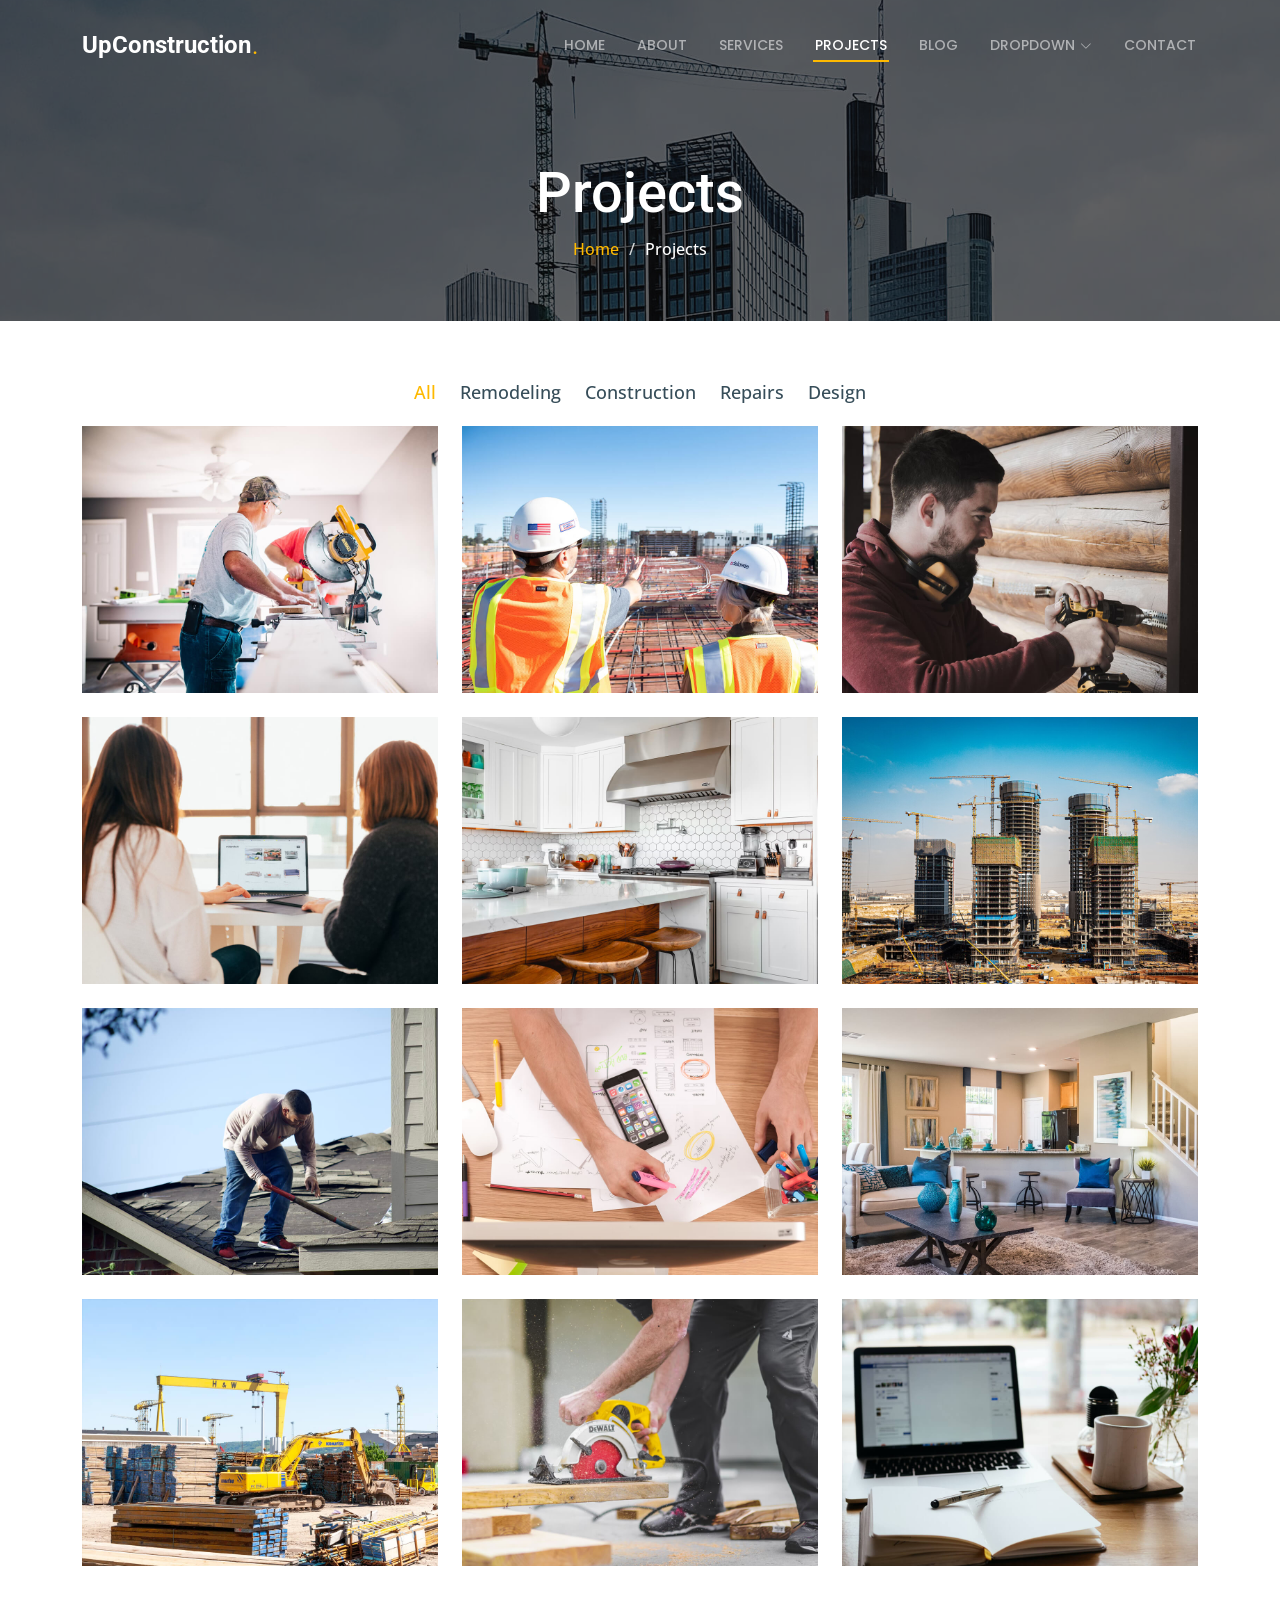
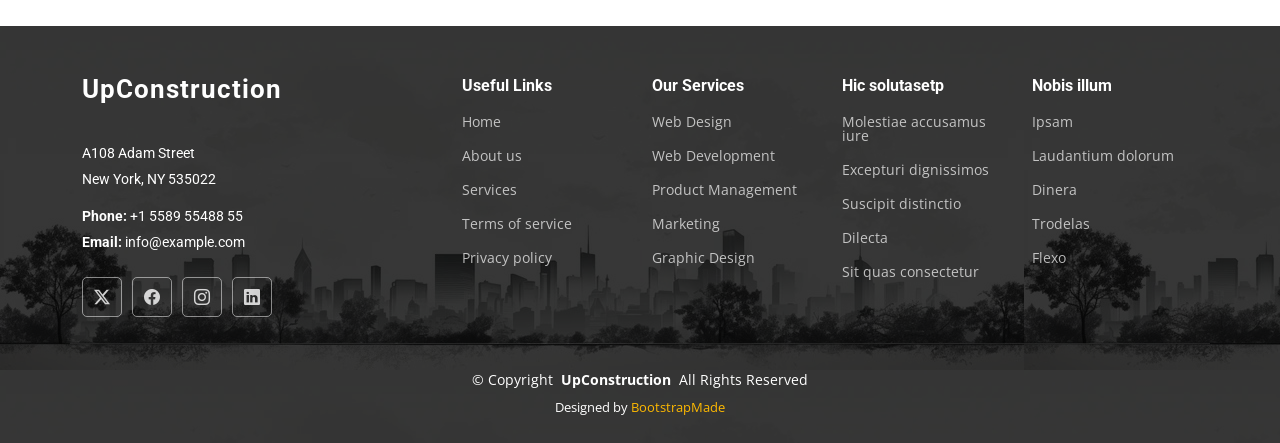
<file: projects.html>
<!DOCTYPE html>
<html lang="en">

<head>
  <meta charset="utf-8">
  <meta content="width=device-width, initial-scale=1.0" name="viewport">
  <title>Projects - UpConstruction Bootstrap Template</title>
  <meta name="description" content="">
  <meta name="keywords" content="">

  <!-- Favicons -->
  <link href="assets/img/favicon.png" rel="icon">
  <link href="assets/img/apple-touch-icon.png" rel="apple-touch-icon">

  <!-- Fonts -->
  <link href="https://fonts.googleapis.com" rel="preconnect">
  <link href="https://fonts.gstatic.com" rel="preconnect" crossorigin>
  <link href="https://fonts.googleapis.com/css2?family=Roboto:ital,wght@0,100;0,300;0,400;0,500;0,700;0,900;1,100;1,300;1,400;1,500;1,700;1,900&family=Open+Sans:ital,wght@0,300;0,400;0,500;0,600;0,700;0,800;1,300;1,400;1,500;1,600;1,700;1,800&family=Poppins:ital,wght@0,100;0,200;0,300;0,400;0,500;0,600;0,700;0,800;0,900;1,100;1,200;1,300;1,400;1,500;1,600;1,700;1,800;1,900&display=swap" rel="stylesheet">

  <!-- Vendor CSS Files -->
  <link href="assets/vendor/bootstrap/css/bootstrap.min.css" rel="stylesheet">
  <link href="assets/vendor/bootstrap-icons/bootstrap-icons.css" rel="stylesheet">
  <link href="assets/vendor/aos/aos.css" rel="stylesheet">
  <link href="assets/vendor/fontawesome-free/css/all.min.css" rel="stylesheet">
  <link href="assets/vendor/glightbox/css/glightbox.min.css" rel="stylesheet">
  <link href="assets/vendor/swiper/swiper-bundle.min.css" rel="stylesheet">

  <!-- Main CSS File -->
  <link href="assets/css/main.css" rel="stylesheet">

  <!-- =======================================================
  * Template Name: UpConstruction
  * Template URL: https://bootstrapmade.com/upconstruction-bootstrap-construction-website-template/
  * Updated: Aug 07 2024 with Bootstrap v5.3.3
  * Author: BootstrapMade.com
  * License: https://bootstrapmade.com/license/
  ======================================================== -->
</head>

<body class="projects-page">

  <header id="header" class="header d-flex align-items-center fixed-top">
    <div class="container-fluid container-xl position-relative d-flex align-items-center justify-content-between">

      <a href="index.html" class="logo d-flex align-items-center">
        <!-- Uncomment the line below if you also wish to use an image logo -->
        <!-- <img src="assets/img/logo.png" alt=""> -->
        <h1 class="sitename">UpConstruction</h1> <span>.</span>
      </a>

      <nav id="navmenu" class="navmenu">
        <ul>
          <li><a href="index.html">Home</a></li>
          <li><a href="about.html">About</a></li>
          <li><a href="services.html">Services</a></li>
          <li><a href="projects.html" class="active">Projects</a></li>
          <li><a href="blog.html">Blog</a></li>
          <li class="dropdown"><a href="#"><span>Dropdown</span> <i class="bi bi-chevron-down toggle-dropdown"></i></a>
            <ul>
              <li><a href="#">Dropdown 1</a></li>
              <li class="dropdown"><a href="#"><span>Deep Dropdown</span> <i class="bi bi-chevron-down toggle-dropdown"></i></a>
                <ul>
                  <li><a href="#">Deep Dropdown 1</a></li>
                  <li><a href="#">Deep Dropdown 2</a></li>
                  <li><a href="#">Deep Dropdown 3</a></li>
                  <li><a href="#">Deep Dropdown 4</a></li>
                  <li><a href="#">Deep Dropdown 5</a></li>
                </ul>
              </li>
              <li><a href="#">Dropdown 2</a></li>
              <li><a href="#">Dropdown 3</a></li>
              <li><a href="#">Dropdown 4</a></li>
            </ul>
          </li>
          <li><a href="contact.html">Contact</a></li>
        </ul>
        <i class="mobile-nav-toggle d-xl-none bi bi-list"></i>
      </nav>

    </div>
  </header>

  <main class="main">

    <!-- Page Title -->
    <div class="page-title dark-background" style="background-image: url(assets/img/page-title-bg.jpg);">
      <div class="container position-relative">
        <h1>Projects</h1>
        <nav class="breadcrumbs">
          <ol>
            <li><a href="index.html">Home</a></li>
            <li class="current">Projects</li>
          </ol>
        </nav>
      </div>
    </div><!-- End Page Title -->

    <!-- Projects Section -->
    <section id="projects" class="projects section">

      <div class="container">

        <div class="isotope-layout" data-default-filter="*" data-layout="masonry" data-sort="original-order">

          <ul class="portfolio-filters isotope-filters" data-aos="fade-up" data-aos-delay="100">
            <li data-filter="*" class="filter-active">All</li>
            <li data-filter=".filter-remodeling">Remodeling</li>
            <li data-filter=".filter-construction">Construction</li>
            <li data-filter=".filter-repairs">Repairs</li>
            <li data-filter=".filter-design">Design</li>
          </ul><!-- End Portfolio Filters -->

          <div class="row gy-4 isotope-container" data-aos="fade-up" data-aos-delay="200">

            <div class="col-lg-4 col-md-6 portfolio-item isotope-item filter-remodeling">
              <div class="portfolio-content h-100">
                <img src="assets/img/projects/remodeling-1.jpg" class="img-fluid" alt="">
                <div class="portfolio-info">
                  <h4>App 1</h4>
                  <p>Lorem ipsum, dolor sit amet consectetur</p>
                  <a href="assets/img/projects/remodeling-1.jpg" title="App 1" data-gallery="portfolio-gallery-app" class="glightbox preview-link"><i class="bi bi-zoom-in"></i></a>
                  <a href="project-details.html" title="More Details" class="details-link"><i class="bi bi-link-45deg"></i></a>
                </div>
              </div>
            </div><!-- End Portfolio Item -->

            <div class="col-lg-4 col-md-6 portfolio-item isotope-item filter-construction">
              <div class="portfolio-content h-100">
                <img src="assets/img/projects/construction-1.jpg" class="img-fluid" alt="">
                <div class="portfolio-info">
                  <h4>Product 1</h4>
                  <p>Lorem ipsum, dolor sit amet consectetur</p>
                  <a href="assets/img/projects/construction-1.jpg" title="Product 1" data-gallery="portfolio-gallery-product" class="glightbox preview-link"><i class="bi bi-zoom-in"></i></a>
                  <a href="project-details.html" title="More Details" class="details-link"><i class="bi bi-link-45deg"></i></a>
                </div>
              </div>
            </div><!-- End Portfolio Item -->

            <div class="col-lg-4 col-md-6 portfolio-item isotope-item filter-repairs">
              <div class="portfolio-content h-100">
                <img src="assets/img/projects/repairs-1.jpg" class="img-fluid" alt="">
                <div class="portfolio-info">
                  <h4>Branding 1</h4>
                  <p>Lorem ipsum, dolor sit amet consectetur</p>
                  <a href="assets/img/projects/repairs-1.jpg" title="Branding 1" data-gallery="portfolio-gallery-branding" class="glightbox preview-link"><i class="bi bi-zoom-in"></i></a>
                  <a href="project-details.html" title="More Details" class="details-link"><i class="bi bi-link-45deg"></i></a>
                </div>
              </div>
            </div><!-- End Portfolio Item -->

            <div class="col-lg-4 col-md-6 portfolio-item isotope-item filter-design">
              <div class="portfolio-content h-100">
                <img src="assets/img/projects/design-1.jpg" class="img-fluid" alt="">
                <div class="portfolio-info">
                  <h4>Books 1</h4>
                  <p>Lorem ipsum, dolor sit amet consectetur</p>
                  <a href="assets/img/projects/design-1.jpg" title="Branding 1" data-gallery="portfolio-gallery-book" class="glightbox preview-link"><i class="bi bi-zoom-in"></i></a>
                  <a href="project-details.html" title="More Details" class="details-link"><i class="bi bi-link-45deg"></i></a>
                </div>
              </div>
            </div><!-- End Portfolio Item -->

            <div class="col-lg-4 col-md-6 portfolio-item isotope-item filter-remodeling">
              <div class="portfolio-content h-100">
                <img src="assets/img/projects/remodeling-2.jpg" class="img-fluid" alt="">
                <div class="portfolio-info">
                  <h4>App 2</h4>
                  <p>Lorem ipsum, dolor sit amet consectetur</p>
                  <a href="assets/img/projects/remodeling-2.jpg" title="App 2" data-gallery="portfolio-gallery-app" class="glightbox preview-link"><i class="bi bi-zoom-in"></i></a>
                  <a href="project-details.html" title="More Details" class="details-link"><i class="bi bi-link-45deg"></i></a>
                </div>
              </div>
            </div><!-- End Portfolio Item -->

            <div class="col-lg-4 col-md-6 portfolio-item isotope-item filter-construction">
              <div class="portfolio-content h-100">
                <img src="assets/img/projects/construction-2.jpg" class="img-fluid" alt="">
                <div class="portfolio-info">
                  <h4>Product 2</h4>
                  <p>Lorem ipsum, dolor sit amet consectetur</p>
                  <a href="assets/img/projects/construction-2.jpg" title="Product 2" data-gallery="portfolio-gallery-product" class="glightbox preview-link"><i class="bi bi-zoom-in"></i></a>
                  <a href="project-details.html" title="More Details" class="details-link"><i class="bi bi-link-45deg"></i></a>
                </div>
              </div>
            </div><!-- End Portfolio Item -->

            <div class="col-lg-4 col-md-6 portfolio-item isotope-item filter-repairs">
              <div class="portfolio-content h-100">
                <img src="assets/img/projects/repairs-2.jpg" class="img-fluid" alt="">
                <div class="portfolio-info">
                  <h4>Branding 2</h4>
                  <p>Lorem ipsum, dolor sit amet consectetur</p>
                  <a href="assets/img/projects/repairs-2.jpg" title="Branding 2" data-gallery="portfolio-gallery-branding" class="glightbox preview-link"><i class="bi bi-zoom-in"></i></a>
                  <a href="project-details.html" title="More Details" class="details-link"><i class="bi bi-link-45deg"></i></a>
                </div>
              </div>
            </div><!-- End Portfolio Item -->

            <div class="col-lg-4 col-md-6 portfolio-item isotope-item filter-design">
              <div class="portfolio-content h-100">
                <img src="assets/img/projects/design-2.jpg" class="img-fluid" alt="">
                <div class="portfolio-info">
                  <h4>Books 2</h4>
                  <p>Lorem ipsum, dolor sit amet consectetur</p>
                  <a href="assets/img/projects/design-2.jpg" title="Branding 2" data-gallery="portfolio-gallery-book" class="glightbox preview-link"><i class="bi bi-zoom-in"></i></a>
                  <a href="project-details.html" title="More Details" class="details-link"><i class="bi bi-link-45deg"></i></a>
                </div>
              </div>
            </div><!-- End Portfolio Item -->

            <div class="col-lg-4 col-md-6 portfolio-item isotope-item filter-remodeling">
              <div class="portfolio-content h-100">
                <img src="assets/img/projects/remodeling-3.jpg" class="img-fluid" alt="">
                <div class="portfolio-info">
                  <h4>App 3</h4>
                  <p>Lorem ipsum, dolor sit amet consectetur</p>
                  <a href="assets/img/projects/remodeling-3.jpg" title="App 3" data-gallery="portfolio-gallery-app" class="glightbox preview-link"><i class="bi bi-zoom-in"></i></a>
                  <a href="project-details.html" title="More Details" class="details-link"><i class="bi bi-link-45deg"></i></a>
                </div>
              </div>
            </div><!-- End Portfolio Item -->

            <div class="col-lg-4 col-md-6 portfolio-item isotope-item filter-construction">
              <div class="portfolio-content h-100">
                <img src="assets/img/projects/construction-3.jpg" class="img-fluid" alt="">
                <div class="portfolio-info">
                  <h4>Product 3</h4>
                  <p>Lorem ipsum, dolor sit amet consectetur</p>
                  <a href="assets/img/projects/construction-3.jpg" title="Product 3" data-gallery="portfolio-gallery-product" class="glightbox preview-link"><i class="bi bi-zoom-in"></i></a>
                  <a href="project-details.html" title="More Details" class="details-link"><i class="bi bi-link-45deg"></i></a>
                </div>
              </div>
            </div><!-- End Portfolio Item -->

            <div class="col-lg-4 col-md-6 portfolio-item isotope-item filter-repairs">
              <div class="portfolio-content h-100">
                <img src="assets/img/projects/repairs-3.jpg" class="img-fluid" alt="">
                <div class="portfolio-info">
                  <h4>Branding 3</h4>
                  <p>Lorem ipsum, dolor sit amet consectetur</p>
                  <a href="assets/img/projects/repairs-3.jpg" title="Branding 2" data-gallery="portfolio-gallery-branding" class="glightbox preview-link"><i class="bi bi-zoom-in"></i></a>
                  <a href="project-details.html" title="More Details" class="details-link"><i class="bi bi-link-45deg"></i></a>
                </div>
              </div>
            </div><!-- End Portfolio Item -->

            <div class="col-lg-4 col-md-6 portfolio-item isotope-item filter-design">
              <div class="portfolio-content h-100">
                <img src="assets/img/projects/design-3.jpg" class="img-fluid" alt="">
                <div class="portfolio-info">
                  <h4>Books 3</h4>
                  <p>Lorem ipsum, dolor sit amet consectetur</p>
                  <a href="assets/img/projects/design-3.jpg" title="Branding 3" data-gallery="portfolio-gallery-book" class="glightbox preview-link"><i class="bi bi-zoom-in"></i></a>
                  <a href="project-details.html" title="More Details" class="details-link"><i class="bi bi-link-45deg"></i></a>
                </div>
              </div>
            </div><!-- End Portfolio Item -->

          </div><!-- End Portfolio Container -->

        </div>

      </div>

    </section><!-- /Projects Section -->

  </main>

  <footer id="footer" class="footer dark-background">

    <div class="container footer-top">
      <div class="row gy-4">
        <div class="col-lg-4 col-md-6 footer-about">
          <a href="index.html" class="logo d-flex align-items-center">
            <span class="sitename">UpConstruction</span>
          </a>
          <div class="footer-contact pt-3">
            <p>A108 Adam Street</p>
            <p>New York, NY 535022</p>
            <p class="mt-3"><strong>Phone:</strong> <span>+1 5589 55488 55</span></p>
            <p><strong>Email:</strong> <span>info@example.com</span></p>
          </div>
          <div class="social-links d-flex mt-4">
            <a href=""><i class="bi bi-twitter-x"></i></a>
            <a href=""><i class="bi bi-facebook"></i></a>
            <a href=""><i class="bi bi-instagram"></i></a>
            <a href=""><i class="bi bi-linkedin"></i></a>
          </div>
        </div>

        <div class="col-lg-2 col-md-3 footer-links">
          <h4>Useful Links</h4>
          <ul>
            <li><a href="#">Home</a></li>
            <li><a href="#">About us</a></li>
            <li><a href="#">Services</a></li>
            <li><a href="#">Terms of service</a></li>
            <li><a href="#">Privacy policy</a></li>
          </ul>
        </div>

        <div class="col-lg-2 col-md-3 footer-links">
          <h4>Our Services</h4>
          <ul>
            <li><a href="#">Web Design</a></li>
            <li><a href="#">Web Development</a></li>
            <li><a href="#">Product Management</a></li>
            <li><a href="#">Marketing</a></li>
            <li><a href="#">Graphic Design</a></li>
          </ul>
        </div>

        <div class="col-lg-2 col-md-3 footer-links">
          <h4>Hic solutasetp</h4>
          <ul>
            <li><a href="#">Molestiae accusamus iure</a></li>
            <li><a href="#">Excepturi dignissimos</a></li>
            <li><a href="#">Suscipit distinctio</a></li>
            <li><a href="#">Dilecta</a></li>
            <li><a href="#">Sit quas consectetur</a></li>
          </ul>
        </div>

        <div class="col-lg-2 col-md-3 footer-links">
          <h4>Nobis illum</h4>
          <ul>
            <li><a href="#">Ipsam</a></li>
            <li><a href="#">Laudantium dolorum</a></li>
            <li><a href="#">Dinera</a></li>
            <li><a href="#">Trodelas</a></li>
            <li><a href="#">Flexo</a></li>
          </ul>
        </div>

      </div>
    </div>

    <div class="container copyright text-center mt-4">
      <p>© <span>Copyright</span> <strong class="px-1 sitename">UpConstruction</strong> <span>All Rights Reserved</span></p>
      <div class="credits">
        <!-- All the links in the footer should remain intact. -->
        <!-- You can delete the links only if you've purchased the pro version. -->
        <!-- Licensing information: https://bootstrapmade.com/license/ -->
        <!-- Purchase the pro version with working PHP/AJAX contact form: [buy-url] -->
        Designed by <a href="https://bootstrapmade.com/">BootstrapMade</a>
      </div>
    </div>

  </footer>

  <!-- Scroll Top -->
  <a href="#" id="scroll-top" class="scroll-top d-flex align-items-center justify-content-center"><i class="bi bi-arrow-up-short"></i></a>

  <!-- Preloader -->
  <div id="preloader"></div>

  <!-- Vendor JS Files -->
  <script src="assets/vendor/bootstrap/js/bootstrap.bundle.min.js"></script>
  <script src="assets/vendor/php-email-form/validate.js"></script>
  <script src="assets/vendor/aos/aos.js"></script>
  <script src="assets/vendor/glightbox/js/glightbox.min.js"></script>
  <script src="assets/vendor/imagesloaded/imagesloaded.pkgd.min.js"></script>
  <script src="assets/vendor/isotope-layout/isotope.pkgd.min.js"></script>
  <script src="assets/vendor/swiper/swiper-bundle.min.js"></script>
  <script src="assets/vendor/purecounter/purecounter_vanilla.js"></script>

  <!-- Main JS File -->
  <script src="assets/js/main.js"></script>

</body>

</html>
</file>
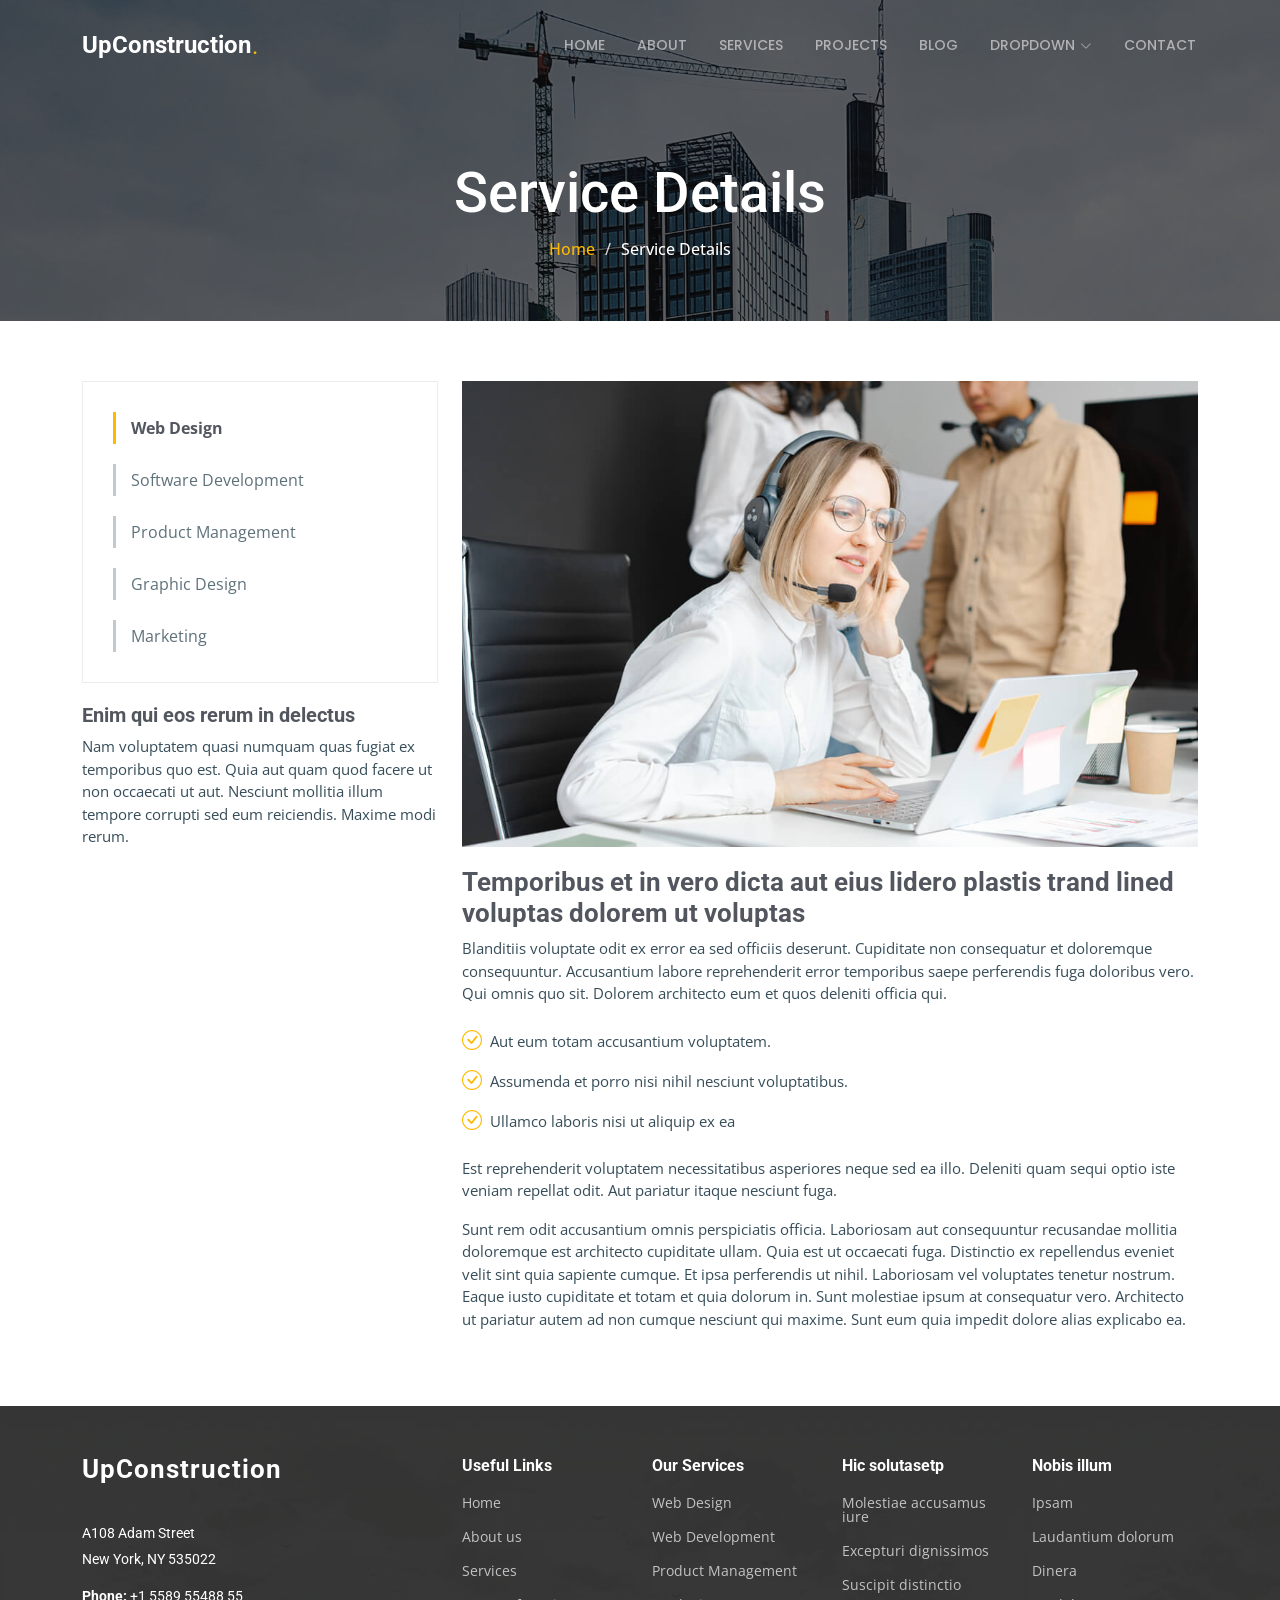
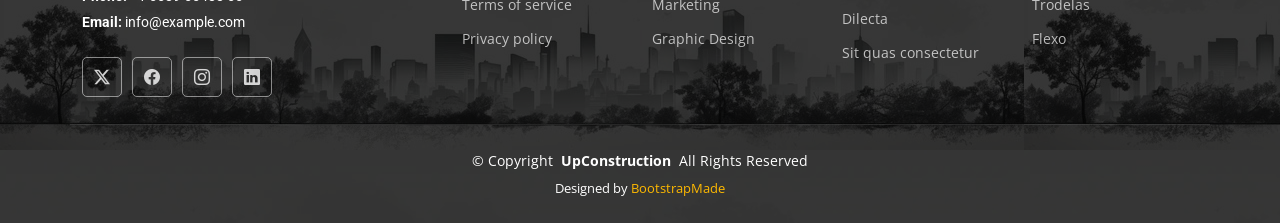
<file: service-details.html>
<!DOCTYPE html>
<html lang="en">

<head>
  <meta charset="utf-8">
  <meta content="width=device-width, initial-scale=1.0" name="viewport">
  <title>Service Details - UpConstruction Bootstrap Template</title>
  <meta name="description" content="">
  <meta name="keywords" content="">

  <!-- Favicons -->
  <link href="assets/img/favicon.png" rel="icon">
  <link href="assets/img/apple-touch-icon.png" rel="apple-touch-icon">

  <!-- Fonts -->
  <link href="https://fonts.googleapis.com" rel="preconnect">
  <link href="https://fonts.gstatic.com" rel="preconnect" crossorigin>
  <link href="https://fonts.googleapis.com/css2?family=Roboto:ital,wght@0,100;0,300;0,400;0,500;0,700;0,900;1,100;1,300;1,400;1,500;1,700;1,900&family=Open+Sans:ital,wght@0,300;0,400;0,500;0,600;0,700;0,800;1,300;1,400;1,500;1,600;1,700;1,800&family=Poppins:ital,wght@0,100;0,200;0,300;0,400;0,500;0,600;0,700;0,800;0,900;1,100;1,200;1,300;1,400;1,500;1,600;1,700;1,800;1,900&display=swap" rel="stylesheet">

  <!-- Vendor CSS Files -->
  <link href="assets/vendor/bootstrap/css/bootstrap.min.css" rel="stylesheet">
  <link href="assets/vendor/bootstrap-icons/bootstrap-icons.css" rel="stylesheet">
  <link href="assets/vendor/aos/aos.css" rel="stylesheet">
  <link href="assets/vendor/fontawesome-free/css/all.min.css" rel="stylesheet">
  <link href="assets/vendor/glightbox/css/glightbox.min.css" rel="stylesheet">
  <link href="assets/vendor/swiper/swiper-bundle.min.css" rel="stylesheet">

  <!-- Main CSS File -->
  <link href="assets/css/main.css" rel="stylesheet">

  <!-- =======================================================
  * Template Name: UpConstruction
  * Template URL: https://bootstrapmade.com/upconstruction-bootstrap-construction-website-template/
  * Updated: Aug 07 2024 with Bootstrap v5.3.3
  * Author: BootstrapMade.com
  * License: https://bootstrapmade.com/license/
  ======================================================== -->
</head>

<body class="service-details-page">

  <header id="header" class="header d-flex align-items-center fixed-top">
    <div class="container-fluid container-xl position-relative d-flex align-items-center justify-content-between">

      <a href="index.html" class="logo d-flex align-items-center">
        <!-- Uncomment the line below if you also wish to use an image logo -->
        <!-- <img src="assets/img/logo.png" alt=""> -->
        <h1 class="sitename">UpConstruction</h1> <span>.</span>
      </a>

      <nav id="navmenu" class="navmenu">
        <ul>
          <li><a href="index.html">Home</a></li>
          <li><a href="about.html">About</a></li>
          <li><a href="services.html">Services</a></li>
          <li><a href="projects.html">Projects</a></li>
          <li><a href="blog.html">Blog</a></li>
          <li class="dropdown"><a href="#"><span>Dropdown</span> <i class="bi bi-chevron-down toggle-dropdown"></i></a>
            <ul>
              <li><a href="#">Dropdown 1</a></li>
              <li class="dropdown"><a href="#"><span>Deep Dropdown</span> <i class="bi bi-chevron-down toggle-dropdown"></i></a>
                <ul>
                  <li><a href="#">Deep Dropdown 1</a></li>
                  <li><a href="#">Deep Dropdown 2</a></li>
                  <li><a href="#">Deep Dropdown 3</a></li>
                  <li><a href="#">Deep Dropdown 4</a></li>
                  <li><a href="#">Deep Dropdown 5</a></li>
                </ul>
              </li>
              <li><a href="#">Dropdown 2</a></li>
              <li><a href="#">Dropdown 3</a></li>
              <li><a href="#">Dropdown 4</a></li>
            </ul>
          </li>
          <li><a href="contact.html">Contact</a></li>
        </ul>
        <i class="mobile-nav-toggle d-xl-none bi bi-list"></i>
      </nav>

    </div>
  </header>

  <main class="main">

    <!-- Page Title -->
    <div class="page-title dark-background" style="background-image: url(assets/img/page-title-bg.jpg);">
      <div class="container position-relative">
        <h1>Service Details</h1>
        <nav class="breadcrumbs">
          <ol>
            <li><a href="index.html">Home</a></li>
            <li class="current">Service Details</li>
          </ol>
        </nav>
      </div>
    </div><!-- End Page Title -->

    <!-- Service Details Section -->
    <section id="service-details" class="service-details section">

      <div class="container">

        <div class="row gy-4">

          <div class="col-lg-4" data-aos="fade-up" data-aos-delay="100">
            <div class="services-list">
              <a href="#" class="active">Web Design</a>
              <a href="#">Software Development</a>
              <a href="#">Product Management</a>
              <a href="#">Graphic Design</a>
              <a href="#">Marketing</a>
            </div>

            <h4>Enim qui eos rerum in delectus</h4>
            <p>Nam voluptatem quasi numquam quas fugiat ex temporibus quo est. Quia aut quam quod facere ut non occaecati ut aut. Nesciunt mollitia illum tempore corrupti sed eum reiciendis. Maxime modi rerum.</p>
          </div>

          <div class="col-lg-8" data-aos="fade-up" data-aos-delay="200">
            <img src="assets/img/services.jpg" alt="" class="img-fluid services-img">
            <h3>Temporibus et in vero dicta aut eius lidero plastis trand lined voluptas dolorem ut voluptas</h3>
            <p>
              Blanditiis voluptate odit ex error ea sed officiis deserunt. Cupiditate non consequatur et doloremque consequuntur. Accusantium labore reprehenderit error temporibus saepe perferendis fuga doloribus vero. Qui omnis quo sit. Dolorem architecto eum et quos deleniti officia qui.
            </p>
            <ul>
              <li><i class="bi bi-check-circle"></i> <span>Aut eum totam accusantium voluptatem.</span></li>
              <li><i class="bi bi-check-circle"></i> <span>Assumenda et porro nisi nihil nesciunt voluptatibus.</span></li>
              <li><i class="bi bi-check-circle"></i> <span>Ullamco laboris nisi ut aliquip ex ea</span></li>
            </ul>
            <p>
              Est reprehenderit voluptatem necessitatibus asperiores neque sed ea illo. Deleniti quam sequi optio iste veniam repellat odit. Aut pariatur itaque nesciunt fuga.
            </p>
            <p>
              Sunt rem odit accusantium omnis perspiciatis officia. Laboriosam aut consequuntur recusandae mollitia doloremque est architecto cupiditate ullam. Quia est ut occaecati fuga. Distinctio ex repellendus eveniet velit sint quia sapiente cumque. Et ipsa perferendis ut nihil. Laboriosam vel voluptates tenetur nostrum. Eaque iusto cupiditate et totam et quia dolorum in. Sunt molestiae ipsum at consequatur vero. Architecto ut pariatur autem ad non cumque nesciunt qui maxime. Sunt eum quia impedit dolore alias explicabo ea.
            </p>
          </div>

        </div>

      </div>

    </section><!-- /Service Details Section -->

  </main>

  <footer id="footer" class="footer dark-background">

    <div class="container footer-top">
      <div class="row gy-4">
        <div class="col-lg-4 col-md-6 footer-about">
          <a href="index.html" class="logo d-flex align-items-center">
            <span class="sitename">UpConstruction</span>
          </a>
          <div class="footer-contact pt-3">
            <p>A108 Adam Street</p>
            <p>New York, NY 535022</p>
            <p class="mt-3"><strong>Phone:</strong> <span>+1 5589 55488 55</span></p>
            <p><strong>Email:</strong> <span>info@example.com</span></p>
          </div>
          <div class="social-links d-flex mt-4">
            <a href=""><i class="bi bi-twitter-x"></i></a>
            <a href=""><i class="bi bi-facebook"></i></a>
            <a href=""><i class="bi bi-instagram"></i></a>
            <a href=""><i class="bi bi-linkedin"></i></a>
          </div>
        </div>

        <div class="col-lg-2 col-md-3 footer-links">
          <h4>Useful Links</h4>
          <ul>
            <li><a href="#">Home</a></li>
            <li><a href="#">About us</a></li>
            <li><a href="#">Services</a></li>
            <li><a href="#">Terms of service</a></li>
            <li><a href="#">Privacy policy</a></li>
          </ul>
        </div>

        <div class="col-lg-2 col-md-3 footer-links">
          <h4>Our Services</h4>
          <ul>
            <li><a href="#">Web Design</a></li>
            <li><a href="#">Web Development</a></li>
            <li><a href="#">Product Management</a></li>
            <li><a href="#">Marketing</a></li>
            <li><a href="#">Graphic Design</a></li>
          </ul>
        </div>

        <div class="col-lg-2 col-md-3 footer-links">
          <h4>Hic solutasetp</h4>
          <ul>
            <li><a href="#">Molestiae accusamus iure</a></li>
            <li><a href="#">Excepturi dignissimos</a></li>
            <li><a href="#">Suscipit distinctio</a></li>
            <li><a href="#">Dilecta</a></li>
            <li><a href="#">Sit quas consectetur</a></li>
          </ul>
        </div>

        <div class="col-lg-2 col-md-3 footer-links">
          <h4>Nobis illum</h4>
          <ul>
            <li><a href="#">Ipsam</a></li>
            <li><a href="#">Laudantium dolorum</a></li>
            <li><a href="#">Dinera</a></li>
            <li><a href="#">Trodelas</a></li>
            <li><a href="#">Flexo</a></li>
          </ul>
        </div>

      </div>
    </div>

    <div class="container copyright text-center mt-4">
      <p>© <span>Copyright</span> <strong class="px-1 sitename">UpConstruction</strong> <span>All Rights Reserved</span></p>
      <div class="credits">
        <!-- All the links in the footer should remain intact. -->
        <!-- You can delete the links only if you've purchased the pro version. -->
        <!-- Licensing information: https://bootstrapmade.com/license/ -->
        <!-- Purchase the pro version with working PHP/AJAX contact form: [buy-url] -->
        Designed by <a href="https://bootstrapmade.com/">BootstrapMade</a>
      </div>
    </div>

  </footer>

  <!-- Scroll Top -->
  <a href="#" id="scroll-top" class="scroll-top d-flex align-items-center justify-content-center"><i class="bi bi-arrow-up-short"></i></a>

  <!-- Preloader -->
  <div id="preloader"></div>

  <!-- Vendor JS Files -->
  <script src="assets/vendor/bootstrap/js/bootstrap.bundle.min.js"></script>
  <script src="assets/vendor/php-email-form/validate.js"></script>
  <script src="assets/vendor/aos/aos.js"></script>
  <script src="assets/vendor/glightbox/js/glightbox.min.js"></script>
  <script src="assets/vendor/imagesloaded/imagesloaded.pkgd.min.js"></script>
  <script src="assets/vendor/isotope-layout/isotope.pkgd.min.js"></script>
  <script src="assets/vendor/swiper/swiper-bundle.min.js"></script>
  <script src="assets/vendor/purecounter/purecounter_vanilla.js"></script>

  <!-- Main JS File -->
  <script src="assets/js/main.js"></script>

</body>

</html>
</file>
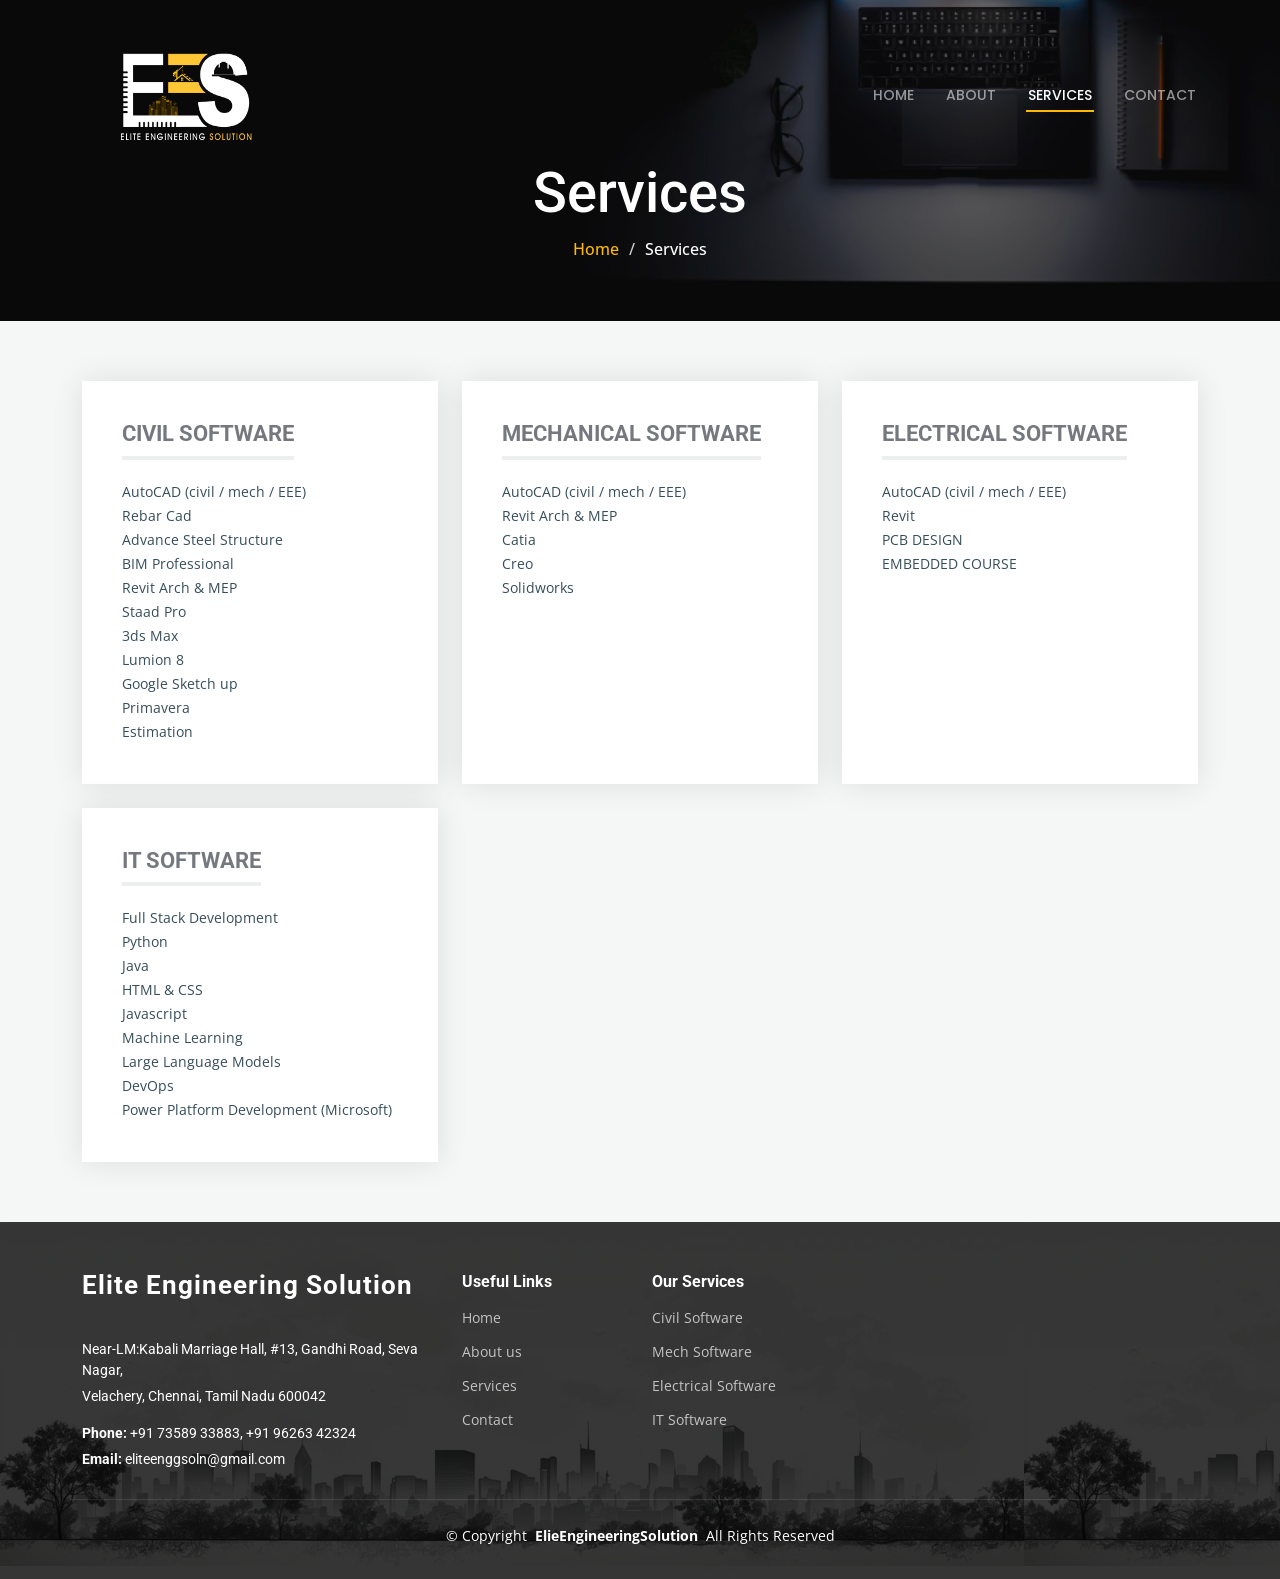
<file: services.html>
<!DOCTYPE html>
<html lang="en">

<head>
  <meta charset="utf-8">
  <meta content="width=device-width, initial-scale=1.0" name="viewport">
  <title>Elie Engineering Solution</title>
  <meta name="description" content="">
  <meta name="keywords" content="">

  <!-- Favicons -->
  <link href="assets/img/favicon.png" rel="icon">
  <link href="assets/img/apple-touch-icon.png" rel="apple-touch-icon">

  <!-- Fonts -->
  <link href="https://fonts.googleapis.com" rel="preconnect">
  <link href="https://fonts.gstatic.com" rel="preconnect" crossorigin>
  <link href="https://fonts.googleapis.com/css2?family=Roboto:ital,wght@0,100;0,300;0,400;0,500;0,700;0,900;1,100;1,300;1,400;1,500;1,700;1,900&family=Open+Sans:ital,wght@0,300;0,400;0,500;0,600;0,700;0,800;1,300;1,400;1,500;1,600;1,700;1,800&family=Poppins:ital,wght@0,100;0,200;0,300;0,400;0,500;0,600;0,700;0,800;0,900;1,100;1,200;1,300;1,400;1,500;1,600;1,700;1,800;1,900&display=swap" rel="stylesheet">

  <!-- Vendor CSS Files -->
  <link href="assets/vendor/bootstrap/css/bootstrap.min.css" rel="stylesheet">
  <link href="assets/vendor/bootstrap-icons/bootstrap-icons.css" rel="stylesheet">
  <link href="assets/vendor/aos/aos.css" rel="stylesheet">
  <link href="assets/vendor/fontawesome-free/css/all.min.css" rel="stylesheet">
  <link href="assets/vendor/glightbox/css/glightbox.min.css" rel="stylesheet">
  <link href="assets/vendor/swiper/swiper-bundle.min.css" rel="stylesheet">

  <!-- Main CSS File -->
  <link href="assets/css/main.css" rel="stylesheet">

  <!-- =======================================================
  * Template Name: UpConstruction
  * Template URL: https://bootstrapmade.com/upconstruction-bootstrap-construction-website-template/
  * Updated: Aug 07 2024 with Bootstrap v5.3.3
  * Author: BootstrapMade.com
  * License: https://bootstrapmade.com/license/
  ======================================================== -->
</head>

<body class="services-page">

  <header id="header" class="header d-flex align-items-center fixed-top">
    <div class="container-fluid container-xl position-relative d-flex align-items-center justify-content-between">

      <a href="index.html" class="">
        <!-- Uncomment the line below if you also wish to use an image logo -->
        <!-- <img src="assets/img/logo.png" alt=""> -->
        <img src="Images/logo-1.png" alt="" style="width: 200px; height:150px !important;">
      </a>

      <nav id="navmenu" class="navmenu">
        <ul>
          <li><a href="index.html">Home</a></li>
          <li><a href="about.html">About</a></li>
          <li><a href="services.html" class="active">Services</a></li>
          <li><a href="contact.html">Contact</a></li>
        </ul>
        <i class="mobile-nav-toggle d-xl-none bi bi-list"></i>
      </nav>

    </div>
  </header>

  <main class="main">

    <!-- Page Title -->
    <div class="page-title dark-background" style="background-image: url(assets/img/ab.jpg);">
      <div class="container position-relative">
        <h1>Services</h1>
        <nav class="breadcrumbs">
          <ol>
            <li><a href="index.html">Home</a></li>
            <li class="current">Services</li>
          </ol>
        </nav>
      </div>
    </div><!-- End Page Title -->

    <!-- Services Section -->
    <section id="services" class="services section light-background">

      <div class="container">

        <div class="row gy-4">

          <div class="col-lg-4 col-md-6" data-aos="fade-up" data-aos-delay="100">
            <div class="service-item  position-relative">
              <!-- <div class="icon">
                <i class="fa-solid fa-mountain-city"></i>
              </div> -->
              <h3>CIVIL SOFTWARE</h3>
              <p>AutoCAD (civil / mech / EEE)</p>
              <p>Rebar Cad</p>
              <p>Advance Steel Structure</p>              
              <p>BIM Professional</p>              
              <p>Revit Arch & MEP</p>              
              <p>Staad Pro</p>              
              <p>3ds Max</p>              
              <p>Lumion 8</p>              
              <p>Google Sketch up</p>              
              <p>Primavera</p>              
              <p>Estimation</p>                            
              <!-- <a href="#" class="readmore stretched-link">Read more <i class="bi bi-arrow-right"></i></a> -->
            </div>
          </div>

          <div class="col-lg-4 col-md-6" data-aos="fade-up" data-aos-delay="200">
            <div class="service-item position-relative">
              <!-- <div class="icon">
                <i class="fa-solid fa-arrow-up-from-ground-water"></i>
              </div> -->
              <h3>MECHANICAL SOFTWARE</h3>
              <p>AutoCAD (civil / mech / EEE)</p>
              <p>Revit Arch & MEP</p>
              <p>Catia</p>
              <p>Creo</p>
              <p>Solidworks</p>
              <!-- <a href="#" class="readmore stretched-link">Read more <i class="bi bi-arrow-right"></i></a> -->
            </div>
          </div><!-- End Service Item -->

          <div class="col-lg-4 col-md-6" data-aos="fade-up" data-aos-delay="300">
            <div class="service-item position-relative">
              <!-- <div class="icon">
                <i class="fa-solid fa-compass-drafting"></i>
              </div> -->
              <h3>ELECTRICAL SOFTWARE</h3>
              <p>AutoCAD (civil / mech / EEE)</p>
              <p>Revit</p>
              <p>PCB DESIGN</p>
              <p>EMBEDDED COURSE</p>
              <!-- <a href="#" class="readmore stretched-link">Read more <i class="bi bi-arrow-right"></i></a> -->
            </div>
          </div><!-- End Service Item -->

          <div class="col-lg-4 col-md-6" data-aos="fade-up" data-aos-delay="400">
            <div class="service-item position-relative">
              <!-- <div class="icon">
                <i class="fa-solid fa-trowel-bricks"></i>
              </div> -->
              <h3>IT SOFTWARE</h3>
              <p>Full Stack Development</p>
              <p>Python</p>
              <p>Java</p>
              <p>HTML & CSS</p>
              <p>Javascript</p>
              <p>Machine Learning</p>
              <p>Large Language Models</p>
              <p>DevOps</p>
              <p>Power Platform Development (Microsoft)</p>
              <!-- <a href="#" class="readmore stretched-link">Read more <i class="bi bi-arrow-right"></i></a> -->
            </div>
          </div>

          <!-- <div class="col-lg-4 col-md-6" data-aos="fade-up" data-aos-delay="500">
            <div class="service-item position-relative">
              <div class="icon">
                <i class="fa-solid fa-helmet-safety"></i>
              </div>
              <h3>Velit Doloremque</h3>
              <p>Cumque et suscipit saepe. Est maiores autem enim facilis ut aut ipsam corporis aut. Sed animi at autem alias eius labore.</p>
              <a href="#" class="readmore stretched-link">Read more <i class="bi bi-arrow-right"></i></a>
            </div>
          </div>

          <div class="col-lg-4 col-md-6" data-aos="fade-up" data-aos-delay="600">
            <div class="service-item position-relative">
              <div class="icon">
                <i class="fa-solid fa-arrow-up-from-ground-water"></i>
              </div>
              <h3>Dolori Architecto</h3>
              <p>Hic molestias ea quibusdam eos. Fugiat enim doloremque aut neque non et debitis iure. Corrupti recusandae ducimus enim.</p>
              <a href="#" class="readmore stretched-link">Read more <i class="bi bi-arrow-right"></i></a>
            </div>
          </div> -->

        </div>

      </div>

    </section><!-- /Services Section -->

    <!-- Features Cards Section -->
    <!-- <section id="features-cards" class="features-cards section">

      <div class="container">

        <div class="row gy-4">

          <div class="col-lg-3 col-md-6" data-aos="fade-up" data-aos-delay="100">
            <h3>Quasi eaque omnis</h3>
            <p>Eius non minus autem soluta ut ui labore omnis quisquam corrupti autem odit voluptas quos commodi magnam occaecati.</p>
            <ul class="list-unstyled">
              <li><i class="bi bi-check2"></i> <span>Ullamco laboris nisi ut aliquip</span></li>
              <li><i class="bi bi-check2"></i> <span>Duis aute irure dolor in reprehenderit</span></li>
              <li><i class="bi bi-check2"></i> <span>Ullamco laboris nisi ut aliquip ex ea</span></li>
            </ul>
          </div>

          <div class="col-lg-3 col-md-6" data-aos="fade-up" data-aos-delay="200">
            <h3>Et nemo dolores consectetur</h3>
            <p>Ducimus ea quam et occaecati est. Temporibus in soluta labore voluptates aut. Et sit soluta non repellat sed quia dire plovers tradoria</p>

            <ul class="list-unstyled">
              <li><i class="bi bi-check2"></i> <span>Enim temporibus maiores eligendi</span></li>
              <li><i class="bi bi-check2"></i> <span>Ut maxime ut quibusdam quam qui</span></li>
              <li><i class="bi bi-check2"></i> <span>Officiis aspernatur in officiis</span></li>
            </ul>
          </div>

          <div class="col-lg-3 col-md-6" data-aos="fade-up" data-aos-delay="300">
            <h3>Staque laboriosam modi</h3>
            <p>Velit eos error et dolor omnis voluptates nobis tenetur sed enim nihil vero qui suscipit ipsum at magni. Ipsa architecto consequatur aliquam</p>
            <ul class="list-unstyled">
              <li><i class="bi bi-check2"></i> <span>Quis voluptates laboriosam numquam</span></li>
              <li><i class="bi bi-check2"></i> <span>Debitis eos est est corrupti</span></li>
            </ul>
          </div>
          <div class="col-lg-3 col-md-6" data-aos="fade-up" data-aos-delay="400">
            <h3>Dignissimos suscipit iste</h3>
            <p>Molestiae occaecati assumenda quia saepe nobis recusandae at dicta ducimus sequi numquam commodi est in consequatur ea magnam quia itaque</p>
            <ul class="list-unstyled">
              <li><i class="bi bi-check2"></i> <span>Veritatis qui reprehenderit quis</span></li>
              <li><i class="bi bi-check2"></i> <span>Accusantium vel numquam sunt minus</span></li>
              <li><i class="bi bi-check2"></i> <span>Voluptatem pariatur est sationem</span></li>
            </ul>
          </div>

        </div>

      </div>

    </section> -->

    <!-- Alt Services 2 Section -->
    <!-- <section id="alt-services-2" class="alt-services-2 section">

      <div class="container">

        <div class="row justify-content-around gy-4">

          <div class="col-lg-6 d-flex flex-column justify-content-center order-2 order-lg-1" data-aos="fade-up" data-aos-delay="100">
            <h3>Enim quis est voluptatibus aliquid consequatur</h3>
            <p>Esse voluptas cumque vel exercitationem. Reiciendis est hic accusamus. Non ipsam et sed minima temporibus laudantium. Soluta voluptate sed facere corporis dolores excepturi</p>

            <div class="row">

              <div class="col-lg-6 icon-box d-flex">
                <i class="bi bi-easel flex-shrink-0"></i>
                <div>
                  <h4>Lorem Ipsum</h4>
                  <p>Voluptatum deleniti atque corrupti quos dolores et quas molestias </p>
                </div>
              </div>

              <div class="col-lg-6 icon-box d-flex">
                <i class="bi bi-patch-check flex-shrink-0"></i>
                <div>
                  <h4>Nemo Enim</h4>
                  <p>At vero eos et accusamus et iusto odio dignissimos ducimus qui blanditiise</p>
                </div>
              </div>

              <div class="col-lg-6 icon-box d-flex">
                <i class="bi bi-brightness-high flex-shrink-0"></i>
                <div>
                  <h4>Dine Pad</h4>
                  <p>Explicabo est voluptatum asperiores consequatur magnam. Et veritatis odit</p>
                </div>
              </div>

              <div class="col-lg-6 icon-box d-flex">
                <i class="bi bi-brightness-high flex-shrink-0"></i>
                <div>
                  <h4>Tride clov</h4>
                  <p>Est voluptatem labore deleniti quis a delectus et. Saepe dolorem libero sit</p>
                </div>
              </div>

            </div>

          </div>

          <div class="features-image col-lg-5 order-1 order-lg-2" data-aos="fade-up" data-aos-delay="200">
            <img src="assets/img/features-3-2.jpg" alt="">
          </div>

        </div>

      </div>

    </section> -->

    
    <!-- <section id="testimonials" class="testimonials section">

      <div class="container" data-aos="fade-up" data-aos-delay="100">

        <div class="swiper init-swiper">
          <script type="application/json" class="swiper-config">
            {
              "loop": true,
              "speed": 600,
              "autoplay": {
                "delay": 5000
              },
              "slidesPerView": "auto",
              "pagination": {
                "el": ".swiper-pagination",
                "type": "bullets",
                "clickable": true
              },
              "breakpoints": {
                "320": {
                  "slidesPerView": 1,
                  "spaceBetween": 40
                },
                "1200": {
                  "slidesPerView": 2,
                  "spaceBetween": 20
                }
              }
            }
          </script>
          <div class="swiper-wrapper">

            <div class="swiper-slide">
              <div class="testimonial-wrap">
                <div class="testimonial-item">
                  <img src="assets/img/testimonials/testimonials-1.jpg" class="testimonial-img" alt="">
                  <h3>Saul Goodman</h3>
                  <h4>Ceo &amp; Founder</h4>
                  <div class="stars">
                    <i class="bi bi-star-fill"></i><i class="bi bi-star-fill"></i><i class="bi bi-star-fill"></i><i class="bi bi-star-fill"></i><i class="bi bi-star-fill"></i>
                  </div>
                  <p>
                    <i class="bi bi-quote quote-icon-left"></i>
                    <span>Proin iaculis purus consequat sem cure digni ssim donec porttitora entum suscipit rhoncus. Accusantium quam, ultricies eget id, aliquam eget nibh et. Maecen aliquam, risus at semper.</span>
                    <i class="bi bi-quote quote-icon-right"></i>
                  </p>
                </div>
              </div>
            </div>

            <div class="swiper-slide">
              <div class="testimonial-wrap">
                <div class="testimonial-item">
                  <img src="assets/img/testimonials/testimonials-2.jpg" class="testimonial-img" alt="">
                  <h3>Sara Wilsson</h3>
                  <h4>Designer</h4>
                  <div class="stars">
                    <i class="bi bi-star-fill"></i><i class="bi bi-star-fill"></i><i class="bi bi-star-fill"></i><i class="bi bi-star-fill"></i><i class="bi bi-star-fill"></i>
                  </div>
                  <p>
                    <i class="bi bi-quote quote-icon-left"></i>
                    <span>Export tempor illum tamen malis malis eram quae irure esse labore quem cillum quid cillum eram malis quorum velit fore eram velit sunt aliqua noster fugiat irure amet legam anim culpa.</span>
                    <i class="bi bi-quote quote-icon-right"></i>
                  </p>
                </div>
              </div>
            </div>

            <div class="swiper-slide">
              <div class="testimonial-wrap">
                <div class="testimonial-item">
                  <img src="assets/img/testimonials/testimonials-3.jpg" class="testimonial-img" alt="">
                  <h3>Jena Karlis</h3>
                  <h4>Store Owner</h4>
                  <div class="stars">
                    <i class="bi bi-star-fill"></i><i class="bi bi-star-fill"></i><i class="bi bi-star-fill"></i><i class="bi bi-star-fill"></i><i class="bi bi-star-fill"></i>
                  </div>
                  <p>
                    <i class="bi bi-quote quote-icon-left"></i>
                    <span>Enim nisi quem export duis labore cillum quae magna enim sint quorum nulla quem veniam duis minim tempor labore quem eram duis noster aute amet eram fore quis sint minim.</span>
                    <i class="bi bi-quote quote-icon-right"></i>
                  </p>
                </div>
              </div>
            </div>

            <div class="swiper-slide">
              <div class="testimonial-wrap">
                <div class="testimonial-item">
                  <img src="assets/img/testimonials/testimonials-4.jpg" class="testimonial-img" alt="">
                  <h3>Matt Brandon</h3>
                  <h4>Freelancer</h4>
                  <div class="stars">
                    <i class="bi bi-star-fill"></i><i class="bi bi-star-fill"></i><i class="bi bi-star-fill"></i><i class="bi bi-star-fill"></i><i class="bi bi-star-fill"></i>
                  </div>
                  <p>
                    <i class="bi bi-quote quote-icon-left"></i>
                    <span>Fugiat enim eram quae cillum dolore dolor amet nulla culpa multos export minim fugiat minim velit minim dolor enim duis veniam ipsum anim magna sunt elit fore quem dolore labore illum veniam.</span>
                    <i class="bi bi-quote quote-icon-right"></i>
                  </p>
                </div>
              </div>
            </div>

            <div class="swiper-slide">
              <div class="testimonial-wrap">
                <div class="testimonial-item">
                  <img src="assets/img/testimonials/testimonials-5.jpg" class="testimonial-img" alt="">
                  <h3>John Larson</h3>
                  <h4>Entrepreneur</h4>
                  <div class="stars">
                    <i class="bi bi-star-fill"></i><i class="bi bi-star-fill"></i><i class="bi bi-star-fill"></i><i class="bi bi-star-fill"></i><i class="bi bi-star-fill"></i>
                  </div>
                  <p>
                    <i class="bi bi-quote quote-icon-left"></i>
                    <span>Quis quorum aliqua sint quem legam fore sunt eram irure aliqua veniam tempor noster veniam enim culpa labore duis sunt culpa nulla illum cillum fugiat legam esse veniam culpa fore nisi cillum quid.</span>
                    <i class="bi bi-quote quote-icon-right"></i>
                  </p>
                </div>
              </div>
            </div>

          </div>
          <div class="swiper-pagination"></div>
        </div>

      </div>

    </section> -->

  </main>

  <footer id="footer" class="footer dark-background">

    <div class="container footer-top">
      <div class="row gy-4">
        <div class="col-lg-4 col-md-6 footer-about">
          <a href="index.html" class="logo d-flex align-items-center">
            <span class="sitename">Elite Engineering Solution</span>
          </a>
          <div class="footer-contact pt-3">
            <p>Near-LM:Kabali Marriage Hall, #13, Gandhi Road, Seva Nagar,</p>
            <p>Velachery, Chennai, Tamil Nadu 600042</p>
            <p class="mt-3"><strong>Phone:</strong> <span>+91 73589 33883, +91 96263 42324</span></p>
            <p><strong>Email:</strong> <span>eliteenggsoln@gmail.com</span></p>
          </div>
          <!-- <div class="social-links d-flex mt-4">
            <a href=""><i class="bi bi-twitter-x"></i></a>
            <a href=""><i class="bi bi-facebook"></i></a>
            <a href=""><i class="bi bi-instagram"></i></a>
            <a href=""><i class="bi bi-linkedin"></i></a>
          </div>-->
        </div>

        <div class="col-lg-2 col-md-3 footer-links"> 
          <h4>Useful Links</h4>
          <ul>
            <li><a href="index.html">Home</a></li>
            <li><a href="about.html">About us</a></li>
            <li><a href="services.html">Services</a></li>
            <li><a href="contact.html">Contact</a></li>
          </ul>
        </div>

        <div class="col-lg-2 col-md-3 footer-links">
          <h4>Our Services</h4>
          <ul>
            <li><a href="services.html">Civil Software</a></li>
            <li><a href="services.html">Mech Software</a></li>
            <li><a href="services.html">Electrical Software</a></li>
            <li><a href="services.html">IT Software</a></li>
          </ul>
        </div>

        <!-- <div class="col-lg-2 col-md-3 footer-links">
          <h4>Hic solutasetp</h4>
          <ul>
            <li><a href="#">Molestiae accusamus iure</a></li>
            <li><a href="#">Excepturi dignissimos</a></li>
            <li><a href="#">Suscipit distinctio</a></li>
            <li><a href="#">Dilecta</a></li>
            <li><a href="#">Sit quas consectetur</a></li>
          </ul>
        </div>

        <div class="col-lg-2 col-md-3 footer-links">
          <h4>Nobis illum</h4>
          <ul>
            <li><a href="#">Ipsam</a></li>
            <li><a href="#">Laudantium dolorum</a></li>
            <li><a href="#">Dinera</a></li>
            <li><a href="#">Trodelas</a></li>
            <li><a href="#">Flexo</a></li>
          </ul>
        </div>

      </div>
    </div> -->

    <div class="container copyright text-center mt-4">
      <p>© <span>Copyright</span> <strong class="px-1 sitename">ElieEngineeringSolution</strong> <span>All Rights Reserved</span></p>
      <div class="credits">
        <!-- All the links in the footer should remain intact. -->
        <!-- You can delete the links only if you've purchased the pro version. -->
        <!-- Licensing information: https://bootstrapmade.com/license/ -->
        <!-- Purchase the pro version with working PHP/AJAX contact form: [buy-url] -->
        <!-- Designed by <a href="https://bootstrapmade.com/">BootstrapMade</a> -->
      </div>
    </div>

  </footer>

  <!-- Scroll Top -->
  <a href="#" id="scroll-top" class="scroll-top d-flex align-items-center justify-content-center"><i class="bi bi-arrow-up-short"></i></a>

  <!-- Preloader -->
  <div id="preloader"></div>

  <!-- Vendor JS Files -->
  <script src="assets/vendor/bootstrap/js/bootstrap.bundle.min.js"></script>
  <script src="assets/vendor/php-email-form/validate.js"></script>
  <script src="assets/vendor/aos/aos.js"></script>
  <script src="assets/vendor/glightbox/js/glightbox.min.js"></script>
  <script src="assets/vendor/imagesloaded/imagesloaded.pkgd.min.js"></script>
  <script src="assets/vendor/isotope-layout/isotope.pkgd.min.js"></script>
  <script src="assets/vendor/swiper/swiper-bundle.min.js"></script>
  <script src="assets/vendor/purecounter/purecounter_vanilla.js"></script>

  <!-- Main JS File -->
  <script src="assets/js/main.js"></script>

</body>

</html>
</file>
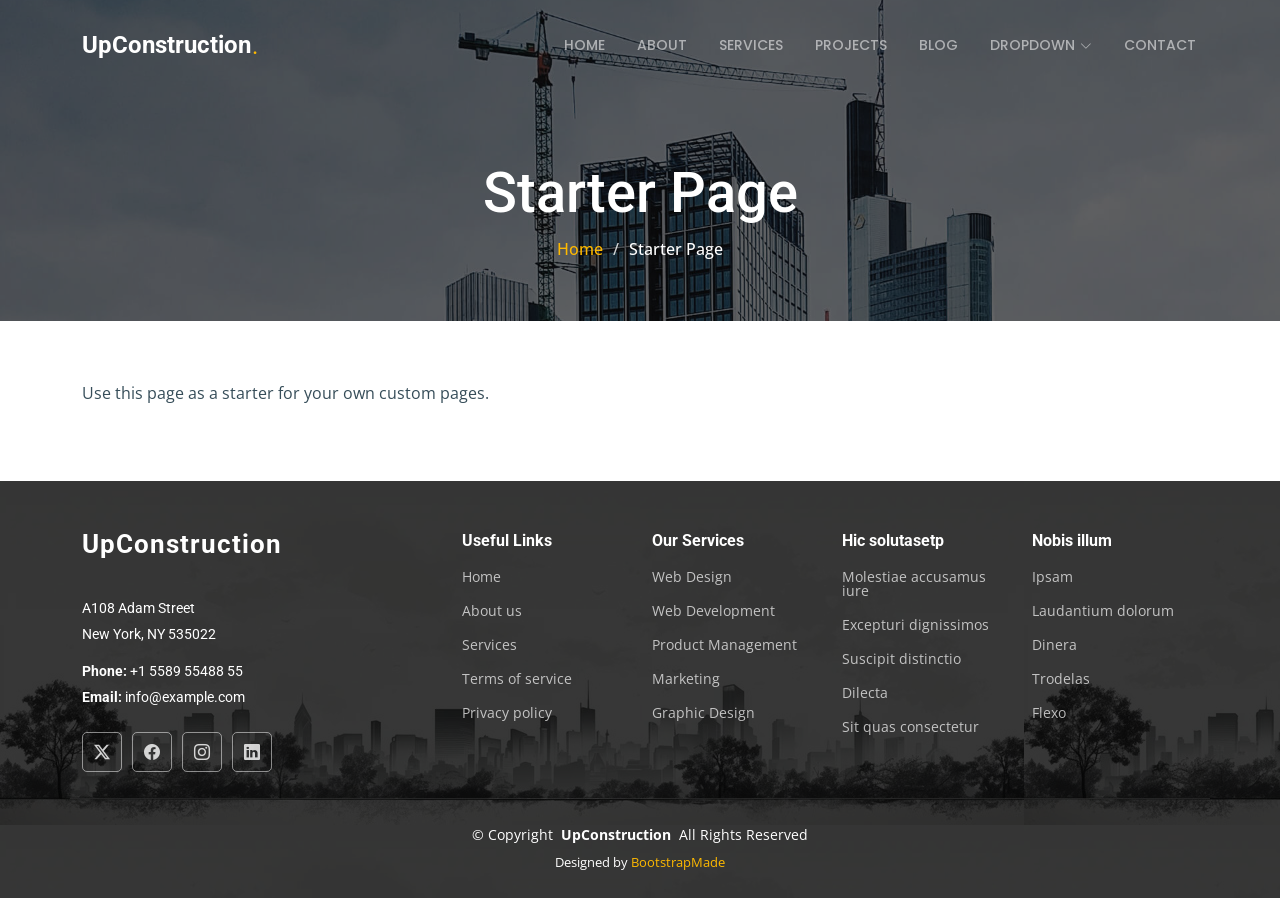
<file: starter-page.html>
<!DOCTYPE html>
<html lang="en">

<head>
  <meta charset="utf-8">
  <meta content="width=device-width, initial-scale=1.0" name="viewport">
  <title>Starter Page - UpConstruction Bootstrap Template</title>
  <meta name="description" content="">
  <meta name="keywords" content="">

  <!-- Favicons -->
  <link href="assets/img/favicon.png" rel="icon">
  <link href="assets/img/apple-touch-icon.png" rel="apple-touch-icon">

  <!-- Fonts -->
  <link href="https://fonts.googleapis.com" rel="preconnect">
  <link href="https://fonts.gstatic.com" rel="preconnect" crossorigin>
  <link href="https://fonts.googleapis.com/css2?family=Roboto:ital,wght@0,100;0,300;0,400;0,500;0,700;0,900;1,100;1,300;1,400;1,500;1,700;1,900&family=Open+Sans:ital,wght@0,300;0,400;0,500;0,600;0,700;0,800;1,300;1,400;1,500;1,600;1,700;1,800&family=Poppins:ital,wght@0,100;0,200;0,300;0,400;0,500;0,600;0,700;0,800;0,900;1,100;1,200;1,300;1,400;1,500;1,600;1,700;1,800;1,900&display=swap" rel="stylesheet">

  <!-- Vendor CSS Files -->
  <link href="assets/vendor/bootstrap/css/bootstrap.min.css" rel="stylesheet">
  <link href="assets/vendor/bootstrap-icons/bootstrap-icons.css" rel="stylesheet">
  <link href="assets/vendor/aos/aos.css" rel="stylesheet">
  <link href="assets/vendor/fontawesome-free/css/all.min.css" rel="stylesheet">
  <link href="assets/vendor/glightbox/css/glightbox.min.css" rel="stylesheet">
  <link href="assets/vendor/swiper/swiper-bundle.min.css" rel="stylesheet">

  <!-- Main CSS File -->
  <link href="assets/css/main.css" rel="stylesheet">

  <!-- =======================================================
  * Template Name: UpConstruction
  * Template URL: https://bootstrapmade.com/upconstruction-bootstrap-construction-website-template/
  * Updated: Aug 07 2024 with Bootstrap v5.3.3
  * Author: BootstrapMade.com
  * License: https://bootstrapmade.com/license/
  ======================================================== -->
</head>

<body class="starter-page-page">

  <header id="header" class="header d-flex align-items-center fixed-top">
    <div class="container-fluid container-xl position-relative d-flex align-items-center justify-content-between">

      <a href="index.html" class="logo d-flex align-items-center">
        <!-- Uncomment the line below if you also wish to use an image logo -->
        <!-- <img src="assets/img/logo.png" alt=""> -->
        <h1 class="sitename">UpConstruction</h1> <span>.</span>
      </a>

      <nav id="navmenu" class="navmenu">
        <ul>
          <li><a href="index.html">Home</a></li>
          <li><a href="about.html">About</a></li>
          <li><a href="services.html">Services</a></li>
          <li><a href="projects.html">Projects</a></li>
          <li><a href="blog.html">Blog</a></li>
          <li class="dropdown"><a href="#"><span>Dropdown</span> <i class="bi bi-chevron-down toggle-dropdown"></i></a>
            <ul>
              <li><a href="#">Dropdown 1</a></li>
              <li class="dropdown"><a href="#"><span>Deep Dropdown</span> <i class="bi bi-chevron-down toggle-dropdown"></i></a>
                <ul>
                  <li><a href="#">Deep Dropdown 1</a></li>
                  <li><a href="#">Deep Dropdown 2</a></li>
                  <li><a href="#">Deep Dropdown 3</a></li>
                  <li><a href="#">Deep Dropdown 4</a></li>
                  <li><a href="#">Deep Dropdown 5</a></li>
                </ul>
              </li>
              <li><a href="#">Dropdown 2</a></li>
              <li><a href="#">Dropdown 3</a></li>
              <li><a href="#">Dropdown 4</a></li>
            </ul>
          </li>
          <li><a href="contact.html">Contact</a></li>
        </ul>
        <i class="mobile-nav-toggle d-xl-none bi bi-list"></i>
      </nav>

    </div>
  </header>

  <main class="main">

    <!-- Page Title -->
    <div class="page-title dark-background" style="background-image: url(assets/img/page-title-bg.jpg);">
      <div class="container position-relative">
        <h1>Starter Page</h1>
        <nav class="breadcrumbs">
          <ol>
            <li><a href="index.html">Home</a></li>
            <li class="current">Starter Page</li>
          </ol>
        </nav>
      </div>
    </div><!-- End Page Title -->

    <!-- Starter Section Section -->
    <section id="starter-section" class="starter-section section">

      <div class="container" data-aos="fade-up">
        <p>Use this page as a starter for your own custom pages.</p>
      </div>

    </section><!-- /Starter Section Section -->

  </main>

  <footer id="footer" class="footer dark-background">

    <div class="container footer-top">
      <div class="row gy-4">
        <div class="col-lg-4 col-md-6 footer-about">
          <a href="index.html" class="logo d-flex align-items-center">
            <span class="sitename">UpConstruction</span>
          </a>
          <div class="footer-contact pt-3">
            <p>A108 Adam Street</p>
            <p>New York, NY 535022</p>
            <p class="mt-3"><strong>Phone:</strong> <span>+1 5589 55488 55</span></p>
            <p><strong>Email:</strong> <span>info@example.com</span></p>
          </div>
          <div class="social-links d-flex mt-4">
            <a href=""><i class="bi bi-twitter-x"></i></a>
            <a href=""><i class="bi bi-facebook"></i></a>
            <a href=""><i class="bi bi-instagram"></i></a>
            <a href=""><i class="bi bi-linkedin"></i></a>
          </div>
        </div>

        <div class="col-lg-2 col-md-3 footer-links">
          <h4>Useful Links</h4>
          <ul>
            <li><a href="#">Home</a></li>
            <li><a href="#">About us</a></li>
            <li><a href="#">Services</a></li>
            <li><a href="#">Terms of service</a></li>
            <li><a href="#">Privacy policy</a></li>
          </ul>
        </div>

        <div class="col-lg-2 col-md-3 footer-links">
          <h4>Our Services</h4>
          <ul>
            <li><a href="#">Web Design</a></li>
            <li><a href="#">Web Development</a></li>
            <li><a href="#">Product Management</a></li>
            <li><a href="#">Marketing</a></li>
            <li><a href="#">Graphic Design</a></li>
          </ul>
        </div>

        <div class="col-lg-2 col-md-3 footer-links">
          <h4>Hic solutasetp</h4>
          <ul>
            <li><a href="#">Molestiae accusamus iure</a></li>
            <li><a href="#">Excepturi dignissimos</a></li>
            <li><a href="#">Suscipit distinctio</a></li>
            <li><a href="#">Dilecta</a></li>
            <li><a href="#">Sit quas consectetur</a></li>
          </ul>
        </div>

        <div class="col-lg-2 col-md-3 footer-links">
          <h4>Nobis illum</h4>
          <ul>
            <li><a href="#">Ipsam</a></li>
            <li><a href="#">Laudantium dolorum</a></li>
            <li><a href="#">Dinera</a></li>
            <li><a href="#">Trodelas</a></li>
            <li><a href="#">Flexo</a></li>
          </ul>
        </div>

      </div>
    </div>

    <div class="container copyright text-center mt-4">
      <p>© <span>Copyright</span> <strong class="px-1 sitename">UpConstruction</strong> <span>All Rights Reserved</span></p>
      <div class="credits">
        <!-- All the links in the footer should remain intact. -->
        <!-- You can delete the links only if you've purchased the pro version. -->
        <!-- Licensing information: https://bootstrapmade.com/license/ -->
        <!-- Purchase the pro version with working PHP/AJAX contact form: [buy-url] -->
        Designed by <a href="https://bootstrapmade.com/">BootstrapMade</a>
      </div>
    </div>

  </footer>

  <!-- Scroll Top -->
  <a href="#" id="scroll-top" class="scroll-top d-flex align-items-center justify-content-center"><i class="bi bi-arrow-up-short"></i></a>

  <!-- Preloader -->
  <div id="preloader"></div>

  <!-- Vendor JS Files -->
  <script src="assets/vendor/bootstrap/js/bootstrap.bundle.min.js"></script>
  <script src="assets/vendor/php-email-form/validate.js"></script>
  <script src="assets/vendor/aos/aos.js"></script>
  <script src="assets/vendor/glightbox/js/glightbox.min.js"></script>
  <script src="assets/vendor/imagesloaded/imagesloaded.pkgd.min.js"></script>
  <script src="assets/vendor/isotope-layout/isotope.pkgd.min.js"></script>
  <script src="assets/vendor/swiper/swiper-bundle.min.js"></script>
  <script src="assets/vendor/purecounter/purecounter_vanilla.js"></script>

  <!-- Main JS File -->
  <script src="assets/js/main.js"></script>

</body>

</html>
</file>
<file: assets/css/main.css>
/**
* Template Name: UpConstruction
* Template URL: https://bootstrapmade.com/upconstruction-bootstrap-construction-website-template/
* Updated: Aug 07 2024 with Bootstrap v5.3.3
* Author: BootstrapMade.com
* License: https://bootstrapmade.com/license/
*/

/*--------------------------------------------------------------
# Font & Color Variables
# Help: https://bootstrapmade.com/color-system/
--------------------------------------------------------------*/
/* Fonts */
:root {
  --default-font: "Open Sans",  system-ui, -apple-system, "Segoe UI", Roboto, "Helvetica Neue", Arial, "Noto Sans", "Liberation Sans", sans-serif, "Apple Color Emoji", "Segoe UI Emoji", "Segoe UI Symbol", "Noto Color Emoji";
  --heading-font: "Roboto",  sans-serif;
  --nav-font: "Poppins",  sans-serif;
}

/* Global Colors - The following color variables are used throughout the website. Updating them here will change the color scheme of the entire website */
:root { 
  --background-color: #ffffff; /* Background color for the entire website, including individual sections */
  --default-color: #364d59; /* Default color used for the majority of the text content across the entire website */
  --heading-color: #52565e; /* Color for headings, subheadings and title throughout the website */
  --accent-color: #feb900; /* Accent color that represents your brand on the website. It's used for buttons, links, and other elements that need to stand out */
  --surface-color: #ffffff; /* The surface color is used as a background of boxed elements within sections, such as cards, icon boxes, or other elements that require a visual separation from the global background. */
  --contrast-color: #ffffff; /* Contrast color for text, ensuring readability against backgrounds of accent, heading, or default colors. */
}

/* Nav Menu Colors - The following color variables are used specifically for the navigation menu. They are separate from the global colors to allow for more customization options */
:root {
  --nav-color: rgba(255, 255, 255, 0.55);  /* The default color of the main navmenu links */
  --nav-hover-color: #ffffff; /* Applied to main navmenu links when they are hovered over or active */
  --nav-mobile-background-color: #ffffff; /* Used as the background color for mobile navigation menu */
  --nav-dropdown-background-color: #ffffff; /* Used as the background color for dropdown items that appear when hovering over primary navigation items */
  --nav-dropdown-color: #212529; /* Used for navigation links of the dropdown items in the navigation menu. */
  --nav-dropdown-hover-color: #feb900; /* Similar to --nav-hover-color, this color is applied to dropdown navigation links when they are hovered over. */
}

/* Color Presets - These classes override global colors when applied to any section or element, providing reuse of the sam color scheme. */

.light-background {
  --background-color: #f4f7f6;
  --surface-color: #ffffff;
}

.dark-background {
  --background-color: #060606;
  --default-color: #ffffff;
  --heading-color: #ffffff;
  --surface-color: #252525;
  --contrast-color: #ffffff;
}

/* Smooth scroll */
:root {
  scroll-behavior: smooth;
}

/*--------------------------------------------------------------
# General Styling & Shared Classes
--------------------------------------------------------------*/
body {
  color: var(--default-color);
  background-color: var(--background-color);
  font-family: var(--default-font);
}

a {
  color: var(--accent-color);
  text-decoration: none;
  transition: 0.3s;
}

a:hover {
  color: color-mix(in srgb, var(--accent-color), transparent 25%);
  text-decoration: none;
}

h1,
h2,
h3,
h4,
h5,
h6 {
  color: var(--heading-color);
  font-family: var(--heading-font);
}

/* PHP Email Form Messages
------------------------------*/
.php-email-form .error-message {
  display: none;
  background: #df1529;
  color: #ffffff;
  text-align: left;
  padding: 15px;
  margin-bottom: 24px;
  font-weight: 600;
}

.php-email-form .sent-message {
  display: none;
  color: #ffffff;
  background: #059652;
  text-align: center;
  padding: 15px;
  margin-bottom: 24px;
  font-weight: 600;
}

.php-email-form .loading {
  display: none;
  background: var(--surface-color);
  text-align: center;
  padding: 15px;
  margin-bottom: 24px;
}

.php-email-form .loading:before {
  content: "";
  display: inline-block;
  border-radius: 50%;
  width: 24px;
  height: 24px;
  margin: 0 10px -6px 0;
  border: 3px solid var(--accent-color);
  border-top-color: var(--surface-color);
  animation: php-email-form-loading 1s linear infinite;
}

@keyframes php-email-form-loading {
  0% {
    transform: rotate(0deg);
  }

  100% {
    transform: rotate(360deg);
  }
}

/*--------------------------------------------------------------
# Global Header
--------------------------------------------------------------*/
.header {
  --background-color: rgba(255, 255, 255, 0);
  --default-color: #ffffff;
  --heading-color: #ffffff;
  color: var(--default-color);
  background-color: var(--background-color);
  padding: 20px 0;
  transition: all 0.5s;
  z-index: 997;
}

.header .logo img {
  max-height: 32px;
  margin-right: 8px;
}

.header .logo h1 {
  font-size: 24px;
  margin: 0;
  font-weight: 700;
  color: var(--heading-color);
}

.header .logo span {
  font-size: 24px;
  padding-left: 1px;
  font-family: var(--heading-font);
  color: var(--color-primary);
}

.scrolled .header {
  box-shadow: 0px 0 18px rgba(0, 0, 0, 0.1);
}

/* Global Header on Scroll
------------------------------*/
.scrolled .header {
  --background-color: rgba(0, 0, 0, 0.523);
  --heading-color: #3c3c3c;
  --nav-color: #e3e3e3;
  --nav-hover-color: #e3e3e3;
}

/*--------------------------------------------------------------
# Navigation Menu
--------------------------------------------------------------*/
/* Desktop Navigation */
@media (min-width: 1200px) {
  .navmenu {
    padding: 0;
  }

  .navmenu ul {
    margin: 0;
    padding: 0;
    display: flex;
    list-style: none;
    align-items: center;
  }

  .navmenu li {
    position: relative;
  }

  .navmenu>ul>li {
    white-space: nowrap;
    padding: 15px 14px;
  }

  .navmenu>ul>li:last-child {
    padding-right: 0;
  }

  .navmenu a,
  .navmenu a:focus {
    color: var(--nav-color);
    font-size: 14px;
    padding: 0 2px;
    font-family: var(--nav-font);
    font-weight: 500;
    display: flex;
    align-items: center;
    justify-content: space-between;
    white-space: nowrap;
    transition: 0.3s;
    position: relative;
    text-transform: uppercase;
  }

  .navmenu a i,
  .navmenu a:focus i {
    font-size: 12px;
    line-height: 0;
    margin-left: 5px;
    transition: 0.3s;
  }

  .navmenu>ul>li>a:before {
    content: "";
    position: absolute;
    height: 2px;
    bottom: -6px;
    left: 0;
    background-color: var(--accent-color);
    visibility: hidden;
    width: 0px;
    transition: all 0.3s ease-in-out 0s;
  }

  .navmenu a:hover:before,
  .navmenu li:hover>a:before,
  .navmenu .active:before {
    visibility: visible;
    width: 100%;
  }

  .navmenu li:hover>a,
  .navmenu .active,
  .navmenu .active:focus {
    color: var(--nav-hover-color);
  }

  .navmenu .dropdown ul {
    margin: 0;
    padding: 10px 0;
    background: var(--nav-dropdown-background-color);
    display: block;
    position: absolute;
    visibility: hidden;
    left: 14px;
    top: 130%;
    opacity: 0;
    transition: 0.3s;
    border-radius: 4px;
    z-index: 99;
    box-shadow: 0px 0px 30px rgba(0, 0, 0, 0.1);
  }

  .navmenu .dropdown ul li {
    min-width: 200px;
  }

  .navmenu .dropdown ul a {
    padding: 10px 20px;
    font-size: 15px;
    text-transform: none;
    font-weight: 400;
    color: var(--nav-dropdown-color);
  }

  .navmenu .dropdown ul a i {
    font-size: 12px;
  }

  .navmenu .dropdown ul a:hover,
  .navmenu .dropdown ul .active:hover,
  .navmenu .dropdown ul li:hover>a {
    color: var(--nav-dropdown-hover-color);
  }

  .navmenu .dropdown:hover>ul {
    opacity: 1;
    top: 100%;
    visibility: visible;
  }

  .navmenu .dropdown .dropdown ul {
    top: 0;
    left: -90%;
    visibility: hidden;
  }

  .navmenu .dropdown .dropdown:hover>ul {
    opacity: 1;
    top: 0;
    left: -100%;
    visibility: visible;
  }
}

/* Mobile Navigation */
@media (max-width: 1199px) {
  .mobile-nav-toggle {
    color: var(--nav-color);
    font-size: 28px;
    line-height: 0;
    margin-right: 10px;
    cursor: pointer;
    transition: color 0.3s;
  }

  .navmenu {
    padding: 0;
    z-index: 9997;
  }

  .navmenu ul {
    display: none;
    list-style: none;
    position: absolute;
    inset: 60px 20px 20px 20px;
    padding: 10px 0;
    margin: 0;
    border-radius: 6px;
    background-color: var(--nav-mobile-background-color);
    border: 1px solid color-mix(in srgb, var(--default-color), transparent 90%);
    box-shadow: none;
    overflow-y: auto;
    transition: 0.3s;
    z-index: 9998;
  }

  .navmenu a,
  .navmenu a:focus {
    color: var(--nav-dropdown-color);
    padding: 10px 20px;
    font-family: var(--nav-font);
    font-size: 17px;
    font-weight: 500;
    display: flex;
    align-items: center;
    justify-content: space-between;
    white-space: nowrap;
    transition: 0.3s;
  }

  .navmenu a i,
  .navmenu a:focus i {
    font-size: 12px;
    line-height: 0;
    margin-left: 5px;
    width: 30px;
    height: 30px;
    display: flex;
    align-items: center;
    justify-content: center;
    border-radius: 50%;
    transition: 0.3s;
    background-color: color-mix(in srgb, var(--accent-color), transparent 90%);
  }

  .navmenu a i:hover,
  .navmenu a:focus i:hover {
    background-color: var(--accent-color);
    color: var(--contrast-color);
  }

  .navmenu a:hover,
  .navmenu .active,
  .navmenu .active:focus {
    color: var(--nav-dropdown-hover-color);
  }

  .navmenu .active i,
  .navmenu .active:focus i {
    background-color: var(--accent-color);
    color: var(--contrast-color);
    transform: rotate(180deg);
  }

  .navmenu .dropdown ul {
    position: static;
    display: none;
    z-index: 99;
    padding: 10px 0;
    margin: 10px 20px;
    background-color: var(--nav-dropdown-background-color);
    transition: all 0.5s ease-in-out;
  }

  .navmenu .dropdown ul ul {
    background-color: rgba(33, 37, 41, 0.1);
  }

  .navmenu .dropdown>.dropdown-active {
    display: block;
    background-color: rgba(33, 37, 41, 0.03);
  }

  .mobile-nav-active {
    overflow: hidden;
  }

  .mobile-nav-active .mobile-nav-toggle {
    color: #fff;
    position: absolute;
    font-size: 32px;
    top: 15px;
    right: 15px;
    margin-right: 0;
    z-index: 9999;
  }

  .mobile-nav-active .navmenu {
    position: fixed;
    overflow: hidden;
    inset: 0;
    background: rgba(33, 37, 41, 0.8);
    transition: 0.3s;
  }

  .mobile-nav-active .navmenu>ul {
    display: block;
  }
}

/*--------------------------------------------------------------
# Global Footer
--------------------------------------------------------------*/
.footer {
  color: var(--default-color);
  background-color: var(--background-color);
  background: url("../img/fot-1.jpeg") ;
  /* background-size: cover; */
  font-size: 14px;
  position: relative;
}

.footer .container {
  position: relative;
}

.footer:before {
  content: "";
  background: color-mix(in srgb, var(--background-color), transparent 20%);
  position: absolute;
  inset: 0;
}

.footer .footer-top {
  padding-top: 50px;
}

.footer .footer-about .logo {
  line-height: 1;
  margin-bottom: 25px;
}

.footer .footer-about .logo img {
  max-height: 40px;
  margin-right: 6px;
}

.footer .footer-about .logo span {
  color: var(--heading-color);
  font-family: var(--heading-font);
  font-size: 26px;
  font-weight: 700;
  letter-spacing: 1px;
}

.footer .footer-about p {
  font-size: 14px;
  font-family: var(--heading-font);
}

.footer .social-links a {
  display: flex;
  align-items: center;
  justify-content: center;
  width: 40px;
  height: 40px;
  border-radius: 5px;
  border: 1px solid color-mix(in srgb, var(--default-color), transparent 50%);
  font-size: 16px;
  color: color-mix(in srgb, var(--default-color), transparent 20%);
  margin-right: 10px;
  transition: 0.3s;
}

.footer .social-links a:hover {
  color: var(--accent-color);
  border-color: var(--accent-color);
}

.footer h4 {
  font-size: 16px;
  font-weight: bold;
  position: relative;
  padding-bottom: 12px;
}

.footer .footer-links {
  margin-bottom: 30px;
}

.footer .footer-links ul {
  list-style: none;
  padding: 0;
  margin: 0;
}

.footer .footer-links ul i {
  padding-right: 2px;
  font-size: 12px;
  line-height: 0;
}

.footer .footer-links ul li {
  padding: 10px 0;
  display: flex;
  align-items: center;
}

.footer .footer-links ul li:first-child {
  padding-top: 0;
}

.footer .footer-links ul a {
  color: color-mix(in srgb, var(--default-color), transparent 30%);
  display: inline-block;
  line-height: 1;
}

.footer .footer-links ul a:hover {
  color: var(--accent-color);
}

.footer .footer-contact p {
  margin-bottom: 5px;
}

.footer .copyright {
  padding-top: 25px;
  padding-bottom: 25px;
  border-top: 1px solid color-mix(in srgb, var(--default-color), transparent 90%);
}

.footer .copyright p {
  margin-bottom: 0;
}

.footer .credits {
  margin-top: 8px;
  font-size: 13px;
}

/*--------------------------------------------------------------
# Preloader
--------------------------------------------------------------*/
#preloader {
  position: fixed;
  inset: 0;
  z-index: 999999;
  overflow: hidden;
  background: var(--background-color);
  transition: all 0.6s ease-out;
}

#preloader:before {
  content: "";
  position: fixed;
  top: calc(50% - 30px);
  left: calc(50% - 30px);
  border: 6px solid #ffffff;
  border-color: var(--accent-color) transparent var(--accent-color) transparent;
  border-radius: 50%;
  width: 60px;
  height: 60px;
  animation: animate-preloader 1.5s linear infinite;
}

@keyframes animate-preloader {
  0% {
    transform: rotate(0deg);
  }

  100% {
    transform: rotate(360deg);
  }
}

/*--------------------------------------------------------------
# Scroll Top Button
--------------------------------------------------------------*/
.scroll-top {
  position: fixed;
  visibility: hidden;
  opacity: 0;
  right: 15px;
  bottom: 15px;
  z-index: 99999;
  background-color: var(--accent-color);
  width: 40px;
  height: 40px;
  border-radius: 4px;
  transition: all 0.4s;
}

.scroll-top i {
  font-size: 24px;
  color: var(--default-color);
  line-height: 0;
}

.scroll-top:hover {
  background-color: color-mix(in srgb, var(--accent-color), transparent 20%);
  color: var(--contrast-color);
}

.scroll-top.active {
  visibility: visible;
  opacity: 1;
}

/*--------------------------------------------------------------
# Disable aos animation delay on mobile devices
--------------------------------------------------------------*/
@media screen and (max-width: 768px) {
  [data-aos-delay] {
    transition-delay: 0 !important;
  }
}

/*--------------------------------------------------------------
# Global Page Titles & Breadcrumbs
--------------------------------------------------------------*/
.page-title {
  color: var(--default-color);
  background-color: var(--background-color);
  background-size: cover;
  background-position: center;
  background-repeat: no-repeat;
  padding: 160px 0 60px 0;
  text-align: center;
  position: relative;
}

.page-title:before {
  content: "";
  background-color: color-mix(in srgb, var(--background-color), transparent 40%);
  position: absolute;
  inset: 0;
}

.page-title h1 {
  font-size: 56px;
  font-weight: 500;
  margin-bottom: 10px;
}

.page-title .breadcrumbs ol {
  display: flex;
  flex-wrap: wrap;
  list-style: none;
  justify-content: center;
  padding: 0;
  margin: 0;
  font-size: 16px;
  font-weight: 500;
}

.page-title .breadcrumbs ol li+li {
  padding-left: 10px;
}

.page-title .breadcrumbs ol li+li::before {
  content: "/";
  display: inline-block;
  padding-right: 10px;
  color: color-mix(in srgb, var(--default-color), transparent 20%);
}

/*--------------------------------------------------------------
# Global Sections
--------------------------------------------------------------*/
section,
.section {
  color: var(--default-color);
  background-color: var(--background-color);
  padding: 60px 0;
  scroll-margin-top: 92px;
  overflow: clip;
}

@media (max-width: 1199px) {

  section,
  .section {
    scroll-margin-top: 76px;
  }
}

/*--------------------------------------------------------------
# Global Section Titles
--------------------------------------------------------------*/
.section-title {
  text-align: center;
  padding-bottom: 60px;
  position: relative;
}

.section-title h2 {
  font-size: 32px;
  font-weight: 700;
  position: relative;
}

.section-title h2:before,
.section-title h2:after {
  content: "";
  width: 50px;
  height: 2px;
  background: var(--accent-color);
  display: inline-block;
}

.section-title h2:before {
  margin: 0 15px 10px 0;
}

.section-title h2:after {
  margin: 0 0 10px 15px;
}

.section-title p {
  margin-bottom: 0;
}

/*--------------------------------------------------------------
# Hero Section
--------------------------------------------------------------*/
.hero {
  width: 100%;
  min-height: 100vh;
  position: relative;
  padding: 0;
  display: flex;
  align-items: center;
  justify-content: center;
  overflow: hidden;
}

.hero .info {
  position: relative;
  inset: 0;
  z-index: 3;
  padding: 140px 0 60px 0;
}

@media (max-width: 768px),
(max-height: 480px) {
  .hero .info {
    padding: 100px 50px 60px 50px;
  }
}

.hero .info h2 {
  margin-bottom: 30px;
  padding-bottom: 30px;
  font-size: 52px;
  font-weight: 700;
  position: relative;
}

.hero .info h2:after {
  content: "";
  position: absolute;
  display: block;
  width: 80px;
  height: 4px;
  background: var(--accent-color);
  left: 0;
  right: 0;
  bottom: 0;
  margin: auto;
}

@media (max-width: 768px) {
  .hero .info h2 {
    font-size: 36px;
  }
}

.hero .info p {
  color: color-mix(in srgb, var(--default-color), transparent 20%);
  font-size: 18px;
}

.hero .info .btn-get-started {
  color: var(--contrast-color);
  font-family: var(--heading-font);
  font-weight: 500;
  font-size: 16px;
  letter-spacing: 1px;
  display: inline-block;
  padding: 12px 40px;
  border-radius: 50px;
  transition: 0.5s;
  margin: 10px;
  border: 2px solid var(--accent-color);
}

.hero .info .btn-get-started:hover {
  background: var(--accent-color);
}

.hero .carousel {
  inset: 0;
  position: absolute;
  overflow: hidden;
}

.hero .carousel-item {
  position: absolute;
  inset: 0;
  background-size: cover;
  background-position: center;
  background-repeat: no-repeat;
  overflow: hidden;
  transition-duration: 0.4s;
}

.hero .carousel-item img {
  position: absolute;
  inset: 0;
  display: block;
  width: 100%;
  height: 100%;
  object-fit: cover;
  z-index: 1;
}

.hero .carousel-item::before {
  content: "";
  background-color: color-mix(in srgb, var(--background-color), transparent 30%);
  position: absolute;
  inset: 0;
  z-index: 2;
}

.hero .carousel-control-prev {
  justify-content: start;
}

@media (min-width: 640px) {
  .hero .carousel-control-prev {
    padding-left: 15px;
  }
}

.hero .carousel-control-next {
  justify-content: end;
}

@media (min-width: 640px) {
  .hero .carousel-control-next {
    padding-right: 15px;
  }
}

.hero .carousel-control-next-icon,
.hero .carousel-control-prev-icon {
  background: none;
  font-size: 26px;
  line-height: 0;
  background: color-mix(in srgb, var(--default-color), transparent 80%);
  color: color-mix(in srgb, var(--default-color), transparent 40%);
  border-radius: 50px;
  width: 54px;
  height: 54px;
  display: flex;
  align-items: center;
  justify-content: center;
}

.hero .carousel-control-prev,
.hero .carousel-control-next {
  z-index: 3;
  transition: 0.3s;
}

.hero .carousel-control-prev:focus,
.hero .carousel-control-next:focus {
  opacity: 0.5;
}

.hero .carousel-control-prev:hover,
.hero .carousel-control-next:hover {
  opacity: 0.9;
}

/*--------------------------------------------------------------
# Get Started Section
--------------------------------------------------------------*/
.get-started .content {
  padding: 30px 0;
}

.get-started .content h3 {
  font-size: 36px;
  font-weight: 600;
  margin-bottom: 25px;
  padding-bottom: 25px;
  position: relative;
}

.get-started .content h3:after {
  content: "";
  position: absolute;
  display: block;
  width: 60px;
  height: 4px;
  background: var(--accent-color);
  left: 0;
  bottom: 0;
}

.get-started .content p {
  font-size: 14px;
}

.get-started .php-email-form {
  background: color-mix(in srgb, var(--default-color), transparent 97%);
  padding: 30px;
  height: 100%;
}

@media (max-width: 575px) {
  .get-started .php-email-form {
    padding: 20px;
  }
}

.get-started .php-email-form h3 {
  font-size: 14px;
  font-weight: 700;
  text-transform: uppercase;
  letter-spacing: 1px;
}

.get-started .php-email-form p {
  font-size: 14px;
  margin-bottom: 20px;
}

.get-started .php-email-form input[type=text],
.get-started .php-email-form input[type=email],
.get-started .php-email-form textarea {
  font-size: 14px;
  padding: 10px 15px;
  box-shadow: none;
  border-radius: 0;
  color: var(--default-color);
  background-color: color-mix(in srgb, var(--background-color), transparent 20%);
  border-color: color-mix(in srgb, var(--default-color), transparent 80%);
}

.get-started .php-email-form input[type=text]:focus,
.get-started .php-email-form input[type=email]:focus,
.get-started .php-email-form textarea:focus {
  border-color: var(--accent-color);
}

.get-started .php-email-form input[type=text]::placeholder,
.get-started .php-email-form input[type=email]::placeholder,
.get-started .php-email-form textarea::placeholder {
  color: color-mix(in srgb, var(--default-color), transparent 70%);
}

.get-started .php-email-form p[type=submit] {
  color: var(--contrast-color);
  background: var(--accent-color);
  border: 0;
  padding: 10px 30px;
  transition: 0.4s;
  border-radius: 4px;
}

.get-started .php-email-form p[type=submit]:hover {
  background: color-mix(in srgb, var(--accent-color), transparent 20%);
}

/*--------------------------------------------------------------
# Constructions Section
--------------------------------------------------------------*/
.constructions .card-item {
  background-color: var(--surface-color);
  border: 1px solid color-mix(in srgb, var(--default-color), transparent 85%);
  position: relative;
  border-radius: 0;
}

.constructions .card-item .card-bg {
  min-height: 300px;
  position: relative;
}

.constructions .card-item .card-bg img {
  position: absolute;
  inset: 0;
  display: block;
  width: 100%;
  height: 100%;
  object-fit: cover;
  object-position: center;
  z-index: 1;
}

.constructions .card-item .card-body {
  padding: 30px;
}

.constructions .card-item h4 {
  font-weight: 700;
  font-size: 20px;
  margin-bottom: 15px;
}

.constructions .card-item p {
  color: color-mix(in srgb, var(--default-color), transparent 40%);
  margin: 0;
}

/*--------------------------------------------------------------
# Services Section
--------------------------------------------------------------*/
.services .service-item {
  background-color: var(--surface-color);
  padding: 40px;
  box-shadow: 0px 0 30px rgba(0, 0, 0, 0.1);
  height: 100%;
}

.services .service-item .icon {
  width: 48px;
  height: 48px;
  position: relative;
  margin-bottom: 50px;
}

.services .service-item .icon i {
  color: var(--heading-color);
  font-size: 56px;
  transition: ease-in-out 0.3s;
  z-index: 2;
  position: relative;
}

.services .service-item .icon:before {
  position: absolute;
  content: "";
  height: 100%;
  width: 100%;
  background: color-mix(in srgb, var(--heading-color), transparent 95%);
  border-radius: 50px;
  z-index: 1;
  top: 10px;
  right: -20px;
  transition: 0.3s;
}

.services .service-item h3 {
  color: color-mix(in srgb, var(--heading-color), transparent 20%);
  font-weight: 700;
  margin: 0 0 20px 0;
  padding-bottom: 8px;
  font-size: 22px;
  position: relative;
  display: inline-block;
  border-bottom: 4px solid color-mix(in srgb, var(--heading-color), transparent 90%);
  transition: 0.3s;
}

.services .service-item p {
  line-height: 24px;
  font-size: 14px;
  margin-bottom: 0;
}

.services .service-item .readmore {
  margin-top: 15px;
  display: inline-block;
  color: color-mix(in srgb, var(--default-color), transparent 30%);
}

.services .service-item:hover .icon i {
  color: var(--heading-color);
}

.services .service-item:hover .icon:before {
  background: var(--accent-color);
}

.services .service-item:hover h3 {
  border-color: var(--accent-color);
  color: var(--heading-color);
}

.services .service-item:hover .readmore {
  color: var(--accent-color);
}

/*--------------------------------------------------------------
# Alt Services Section
--------------------------------------------------------------*/
.alt-services .features-image {
  position: relative;
  min-height: 400px;
}

.alt-services .features-image img {
  position: absolute;
  inset: 0;
  display: block;
  width: 100%;
  height: 100%;
  object-fit: cover;
  z-index: 1;
}

.alt-services h3 {
  font-size: 28px;
  font-weight: 700;
  padding-bottom: 20px;
  position: relative;
}

.alt-services h3:after {
  content: "";
  background: var(--accent-color);
  position: absolute;
  display: block;
  width: 50px;
  height: 3px;
  left: 0;
  bottom: 0;
}

.alt-services .icon-box {
  margin-top: 50px;
}

.alt-services .icon-box i {
  color: var(--accent-color);
  background-color: var(--surface-color);
  display: flex;
  align-items: center;
  justify-content: center;
  margin-right: 25px;
  font-size: 28px;
  width: 60px;
  height: auto;
  padding: 4px;
  border-radius: 4px;
  line-height: 0;
  box-shadow: 0px 2px 30px rgba(0, 0, 0, 0.1);
  transition: 0.3s;
}

.alt-services .icon-box:hover i {
  background-color: var(--accent-color);
  color: var(--contrast-color);
}

.alt-services .icon-box h4 {
  font-weight: 700;
  margin-bottom: 30px;
  font-size: 18px;
  color: var(--heading-color);
  transition: 0.3s;
}

.alt-services .icon-box h4 a:hover {
  color: var(--accent-color);
}

.alt-services .icon-box p {
  line-height: 24px;
  font-size: 14px;
  margin-bottom: 0;
}

/*--------------------------------------------------------------
# Features Section
--------------------------------------------------------------*/
.features .nav-tabs {
  border: 0;
}

.features .nav-link {
  color: var(--heading-color);
  padding: 15px 0;
  transition: 0.3s;
  border-radius: 0;
  display: flex;
  align-items: center;
  justify-content: center;
  cursor: pointer;
  height: 100%;
  border: 0;
  border-bottom: 4px solid color-mix(in srgb, var(--default-color), transparent 90%);
}

.features .nav-link i {
  padding-right: 15px;
  font-size: 48px;
}

.features .nav-link h4 {
  font-size: 18px;
  font-weight: 600;
  margin: 0;
}

@media (max-width: 575px) {
  .features .nav-link h4 {
    font-size: 16px;
  }
}

.features .nav-link:hover {
  color: var(--accent-color);
  border-color: color-mix(in srgb, var(--default-color), transparent 80%);
}

.features .nav-link.active {
  background-color: var(--background-color);
  color: var(--accent-color);
  border-color: var(--accent-color);
}

.features .tab-content {
  margin-top: 30px;
}

.features .tab-pane h3 {
  color: var(--heading-color);
  font-weight: 700;
  font-size: 32px;
  position: relative;
  margin-bottom: 20px;
  padding-bottom: 20px;
}

.features .tab-pane h3:after {
  content: "";
  position: absolute;
  display: block;
  width: 60px;
  height: 3px;
  background: var(--accent-color);
  left: 0;
  bottom: 0;
}

.features .tab-pane ul {
  list-style: none;
  padding: 0;
}

.features .tab-pane ul li {
  padding-top: 10px;
}

.features .tab-pane ul i {
  font-size: 20px;
  padding-right: 4px;
  color: var(--accent-color);
}

.features .tab-pane p:last-child {
  margin-bottom: 0;
}

/*--------------------------------------------------------------
# Projects Section
--------------------------------------------------------------*/
.projects .portfolio-filters {
  padding: 0;
  margin: 0 auto 20px auto;
  list-style: none;
  text-align: center;
}

.projects .portfolio-filters li {
  cursor: pointer;
  display: inline-block;
  padding: 0;
  font-size: 18px;
  font-weight: 500;
  margin: 0 10px;
  line-height: 1;
  margin-bottom: 5px;
  transition: all 0.3s ease-in-out;
}

.projects .portfolio-filters li:hover,
.projects .portfolio-filters li.filter-active {
  color: var(--accent-color);
}

.projects .portfolio-filters li:first-child {
  margin-left: 0;
}

.projects .portfolio-filters li:last-child {
  margin-right: 0;
}

@media (max-width: 575px) {
  .projects .portfolio-filters li {
    font-size: 14px;
    margin: 0 5px;
  }
}

.projects .portfolio-content {
  position: relative;
  overflow: hidden;
}

.projects .portfolio-content img {
  transition: 0.3s;
}

.projects .portfolio-content .portfolio-info {
  opacity: 0;
  position: absolute;
  inset: 0;
  z-index: 3;
  transition: all ease-in-out 0.3s;
  background: rgba(0, 0, 0, 0.6);
  padding: 15px;
}

.projects .portfolio-content .portfolio-info h4 {
  font-size: 14px;
  padding: 5px 10px;
  font-weight: 400;
  color: #ffffff;
  display: inline-block;
  background-color: var(--accent-color);
}

.projects .portfolio-content .portfolio-info p {
  position: absolute;
  bottom: 10px;
  text-align: center;
  display: inline-block;
  left: 0;
  right: 0;
  font-size: 16px;
  font-weight: 600;
  color: rgba(255, 255, 255, 0.8);
}

.projects .portfolio-content .portfolio-info .preview-link,
.projects .portfolio-content .portfolio-info .details-link {
  position: absolute;
  left: calc(50% - 40px);
  font-size: 26px;
  top: calc(50% - 14px);
  color: #fff;
  transition: 0.3s;
  line-height: 1.2;
}

.projects .portfolio-content .portfolio-info .preview-link:hover,
.projects .portfolio-content .portfolio-info .details-link:hover {
  color: var(--accent-color);
}

.projects .portfolio-content .portfolio-info .details-link {
  left: 50%;
  font-size: 34px;
  line-height: 0;
}

.projects .portfolio-content:hover .portfolio-info {
  opacity: 1;
}

.projects .portfolio-content:hover img {
  transform: scale(1.1);
}

/*--------------------------------------------------------------
# Testimonials Section
--------------------------------------------------------------*/
.testimonials .testimonial-wrap {
  padding-left: 50px;
}

.testimonials .testimonials-carousel,
.testimonials .testimonials-slider {
  overflow: hidden;
}

.testimonials .testimonial-item {
  background-color: var(--surface-color);
  box-shadow: 0px 2px 15px rgba(0, 0, 0, 0.1);
  box-sizing: content-box;
  padding: 30px 30px 30px 60px;
  margin: 30px 15px;
  min-height: 200px;
  position: relative;
}

.testimonials .testimonial-item .testimonial-img {
  width: 90px;
  border-radius: 10px;
  border: 6px solid var(--background-color);
  position: absolute;
  left: -45px;
}

.testimonials .testimonial-item h3 {
  font-size: 18px;
  font-weight: bold;
  /* margin: 10px 0 5px 0; */
}

.testimonials .testimonial-item h4 {
  color: color-mix(in srgb, var(--default-color), transparent 50%);
  font-size: 14px;
  margin: 0;
}

.container .section-title{
  margin-top: 300px;
}

.testimonials .testimonial-item .stars {
  margin: 10px 0;
}

.testimonials .testimonial-item .stars i {
  color: #ffc107;
  margin: 0 1px;
}

.testimonials .testimonial-item .quote-icon-left,
.testimonials .testimonial-item .quote-icon-right {
  color: color-mix(in srgb, var(--accent-color), transparent 60%);
  font-size: 26px;
  line-height: 0;
}

.testimonials .testimonial-item .quote-icon-left {
  display: inline-block;
  left: -5px;
  position: relative;
}

.testimonials .testimonial-item .quote-icon-right {
  display: inline-block;
  right: -5px;
  position: relative;
  top: 10px;
  transform: scale(-1, -1);
}

.testimonials .testimonial-item p {
  font-style: italic;
  margin: 15px auto 15px auto;
}

.testimonials .swiper-wrapper {
  height: auto;
}

.testimonials .swiper-pagination {
  margin-top: 20px;
  position: relative;
}

.testimonials .swiper-pagination .swiper-pagination-bullet {
  width: 12px;
  height: 12px;
  background-color: var(--background-color);
  opacity: 1;
  border: 1px solid var(--accent-color);
}

.testimonials .swiper-pagination .swiper-pagination-bullet-active {
  background-color: var(--accent-color);
}

@media (max-width: 767px) {
  .testimonials .testimonial-wrap {
    padding-left: 0;
  }

  .testimonials .testimonials-carousel,
  .testimonials .testimonials-slider {
    overflow: hidden;
  }

  .testimonials .testimonial-item {
    padding: 30px;
    margin: 15px;
  }

  .testimonials .testimonial-item .testimonial-img {
    position: static;
    left: auto;
  }
}

/*--------------------------------------------------------------
# Recent Blog Posts Section
--------------------------------------------------------------*/
.recent-blog-posts .post-item {
  background: var(--surface-color);
  box-shadow: 0px 2px 20px rgba(0, 0, 0, 0.1);
  transition: 0.3s;
}

.recent-blog-posts .post-item .post-img img {
  transition: 0.5s;
}

.recent-blog-posts .post-item .post-date {
  position: absolute;
  right: 0;
  bottom: 0;
  background-color: var(--accent-color);
  color: var(--contrast-color);
  text-transform: uppercase;
  font-size: 13px;
  padding: 6px 12px;
  font-weight: 500;
}

.recent-blog-posts .post-item .post-content {
  padding: 30px;
}

.recent-blog-posts .post-item .post-title {
  color: var(--heading-color);
  font-size: 20px;
  font-weight: 700;
  transition: 0.3s;
  margin-bottom: 15px;
}

.recent-blog-posts .post-item .meta i {
  font-size: 16px;
  color: var(--accent-color);
}

.recent-blog-posts .post-item .meta span {
  font-size: 15px;
  color: color-mix(in srgb, var(--default-color), transparent 50%);
}

.recent-blog-posts .post-item hr {
  color: color-mix(in srgb, var(--default-color), transparent 80%);
  margin: 20px 0;
}

.recent-blog-posts .post-item .readmore {
  display: flex;
  align-items: center;
  font-weight: 600;
  line-height: 1;
  transition: 0.3s;
  color: color-mix(in srgb, var(--default-color), transparent 40%);
}

.recent-blog-posts .post-item .readmore i {
  line-height: 0;
  margin-left: 6px;
  font-size: 16px;
}

.recent-blog-posts .post-item:hover .post-title,
.recent-blog-posts .post-item:hover .readmore {
  color: var(--accent-color);
}

.recent-blog-posts .post-item:hover .post-img img {
  transform: scale(1.1);
}

/*--------------------------------------------------------------
# About Section
--------------------------------------------------------------*/
.about .inner-title {
  font-size: 2.75rem;
  font-weight: 700;
  margin: 30px 0;
}

@media (min-width: 991px) {
  .about .inner-title {
    max-width: 65%;
    margin: 0 0 80px 0;
  }
}

.about .our-story {
  padding: 40px;
  background-color: color-mix(in srgb, var(--default-color), transparent 96%);
}

@media (min-width: 991px) {
  .about .our-story {
    padding-right: 35%;
  }
}

.about .our-story h4 {
  text-transform: uppercase;
  font-size: 1.1rem;
  color: color-mix(in srgb, var(--default-color), transparent 50%);
}

.about .our-story h3 {
  font-size: 2.25rem;
  font-weight: 700;
  color: color-mix(in srgb, var(--default-color), transparent 20%);
}

.about .our-story p:last-child {
  margin-bottom: 0;
}

.about ul {
  list-style: none;
  padding: 0;
  font-size: 15px;
}

.about ul li {
  padding: 5px 0;
  display: flex;
  align-items: center;
}

.about ul i {
  font-size: 1.25rem;
  margin-right: 0.5rem;
  line-height: 1.2;
  color: var(--accent-color);
}

.about .watch-video i {
  font-size: 2rem;
  transition: 0.3s;
  color: var(--accent-color);
}

.about .watch-video a {
  font-weight: 600;
  color: color-mix(in srgb, var(--default-color), transparent 20%);
  margin-left: 8px;
  transition: 0.3s;
}

.about .watch-video:hover a {
  color: var(--accent-color);
}

.about .about-img {
  min-height: 400px;
  position: relative;
}

@media (min-width: 992px) {
  .about .about-img {
    position: absolute;
    top: 0;
    right: 0;
    min-height: 600px;
  }
}

.about .about-img img {
  position: absolute;
  inset: 0;
  display: block;
  width: 100%;
  height: 100%;
  object-fit: cover;
  object-position: center;
  z-index: 1;
}

/*--------------------------------------------------------------
# Stats Counter Section
--------------------------------------------------------------*/
.stats-counter .stats-item {
  box-shadow: 0px 0 30px rgba(0, 0, 0, 0.1);
  padding: 30px;
}

.stats-counter .stats-item i {
  color: var(--accent-color);
  font-size: 42px;
  line-height: 0;
  margin-right: 20px;
}

.stats-counter .stats-item span {
  color: var(--heading-color);
  font-size: 36px;
  display: block;
  font-weight: 600;
}

.stats-counter .stats-item p {
  padding: 0;
  margin: 0;
  font-family: var(--heading-font);
  font-size: 16px;
}

/*--------------------------------------------------------------
# Alt Services 2 Section
--------------------------------------------------------------*/
.alt-services-2 .features-image {
  position: relative;
  min-height: 400px;
}

.alt-services-2 .features-image img {
  position: absolute;
  inset: 0;
  display: block;
  width: 100%;
  height: 100%;
  object-fit: cover;
  z-index: 1;
}

.alt-services-2 h3 {
  font-size: 28px;
  font-weight: 700;
  margin-bottom: 20px;
}

.alt-services-2 .icon-box {
  margin-top: 30px;
}

.alt-services-2 .icon-box i {
  color: var(--accent-color);
  margin-right: 15px;
  font-size: 24px;
  line-height: 1.2;
}

.alt-services-2 .icon-box h4 {
  font-weight: 600;
  margin-bottom: 10px;
  font-size: 18px;
}

.alt-services-2 .icon-box p {
  line-height: 24px;
  font-size: 14px;
  margin-bottom: 0;
}

/*--------------------------------------------------------------
# Team Section
--------------------------------------------------------------*/
.team .member {
  position: relative;
}

.team .member .member-img {
  margin: 0 80px;
  border-radius: 50%;
  overflow: hidden;
  position: relative;
}

@media (max-width: 1024px) {
  .team .member .member-img {
    margin: 0 60px;
  }
}

.team .member .member-img img {
  position: relative;
  z-index: 1;
}

.team .member .member-img .social {
  position: absolute;
  inset: 0;
  background-color: rgba(0, 0, 0, 0.6);
  display: flex;
  justify-content: center;
  align-items: center;
  z-index: 2;
  padding-bottom: 20px;
  transition: 0.3s;
  visibility: hidden;
  opacity: 0;
}

.team .member .member-img .social a {
  transition: 0.3s;
  color: var(--contrast-color);
  font-size: 20px;
  margin: 0 8px;
}

.team .member .member-img .social a:hover {
  color: var(--accent-color);
}

.team .member .member-info {
  margin-top: 30px;
}

.team .member .member-info h4 {
  font-weight: 700;
  margin-bottom: 6px;
  font-size: 18px;
}

.team .member .member-info span {
  font-style: italic;
  display: block;
  font-size: 15px;
  color: color-mix(in srgb, var(--default-color), transparent 40%);
  margin-bottom: 10px;
}

.team .member .member-info p {
  margin-bottom: 0;
  font-size: 14px;
}

.team .member:hover .member-img .social {
  padding-bottom: 0;
  visibility: visible;
  opacity: 1;
}

/*--------------------------------------------------------------
# Features Cards Section
--------------------------------------------------------------*/
.features-cards h3 {
  font-size: 20px;
  font-weight: 700;
}

.features-cards p {
  font-size: 15px;
  color: color-mix(in srgb, var(--default-color), transparent 20%);
}

.features-cards ul li {
  display: flex;
  align-items: center;
  font-size: 14px;
  padding-top: 10px;
  color: color-mix(in srgb, var(--default-color), transparent 30%);
}

.features-cards ul li i {
  font-size: 16px;
  color: var(--accent-color);
  margin-right: 6px;
}

/*--------------------------------------------------------------
# Service Details Section
--------------------------------------------------------------*/
.service-details .services-list {
  background-color: var(--surface-color);
  padding: 10px 30px;
  border: 1px solid color-mix(in srgb, var(--default-color), transparent 90%);
  margin-bottom: 20px;
}

.service-details .services-list a {
  display: block;
  line-height: 1;
  padding: 8px 0 8px 15px;
  border-left: 3px solid color-mix(in srgb, var(--default-color), transparent 70%);
  margin: 20px 0;
  color: color-mix(in srgb, var(--default-color), transparent 20%);
  transition: 0.3s;
}

.service-details .services-list a.active {
  color: var(--heading-color);
  font-weight: 700;
  border-color: var(--accent-color);
}

.service-details .services-list a:hover {
  border-color: var(--accent-color);
}

.service-details .services-img {
  margin-bottom: 20px;
}

.service-details h3 {
  font-size: 26px;
  font-weight: 700;
}

.service-details h4 {
  font-size: 20px;
  font-weight: 700;
}

.service-details p {
  font-size: 15px;
}

.service-details ul {
  list-style: none;
  padding: 0;
  font-size: 15px;
}

.service-details ul li {
  padding: 5px 0;
  display: flex;
  align-items: center;
}

.service-details ul i {
  font-size: 20px;
  margin-right: 8px;
  color: var(--accent-color);
}

/*--------------------------------------------------------------
# Project Details Section
--------------------------------------------------------------*/
.project-details .portfolio-details-slider img {
  width: 100%;
}

.project-details .swiper-wrapper {
  height: auto;
}

.project-details .swiper-button-prev,
.project-details .swiper-button-next {
  width: 48px;
  height: 48px;
}

.project-details .swiper-button-prev:after,
.project-details .swiper-button-next:after {
  color: rgba(255, 255, 255, 0.8);
  background-color: rgba(0, 0, 0, 0.15);
  font-size: 24px;
  border-radius: 50%;
  width: 48px;
  height: 48px;
  display: flex;
  align-items: center;
  justify-content: center;
  transition: 0.3s;
}

.project-details .swiper-button-prev:hover:after,
.project-details .swiper-button-next:hover:after {
  background-color: rgba(0, 0, 0, 0.3);
}

@media (max-width: 575px) {

  .project-details .swiper-button-prev,
  .project-details .swiper-button-next {
    display: none;
  }
}

.project-details .swiper-pagination {
  margin-top: 20px;
  position: relative;
}

.project-details .swiper-pagination .swiper-pagination-bullet {
  width: 10px;
  height: 10px;
  background-color: color-mix(in srgb, var(--default-color), transparent 85%);
  opacity: 1;
}

.project-details .swiper-pagination .swiper-pagination-bullet-active {
  background-color: var(--accent-color);
}

.project-details .portfolio-info h3 {
  font-size: 22px;
  font-weight: 700;
  margin-bottom: 20px;
  padding-bottom: 20px;
  position: relative;
}

.project-details .portfolio-info h3:after {
  content: "";
  position: absolute;
  display: block;
  width: 50px;
  height: 3px;
  background: var(--accent-color);
  left: 0;
  bottom: 0;
}

.project-details .portfolio-info ul {
  list-style: none;
  padding: 0;
  font-size: 15px;
}

.project-details .portfolio-info ul li {
  display: flex;
  flex-direction: column;
  padding-bottom: 15px;
}

.project-details .portfolio-info ul strong {
  text-transform: uppercase;
  font-weight: 400;
  color: color-mix(in srgb, var(--default-color), transparent 50%);
  font-size: 14px;
}

.project-details .portfolio-info .btn-visit {
  padding: 8px 40px;
  background: var(--accent-color);
  color: var(--contrast-color);
  border-radius: 50px;
  transition: 0.3s;
}

.project-details .portfolio-info .btn-visit:hover {
  background: color-mix(in srgb, var(--accent-color), transparent 20%);
}

.project-details .portfolio-description h2 {
  font-size: 26px;
  font-weight: 700;
  margin-bottom: 20px;
}

.project-details .portfolio-description p {
  padding: 0;
}

.project-details .portfolio-description .testimonial-item {
  padding: 30px 30px 0 30px;
  position: relative;
  background: color-mix(in srgb, var(--default-color), transparent 97%);
  margin-bottom: 50px;
}

.project-details .portfolio-description .testimonial-item .testimonial-img {
  width: 90px;
  border-radius: 50px;
  border: 6px solid var(--background-color);
  float: left;
  margin: 0 10px 0 0;
}

.project-details .portfolio-description .testimonial-item h3 {
  font-size: 18px;
  font-weight: bold;
  margin: 15px 0 5px 0;
  padding-top: 20px;
}

.project-details .portfolio-description .testimonial-item h4 {
  font-size: 14px;
  color: #6c757d;
  margin: 0;
}

.project-details .portfolio-description .testimonial-item .quote-icon-left,
.project-details .portfolio-description .testimonial-item .quote-icon-right {
  color: color-mix(in srgb, var(--accent-color), transparent 50%);
  font-size: 26px;
  line-height: 0;
}

.project-details .portfolio-description .testimonial-item .quote-icon-left {
  display: inline-block;
  left: -5px;
  position: relative;
}

.project-details .portfolio-description .testimonial-item .quote-icon-right {
  display: inline-block;
  right: -5px;
  position: relative;
  top: 10px;
  transform: scale(-1, -1);
}

.project-details .portfolio-description .testimonial-item p {
  font-style: italic;
  margin: 0 0 15px 0 0 0;
  padding: 0;
}

/*--------------------------------------------------------------
# Blog Posts Section
--------------------------------------------------------------*/
.blog-posts article {
  background-color: var(--surface-color);
  box-shadow: 0px 2px 20px rgba(0, 0, 0, 0.1);
  transition: 0.3s;
}

.blog-posts .post-img img {
  transition: 0.5s;
}

.blog-posts .post-date {
  background-color: var(--accent-color);
  color: var(--contrast-color);
  position: absolute;
  right: 0;
  bottom: 0;
  text-transform: uppercase;
  font-size: 13px;
  padding: 6px 12px;
  font-weight: 500;
}

.blog-posts .post-content {
  padding: 30px;
}

.blog-posts .post-title {
  font-size: 20px;
  color: var(--heading-color);
  font-weight: 700;
  transition: 0.3s;
  margin-bottom: 15px;
}

.blog-posts .meta i {
  font-size: 16px;
  color: var(--accent-color);
}

.blog-posts .meta span {
  font-size: 15px;
  color: color-mix(in srgb, var(--default-color), transparent 40%);
}

.blog-posts p {
  margin-top: 20px;
}

.blog-posts hr {
  color: color-mix(in srgb, var(--default-color), transparent 60%);
  margin-bottom: 15px;
}

.blog-posts .readmore {
  display: flex;
  align-items: center;
  font-weight: 600;
  line-height: 1;
  transition: 0.3s;
  color: color-mix(in srgb, var(--heading-color), transparent 20%);
}

.blog-posts .readmore i {
  line-height: 0;
  margin-left: 6px;
  font-size: 16px;
}

.blog-posts article:hover .post-title,
.blog-posts article:hover .readmore {
  color: var(--accent-color);
}

.blog-posts article:hover .post-img img {
  transform: scale(1.1);
}

/*--------------------------------------------------------------
# Blog Pagination Section
--------------------------------------------------------------*/
.blog-pagination {
  padding-top: 0;
  color: color-mix(in srgb, var(--default-color), transparent 40%);
}

.blog-pagination ul {
  display: flex;
  padding: 0;
  margin: 0;
  list-style: none;
}

.blog-pagination li {
  margin: 0 5px;
  transition: 0.3s;
}

.blog-pagination li a {
  color: color-mix(in srgb, var(--default-color), transparent 40%);
  padding: 7px 16px;
  display: flex;
  align-items: center;
  justify-content: center;
}

.blog-pagination li a.active,
.blog-pagination li a:hover {
  background: var(--accent-color);
  color: var(--contrast-color);
}

.blog-pagination li a.active a,
.blog-pagination li a:hover a {
  color: var(--contrast-color);
}

/*--------------------------------------------------------------
# Blog Details Section
--------------------------------------------------------------*/
.blog-details {
  padding-bottom: 30px;
}

.blog-details .article {
  background-color: var(--surface-color);
  padding: 30px;
  box-shadow: 0 4px 16px rgba(0, 0, 0, 0.1);
}

.blog-details .post-img {
  margin: -30px -30px 20px -30px;
  overflow: hidden;
}

.blog-details .title {
  color: var(--heading-color);
  font-size: 28px;
  font-weight: 700;
  padding: 0;
  margin: 30px 0;
}

.blog-details .content {
  margin-top: 20px;
}

.blog-details .content h3 {
  font-size: 22px;
  margin-top: 30px;
  font-weight: bold;
}

.blog-details .content blockquote {
  overflow: hidden;
  background-color: color-mix(in srgb, var(--default-color), transparent 95%);
  padding: 60px;
  position: relative;
  text-align: center;
  margin: 20px 0;
}

.blog-details .content blockquote p {
  color: var(--default-color);
  line-height: 1.6;
  margin-bottom: 0;
  font-style: italic;
  font-weight: 500;
  font-size: 22px;
}

.blog-details .content blockquote:after {
  content: "";
  position: absolute;
  left: 0;
  top: 0;
  bottom: 0;
  width: 3px;
  background-color: var(--accent-color);
  margin-top: 20px;
  margin-bottom: 20px;
}

.blog-details .meta-top {
  margin-top: 20px;
  color: color-mix(in srgb, var(--default-color), transparent 40%);
}

.blog-details .meta-top ul {
  display: flex;
  flex-wrap: wrap;
  list-style: none;
  align-items: center;
  padding: 0;
  margin: 0;
}

.blog-details .meta-top ul li+li {
  padding-left: 20px;
}

.blog-details .meta-top i {
  font-size: 16px;
  margin-right: 8px;
  line-height: 0;
  color: color-mix(in srgb, var(--default-color), transparent 40%);
}

.blog-details .meta-top a {
  color: color-mix(in srgb, var(--default-color), transparent 40%);
  font-size: 14px;
  display: inline-block;
  line-height: 1;
}

.blog-details .meta-bottom {
  padding-top: 10px;
  border-top: 1px solid color-mix(in srgb, var(--default-color), transparent 90%);
}

.blog-details .meta-bottom i {
  color: color-mix(in srgb, var(--default-color), transparent 40%);
  display: inline;
}

.blog-details .meta-bottom a {
  color: color-mix(in srgb, var(--default-color), transparent 40%);
  transition: 0.3s;
}

.blog-details .meta-bottom a:hover {
  color: var(--accent-color);
}

.blog-details .meta-bottom .cats {
  list-style: none;
  display: inline;
  padding: 0 20px 0 0;
  font-size: 14px;
}

.blog-details .meta-bottom .cats li {
  display: inline-block;
}

.blog-details .meta-bottom .tags {
  list-style: none;
  display: inline;
  padding: 0;
  font-size: 14px;
}

.blog-details .meta-bottom .tags li {
  display: inline-block;
}

.blog-details .meta-bottom .tags li+li::before {
  padding-right: 6px;
  color: var(--default-color);
  content: ",";
}

.blog-details .meta-bottom .share {
  font-size: 16px;
}

.blog-details .meta-bottom .share i {
  padding-left: 5px;
}

/*--------------------------------------------------------------
# Blog Author Section
--------------------------------------------------------------*/
.blog-author {
  padding: 10px 0 40px 0;
}

.blog-author .author-container {
  background-color: var(--surface-color);
  padding: 20px;
  box-shadow: 0 4px 16px rgba(0, 0, 0, 0.1);
}

.blog-author img {
  max-width: 120px;
  margin-right: 20px;
}

.blog-author h4 {
  font-weight: 600;
  font-size: 20px;
  margin-bottom: 0px;
  padding: 0;
  color: color-mix(in srgb, var(--default-color), transparent 20%);
}

.blog-author .social-links {
  margin: 0 10px 10px 0;
}

.blog-author .social-links a {
  color: color-mix(in srgb, var(--default-color), transparent 60%);
  margin-right: 5px;
}

.blog-author p {
  font-style: italic;
  color: color-mix(in srgb, var(--default-color), transparent 30%);
  margin-bottom: 0;
}

/*--------------------------------------------------------------
# Blog Comments Section
--------------------------------------------------------------*/
.blog-comments {
  padding: 10px 0;
}

.blog-comments .comments-count {
  font-weight: bold;
}

.blog-comments .comment {
  margin-top: 30px;
  position: relative;
}

.blog-comments .comment .comment-img {
  margin-right: 14px;
}

.blog-comments .comment .comment-img img {
  width: 60px;
}

.blog-comments .comment h5 {
  font-size: 16px;
  margin-bottom: 2px;
}

.blog-comments .comment h5 a {
  font-weight: bold;
  color: var(--default-color);
  transition: 0.3s;
}

.blog-comments .comment h5 a:hover {
  color: var(--accent-color);
}

.blog-comments .comment h5 .reply {
  padding-left: 10px;
  color: color-mix(in srgb, var(--default-color), transparent 20%);
}

.blog-comments .comment h5 .reply i {
  font-size: 20px;
}

.blog-comments .comment time {
  display: block;
  font-size: 14px;
  color: color-mix(in srgb, var(--default-color), transparent 40%);
  margin-bottom: 5px;
}

.blog-comments .comment.comment-reply {
  padding-left: 40px;
}

/*--------------------------------------------------------------
# Comment Form Section
--------------------------------------------------------------*/
.comment-form {
  padding-top: 10px;
}

.comment-form form {
  background-color: var(--surface-color);
  margin-top: 30px;
  padding: 30px;
  box-shadow: 0 4px 16px rgba(0, 0, 0, 0.1);
}

.comment-form form h4 {
  font-weight: bold;
  font-size: 22px;
}

.comment-form form p {
  font-size: 14px;
}

.comment-form form input {
  background-color: var(--surface-color);
  color: var(--default-color);
  border: 1px solid color-mix(in srgb, var(--default-color), transparent 70%);
  font-size: 14px;
  border-radius: 4px;
  padding: 10px 10px;
}

.comment-form form input:focus {
  color: var(--default-color);
  background-color: var(--surface-color);
  box-shadow: none;
  border-color: var(--accent-color);
}

.comment-form form input::placeholder {
  color: color-mix(in srgb, var(--default-color), transparent 50%);
}

.comment-form form textarea {
  background-color: var(--surface-color);
  color: var(--default-color);
  border: 1px solid color-mix(in srgb, var(--default-color), transparent 70%);
  border-radius: 4px;
  padding: 10px 10px;
  font-size: 14px;
  height: 120px;
}

.comment-form form textarea:focus {
  color: var(--default-color);
  box-shadow: none;
  border-color: var(--accent-color);
  background-color: var(--surface-color);
}

.comment-form form textarea::placeholder {
  color: color-mix(in srgb, var(--default-color), transparent 50%);
}

.comment-form form .form-group {
  margin-bottom: 25px;
}

.comment-form form .btn-primary {
  border-radius: 4px;
  padding: 10px 20px;
  border: 0;
  background-color: var(--accent-color);
  color: var(--contrast-color);
}

.comment-form form .btn-primary:hover {
  color: var(--contrast-color);
  background-color: color-mix(in srgb, var(--accent-color), transparent 20%);
}

/*--------------------------------------------------------------
# Contact Section
--------------------------------------------------------------*/
.contact .info-item {
  background-color: var(--surface-color);
  padding: 20px 0 30px 0;
  box-shadow: 0px 0px 20px rgba(0, 0, 0, 0.1);
}

.contact .info-item i {
  font-size: 20px;
  color: var(--accent-color);
  width: 56px;
  height: 56px;
  font-size: 24px;
  display: flex;
  justify-content: center;
  align-items: center;
  border-radius: 4px;
  transition: all 0.3s ease-in-out;
  border-radius: 50%;
  border: 2px dotted color-mix(in srgb, var(--accent-color), transparent 40%);
}

.contact .info-item h3 {
  font-size: 20px;
  font-size: 18px;
  font-weight: 700;
  margin: 10px 0;
}

.contact .info-item p {
  padding: 0;
  margin-bottom: 0;
  font-size: 14px;
}

.contact .php-email-form {
  background-color: var(--surface-color);
  height: 100%;
  padding: 30px;
  box-shadow: 0px 0px 20px rgba(0, 0, 0, 0.1);
}

@media (max-width: 575px) {
  .contact .php-email-form {
    padding: 20px;
  }
}

.contact .php-email-form input[type=text],
.contact .php-email-form input[type=email],
.contact .php-email-form textarea {
  font-size: 14px;
  padding: 10px 15px;
  box-shadow: none;
  border-radius: 0;
  color: var(--default-color);
  background-color: var(--surface-color);
  border-color: color-mix(in srgb, var(--default-color), transparent 80%);
}

.contact .php-email-form input[type=text]:focus,
.contact .php-email-form input[type=email]:focus,
.contact .php-email-form textarea:focus {
  border-color: var(--accent-color);
}

.contact .php-email-form input[type=text]::placeholder,
.contact .php-email-form input[type=email]::placeholder,
.contact .php-email-form textarea::placeholder {
  color: color-mix(in srgb, var(--default-color), transparent 70%);
}

.contact .php-email-form p[type=submit] {
  color: var(--contrast-color);
  background: var(--accent-color);
  border: 0;
  padding: 10px 30px;
  transition: 0.4s;
  border-radius: 50px;
}

.contact .php-email-form p[type=submit]:hover {
  background: color-mix(in srgb, var(--accent-color), transparent 20%);
}

/*--------------------------------------------------------------
# Starter Section Section
--------------------------------------------------------------*/
.starter-section {
  /* Add your styles here */
}

/*--------------------------------------------------------------
# Widgets
--------------------------------------------------------------*/
.widgets-container {
  background-color: var(--surface-color);
  padding: 30px;
  margin: 60px 0 30px 0;
  box-shadow: 0 4px 16px rgba(0, 0, 0, 0.1);
}

.widget-title {
  color: var(--heading-color);
  font-size: 20px;
  font-weight: 700;
  padding: 0;
  margin: 0 0 20px 0;
}

.widget-item {
  margin-bottom: 40px;
}

.widget-item:last-child {
  margin-bottom: 0;
}

.search-widget form {
  background: var(--background-color);
  border: 1px solid color-mix(in srgb, var(--default-color), transparent 70%);
  padding: 3px 10px;
  position: relative;
  transition: 0.3s;
}

.search-widget form input[type=text] {
  border: 0;
  padding: 4px;
  border-radius: 4px;
  width: calc(100% - 40px);
  background-color: var(--background-color);
  color: var(--default-color);
}

.search-widget form input[type=text]:focus {
  outline: none;
}

.search-widget form button {
  background: var(--accent-color);
  color: var(--contrast-color);
  position: absolute;
  top: 0;
  right: 0;
  bottom: 0;
  border: 0;
  font-size: 16px;
  padding: 0 15px;
  margin: -1px;
  transition: 0.3s;
  border-radius: 0 4px 4px 0;
  line-height: 0;
}

.search-widget form button i {
  line-height: 0;
}

.search-widget form button:hover {
  background: color-mix(in srgb, var(--accent-color), transparent 20%);
}

.search-widget form:is(:focus-within) {
  border-color: var(--accent-color);
}

.categories-widget ul {
  list-style: none;
  padding: 0;
  margin: 0;
}

.categories-widget ul li {
  padding-bottom: 10px;
}

.categories-widget ul li:last-child {
  padding-bottom: 0;
}

.categories-widget ul a {
  color: color-mix(in srgb, var(--default-color), transparent 20%);
  transition: 0.3s;
}

.categories-widget ul a:hover {
  color: var(--accent-color);
}

.categories-widget ul a span {
  padding-left: 5px;
  color: color-mix(in srgb, var(--default-color), transparent 50%);
  font-size: 14px;
}

.recent-posts-widget .post-item {
  display: flex;
  margin-bottom: 15px;
}

.recent-posts-widget .post-item:last-child {
  margin-bottom: 0;
}

.recent-posts-widget .post-item img {
  width: 80px;
  margin-right: 15px;
}

.recent-posts-widget .post-item h4 {
  font-size: 15px;
  font-weight: bold;
  margin-bottom: 5px;
}

.recent-posts-widget .post-item h4 a {
  color: var(--default-color);
  transition: 0.3s;
}

.recent-posts-widget .post-item h4 a:hover {
  color: var(--accent-color);
}

.recent-posts-widget .post-item time {
  display: block;
  font-style: italic;
  font-size: 14px;
  color: color-mix(in srgb, var(--default-color), transparent 50%);
}

.tags-widget {
  margin-bottom: -10px;
}

.tags-widget ul {
  list-style: none;
  padding: 0;
  margin: 0;
}

.tags-widget ul li {
  display: inline-block;
}

.tags-widget ul a {
  color: color-mix(in srgb, var(--default-color), transparent 30%);
  font-size: 14px;
  padding: 6px 14px;
  margin: 0 6px 8px 0;
  border: 1px solid color-mix(in srgb, var(--default-color), transparent 60%);
  display: inline-block;
  transition: 0.3s;
}

.tags-widget ul a:hover {
  background: var(--accent-color);
  color: var(--contrast-color);
  border: 1px solid var(--accent-color);
}

.tags-widget ul a span {
  padding-left: 5px;
  color: color-mix(in srgb, var(--default-color), transparent 60%);
  font-size: 14px;
}
</file>
